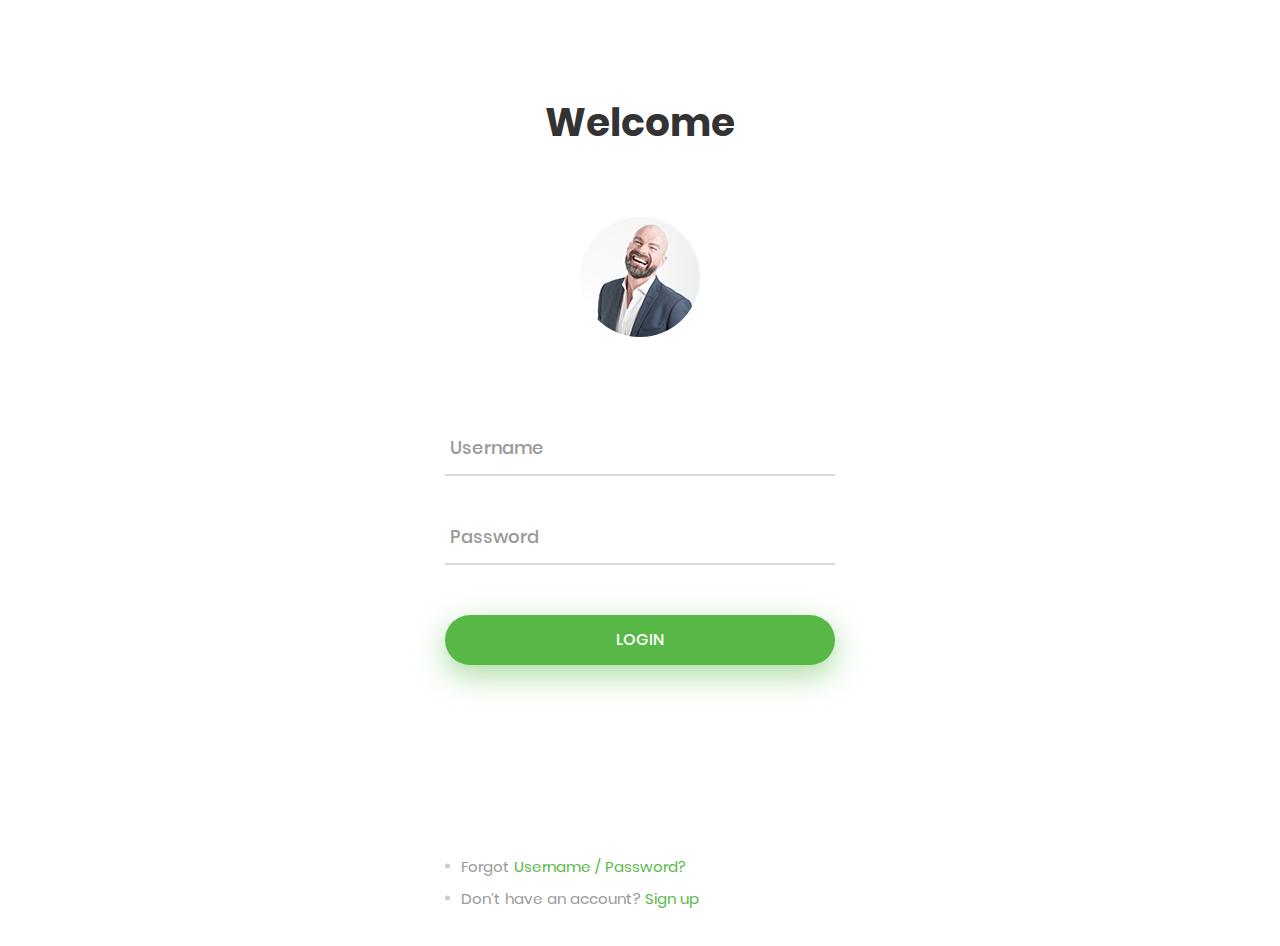
<file: wwwroot/Login_v6/index.html>
<!DOCTYPE html>
<html lang="en">
<head>
	<title>Login V6</title>
	<meta charset="UTF-8">
	<meta name="viewport" content="width=device-width, initial-scale=1">
<!--===============================================================================================-->	
	<link rel="icon" type="image/png" href="images/icons/favicon.ico"/>
<!--===============================================================================================-->
	<link rel="stylesheet" type="text/css" href="vendor/bootstrap/css/bootstrap.min.css">
<!--===============================================================================================-->
	<link rel="stylesheet" type="text/css" href="fonts/font-awesome-4.7.0/css/font-awesome.min.css">
<!--===============================================================================================-->
	<link rel="stylesheet" type="text/css" href="fonts/iconic/css/material-design-iconic-font.min.css">
<!--===============================================================================================-->
	<link rel="stylesheet" type="text/css" href="vendor/animate/animate.css">
<!--===============================================================================================-->	
	<link rel="stylesheet" type="text/css" href="vendor/css-hamburgers/hamburgers.min.css">
<!--===============================================================================================-->
	<link rel="stylesheet" type="text/css" href="vendor/animsition/css/animsition.min.css">
<!--===============================================================================================-->
	<link rel="stylesheet" type="text/css" href="vendor/select2/select2.min.css">
<!--===============================================================================================-->	
	<link rel="stylesheet" type="text/css" href="vendor/daterangepicker/daterangepicker.css">
<!--===============================================================================================-->
	<link rel="stylesheet" type="text/css" href="css/util.css">
	<link rel="stylesheet" type="text/css" href="css/main.css">
<!--===============================================================================================-->
</head>
<body>
	
	<div class="limiter">
		<div class="container-login100">
			<div class="wrap-login100 p-t-85 p-b-20">
				<form class="login100-form validate-form">
					<span class="login100-form-title p-b-70">
						Welcome
					</span>
					<span class="login100-form-avatar">
						<img src="images/avatar-01.jpg" alt="AVATAR">
					</span>

					<div class="wrap-input100 validate-input m-t-85 m-b-35" data-validate = "Enter username">
						<input class="input100" type="text" name="username">
						<span class="focus-input100" data-placeholder="Username"></span>
					</div>

					<div class="wrap-input100 validate-input m-b-50" data-validate="Enter password">
						<input class="input100" type="password" name="pass">
						<span class="focus-input100" data-placeholder="Password"></span>
					</div>

					<div class="container-login100-form-btn">
						<button class="login100-form-btn">
							Login
						</button>
					</div>

					<ul class="login-more p-t-190">
						<li class="m-b-8">
							<span class="txt1">
								Forgot
							</span>

							<a href="#" class="txt2">
								Username / Password?
							</a>
						</li>

						<li>
							<span class="txt1">
								Don’t have an account?
							</span>

							<a href="#" class="txt2">
								Sign up
							</a>
						</li>
					</ul>
				</form>
			</div>
		</div>
	</div>
	

	<div id="dropDownSelect1"></div>
	
<!--===============================================================================================-->
	<script src="vendor/jquery/jquery-3.2.1.min.js"></script>
<!--===============================================================================================-->
	<script src="vendor/animsition/js/animsition.min.js"></script>
<!--===============================================================================================-->
	<script src="vendor/bootstrap/js/popper.js"></script>
	<script src="vendor/bootstrap/js/bootstrap.min.js"></script>
<!--===============================================================================================-->
	<script src="vendor/select2/select2.min.js"></script>
<!--===============================================================================================-->
	<script src="vendor/daterangepicker/moment.min.js"></script>
	<script src="vendor/daterangepicker/daterangepicker.js"></script>
<!--===============================================================================================-->
	<script src="vendor/countdowntime/countdowntime.js"></script>
<!--===============================================================================================-->
	<script src="js/main.js"></script>

</body>
</html>
</file>
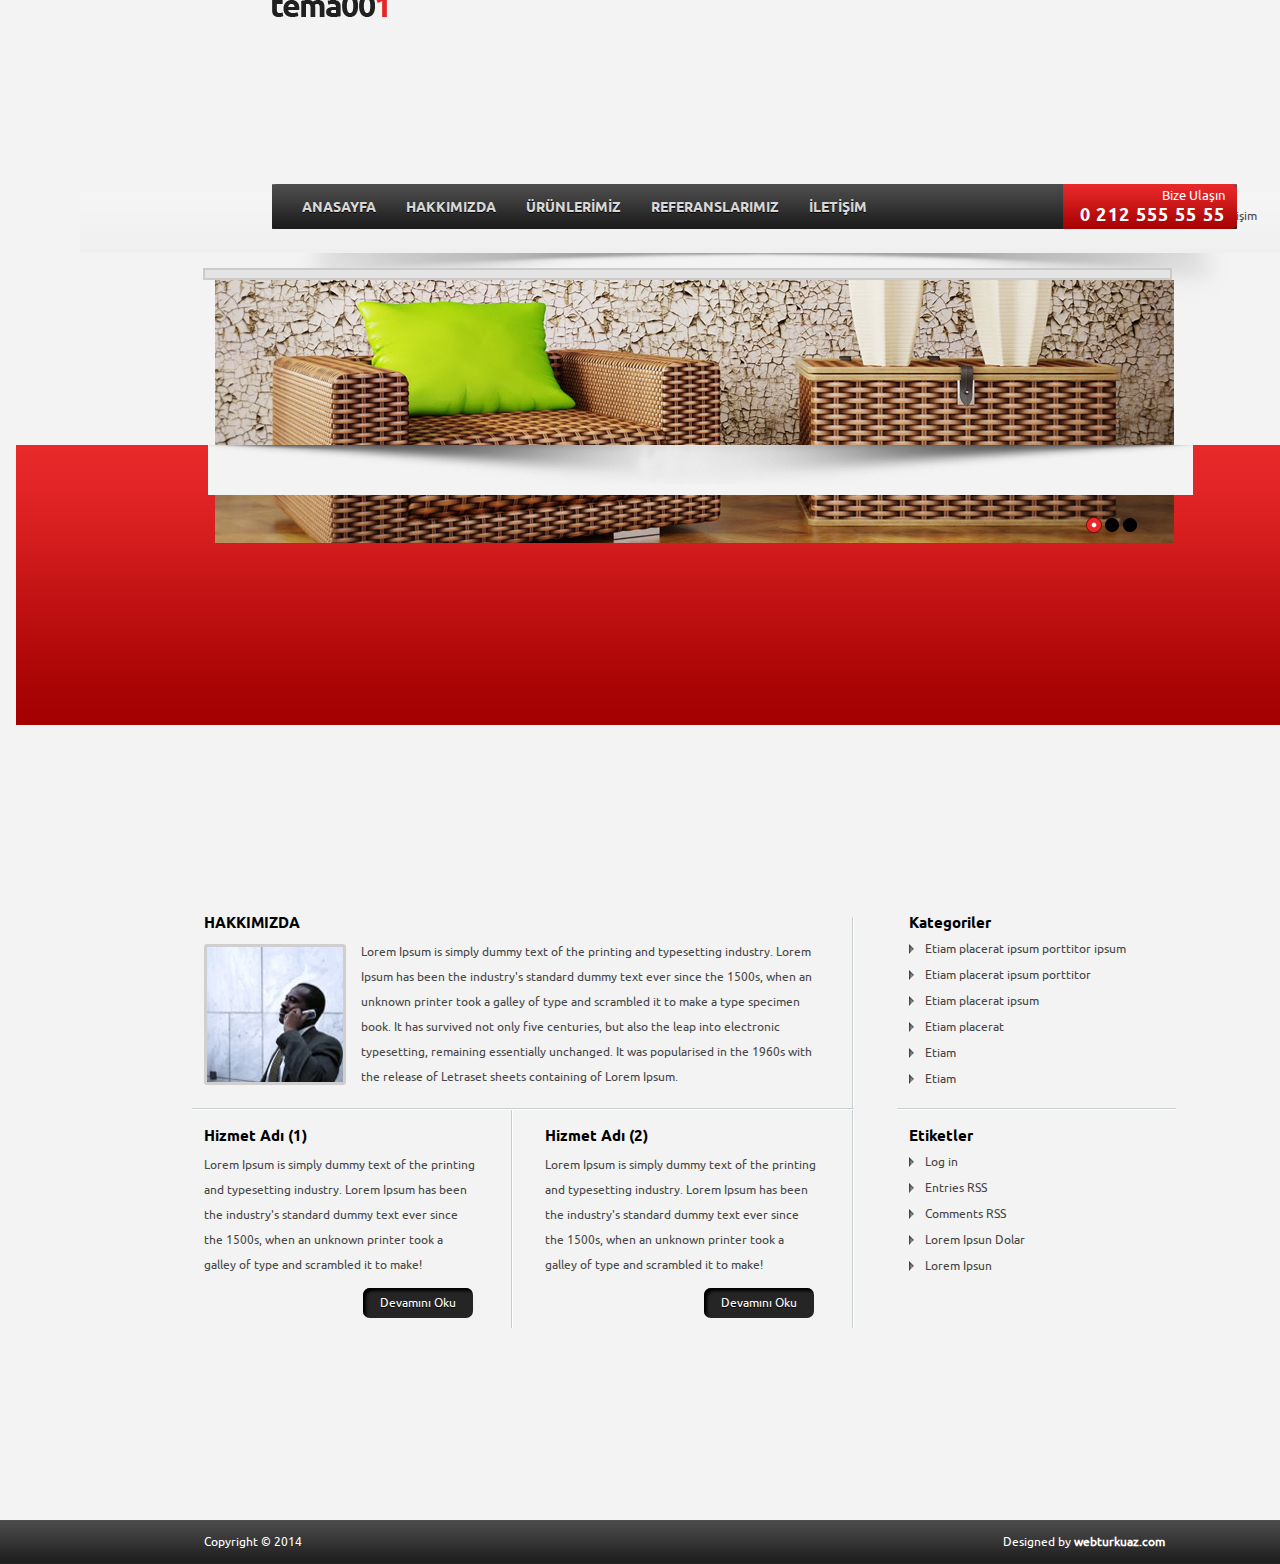
<file: wwwroot/tema/index.html>
<!doctype html>
<html>
<head>
<meta charset="utf-8">
<meta http-equiv="Content-Type" content="text/html; charset=utf-8">
<title>Han Perde</title>
	<meta name="keywords" content="../">
	<meta name="description" content="../">
	<meta name="author" content="Adem Coşkun">
	<meta name="classification" content="web tasarım">
	<meta name="googlebot" content="All, Index, Follow" />
	<meta name="Robots" content="All, Index, Follow" />
	<meta name="revisit-after" content="7 days">
	<meta name="rating" content="General" />
	<meta name="expires" content="no" />
	<meta name="language" content="turkish, TR" />
	<meta name="distribution" content="Global" />
	<meta name="googlebot" content="NOODP" />
	<meta name="robots" content="all" />
	<meta name="robots" content="follow" />
	<meta name="robots" content="index" />
	<meta name="distribution" content="global" />
	<meta name="revisit-after" content="1 Day" />
	<meta http-equiv="Copyright" content="Copyright © webturkuaz.com">

	<!-- ============ Styles ============ -->
	<link rel="stylesheet" href="assets/styles/reset.css" type="text/css" />
	<link rel="stylesheet" href="assets/styles/custom.css" type="text/css" />
	<link rel="stylesheet" href="assets/font/font.css" type="text/css" />

	<!-- ============ Font-Awesome ============ -->
	<link rel="stylesheet" href="assets/styles/font-awesome.css" type="text/css" />

	<!-- ============ Mobil CSS ============ -->
	<link rel="stylesheet" href="assets/mobile/media-queries.css" type="text/css" />

	<!-- ============ Google Font ============ -->

	<!-- ============ Fav-Icon ============ -->
	<link rel="Shortcut Icon" href="assets/images/icons/fav_icon.png" type="image/x-icon">
    
    <!-- Scripts -->
	<script type="text/javascript" src="assets/scripts/jquery.min.js"></script>
    <script type="text/javascript" src="assets/scripts/jquery-ui.min.js"></script>
    <script type="text/javascript" src="assets/scripts/custom.js"></script>


    <!-- Add jQuery assetsrary -->
	<script type="text/javascript" src="assets/scripts/jquery-1.10.1.min.js"></script>

	<!-- Add mousewheel plugin (this is optional) -->
	<script type="text/javascript" src="assets/scripts/jquery.mousewheel-3.0.6.pack.js"></script>

	<!-- Add fancyBox main JS and CSS files -->
	<script type="text/javascript" src="assets/source/jquery.fancybox.js?v=2.1.5"></script>
	<link rel="stylesheet" type="text/css" href="assets/source/jquery.fancybox.css?v=2.1.5" media="screen" />

	<!-- Add Button helper (this is optional) -->
	<link rel="stylesheet" type="text/css" href="assets/source/helpers/jquery.fancybox-buttons.css?v=1.0.5" />
	<script type="text/javascript" src="assets/source/helpers/jquery.fancybox-buttons.js?v=1.0.5"></script>

	<!-- Add Thumbnail helper (this is optional) -->
	<link rel="stylesheet" type="text/css" href="assets/source/helpers/jquery.fancybox-thumbs.css?v=1.0.7" />
	<script type="text/javascript" src="assets/source/helpers/jquery.fancybox-thumbs.js?v=1.0.7"></script>

	<!-- Add Media helper (this is optional) -->
	<script type="text/javascript" src="assets/source/helpers/jquery.fancybox-media.js?v=1.0.6"></script>

	<script type="text/javascript">
		$(document).ready(function() {
			/*
			 *  Simple image gallery. Uses default settings
			 */

			$('.fancybox').fancybox();

			/*
			 *  Different effects
			 */

			// Change title type, overlay closing speed
			$(".fancybox-effects-a").fancybox({
				helpers: {
					title : {
						type : 'outside'
					},
					overlay : {
						speedOut : 0
					}
				}
			});

			// Disable opening and closing animations, change title type
			$(".fancybox-effects-b").fancybox({
				openEffect  : 'none',
				closeEffect	: 'none',

				helpers : {
					title : {
						type : 'over'
					}
				}
			});

			// Set custom style, close if clicked, change title type and overlay color
			$(".fancybox-effects-c").fancybox({
				wrapCSS    : 'fancybox-custom',
				closeClick : true,

				openEffect : 'none',

				helpers : {
					title : {
						type : 'inside'
					},
					overlay : {
						css : {
							'background' : 'rgba(238,238,238,0.85)'
						}
					}
				}
			});

			// Remove padding, set opening and closing animations, close if clicked and disable overlay
			$(".fancybox-effects-d").fancybox({
				padding: 0,

				openEffect : 'elastic',
				openSpeed  : 150,

				closeEffect : 'elastic',
				closeSpeed  : 150,

				closeClick : true,

				helpers : {
					overlay : null
				}
			});

			/*
			 *  Button helper. Disable animations, hide close button, change title type and content
			 */

			$('.fancybox-buttons').fancybox({
				openEffect  : 'none',
				closeEffect : 'none',

				prevEffect : 'none',
				nextEffect : 'none',

				closeBtn  : false,

				helpers : {
					title : {
						type : 'inside'
					},
					buttons	: {}
				},

				afterLoad : function() {
					this.title = 'Image ' + (this.index + 1) + ' of ' + this.group.length + (this.title ? ' - ' + this.title : '');
				}
			});


			/*
			 *  Thumbnail helper. Disable animations, hide close button, arrows and slide to next gallery item if clicked
			 */

			$('.fancybox-thumbs').fancybox({
				prevEffect : 'none',
				nextEffect : 'none',

				closeBtn  : false,
				arrows    : false,
				nextClick : true,

				helpers : {
					thumbs : {
						width  : 50,
						height : 50
					}
				}
			});

			/*
			 *  Media helper. Group items, disable animations, hide arrows, enable media and button helpers.
			*/
			$('.fancybox-media')
				.attr('rel', 'media-gallery')
				.fancybox({
					openEffect : 'none',
					closeEffect : 'none',
					prevEffect : 'none',
					nextEffect : 'none',

					arrows : false,
					helpers : {
						media : {},
						buttons : {}
					}
				});

			/*
			 *  Open manually
			 */

			$("#fancybox-manual-a").click(function() {
				$.fancybox.open('1_b.jpg');
			});

			$("#fancybox-manual-b").click(function() {
				$.fancybox.open({
					href : 'iframe.html',
					type : 'iframe',
					padding : 5
				});
			});

			$("#fancybox-manual-c").click(function() {
				$.fancybox.open([
					{
						href : '1_b.jpg',
						title : 'My title'
					}, {
						href : '2_b.jpg',
						title : '2nd title'
					}, {
						href : '3_b.jpg'
					}
				], {
					helpers : {
						thumbs : {
							width: 75,
							height: 50
						}
					}
				});
			});


		});
	</script>

	<!-- ============ Simple image gallery ============ -->
	<!-- <a class="fancybox" href="1_b.jpg" data-fancybox-group="gallery" title="Lorem ipsum dolor sit amet"><img src="1_s.jpg" alt="" /></a> -->

	<!-- ============ Different effects ============ -->
	<!-- <a class="fancybox-effects-a" href="5_b.jpg" title="Lorem ipsum dolor sit amet, consectetur adipiscing elit"><img src="5_s.jpg" alt="" /></a> -->

</head>
<body>

<!-- top_bg -->
<div class="top_bg">
	<!-- ortala -->
	<div class="ortala">
		<!-- logo -->
		<a href="index.html" class="logo">
			<img src="assets/images/logo.png" width="115" height="22" alt="../" />
		</a><!-- logo -->

		<!-- top_menu -->
		<div class="top_menu">
			<ul>
				<li><a href="">Müşteri Hizmetleri</a></li>
				<li><span>|</span></li>
				<li><a href="">Mobil</a></li>
				<li><span>|</span></li>
				<li><a href="">İletişim</a></li>
			</ul>
		</div><!-- top_menu -->

		<!-- social_box -->
		<div class="social_box">
			<ul>
				<li>						   <a href="https://www.facebook.com/"><img src="assets/images/fb.png" width="34" height="34" alt="../" /></a></li>
				<li>						   <a href="https://twitter.com/"><img src="assets/images/tw.png" width="34" height="34" alt="../" /></a></li>
				<li style="margin-right: 0px;"><a href="https://plus.google.com/"><img src="assets/images/gm.png" width="34" height="34" alt="../" /></a></li>
			</ul>
		</div><!-- social_box -->

		<div class="clear"></div>

		<!-- menu -->
		<div class="menu">
			<ul>
				<li><a href="index.html">ANASAYFA</a></li>
				<li><a href="hakkimizda.html">HAKKIMIZDA</a></li>
				<li>
					<a href="urunlerimiz.html">ÜRÜNLERİMİZ</a>
					<ul>
						<li><a href="#">Lorem Ipsum</a></li>
						<li><a href="#">Lorem Ipsum</a></li>
						<li><a href="#">Lorem Ipsum</a></li>
					</ul>
				</li>
				<li><a href="referanslar.html">REFERANSLARIMIZ</a></li>
				<li><a href="iletisim.html">İLETİŞİM</a></li>
			</ul>
			<a href="iletisim.html" class="menu_contact_bg">
				<h6>Bize Ulaşın</h6>
				<h1>0 212 555 55 55</h1>
			</a>
		</div><!-- menu -->
		<div class="menu_shadow"></div>
	</div><!-- ortala -->
</div><!-- top_bg -->
<!-- ============ include / header.html ============ -->

<!-- red_bg -->
<div class="red_bg">
	<!-- ortala -->
	<div class="ortala">
		<!-- slider_generic -->
		<div class="slider_generic">
			<!-- slider -->
			<div class="slider">
				<ul>
					<li><a href=""><img src="assets/images/slider.jpg" width="959" height="263" alt="../" /></a></li>
					<li><a href=""><img src="assets/images/slider.jpg" width="959" height="263" alt="../" /></a></li>
					<li><a href=""><img src="assets/images/slider.jpg" width="959" height="263" alt="../" /></a></li>
				</ul>
			</div><!-- slider -->

			<!-- slider_swap -->
			<div class="slider_swap">
				<ul>
					<li></li>
					<li></li>
					<li></li>
				</ul>
			</div><!-- slider_swap -->
		</div><!-- slider_generic -->
		<div class="slider_generic_shadow"></div>
	</div><!-- ortala -->
</div><!-- red_bg -->

<!-- ortala -->
<div class="ortala">
	<!-- p_generic -->
	<div class="p_generic">
		<!-- p1_box -->
		<div class="p1_box">
			<h1>HAKKIMIZDA</h1> <div class="clear"></div>
			<a class="fancybox" href="assets/images/hakkimizda.png" data-fancybox-group="gallery" title="HAKKIMIZDA">
				<img src="assets/images/hakkimizda.png" alt="" />
			</a>
			<h2>Lorem Ipsum is simply dummy text of the printing and typesetting industry. Lorem Ipsum has been the industry's standard dummy text ever since the 1500s, when an unknown printer took a galley of type and scrambled it to make a type specimen book. It has survived not only five centuries, but also the leap into electronic typesetting, remaining essentially unchanged. It was popularised in the 1960s with the release of Letraset sheets containing of Lorem Ipsum.</h2>
		</div><!-- p1_box -->

		<!-- p2_box -->
		<div class="p2_box">
			<h1>Hizmet Adı (1)</h1> <div class="clear"></div>
			<h2>Lorem Ipsum is simply dummy text of the printing and typesetting industry. Lorem Ipsum has been the industry's standard dummy text ever since the 1500s, when an unknown printer took a galley of type and scrambled it to make!</h2>
			<a href="">Devamını Oku</a>
		</div><!-- p2_box -->

		<!-- p2_box -->
		<div class="p2_box" style="float: right">
			<h1>Hizmet Adı (2)</h1> <div class="clear"></div>
			<h2>Lorem Ipsum is simply dummy text of the printing and typesetting industry. Lorem Ipsum has been the industry's standard dummy text ever since the 1500s, when an unknown printer took a galley of type and scrambled it to make!</h2>
			<a href="">Devamını Oku</a>
		</div><!-- p2_box -->
	</div><!-- p_generic -->

	<!-- p_generic_r -->
	<div class="p_generic_r">
		<!-- p3_box -->
		<div class="p3_box">
			<h1>Kategoriler</h1>
			<ul>
				<li><span></span><a href="">Etiam placerat ipsum porttitor ipsum</a></li>
				<li><span></span><a href="">Etiam placerat ipsum porttitor</a></li>
				<li><span></span><a href="">Etiam placerat ipsum</a></li>
				<li><span></span><a href="">Etiam placerat</a></li>
				<li><span></span><a href="">Etiam </a></li>
				<li><span></span><a href="">Etiam</a></li>
			</ul>
		</div><!-- p3_box -->

		<!-- p3_box -->
		<div class="p3_box" style="background: transparent; margin-top: 20px">
			<h1>Etiketler</h1>
			<ul>
				<li><span></span><a href="">Log in</a></li>
				<li><span></span><a href="">Entries RSS</a></li>
				<li><span></span><a href="">Comments RSS</a></li>
				<li><span></span><a href="">Lorem Ipsun Dolar</a></li>
				<li><span></span><a href="">Lorem Ipsun</a></li>
			</ul>
		</div><!-- p3_box -->
	</div><!-- p_generic_r -->

	<div class="clear"></div>
</div><!-- ortala -->

<!-- ============ include / footer.html ============ -->
<!-- footer_bg -->
<div class="footer_bg">
	<!-- ortala -->
	<div class="ortala">
		<div class="footer">
			<h1>Copyright © 2014</h1>
			<a href="">Designed by <b>webturkuaz.com</b></a>
		</div>
	</div><!-- ortala -->
</div><!-- footer_bg -->

</body>
</html>
</file>
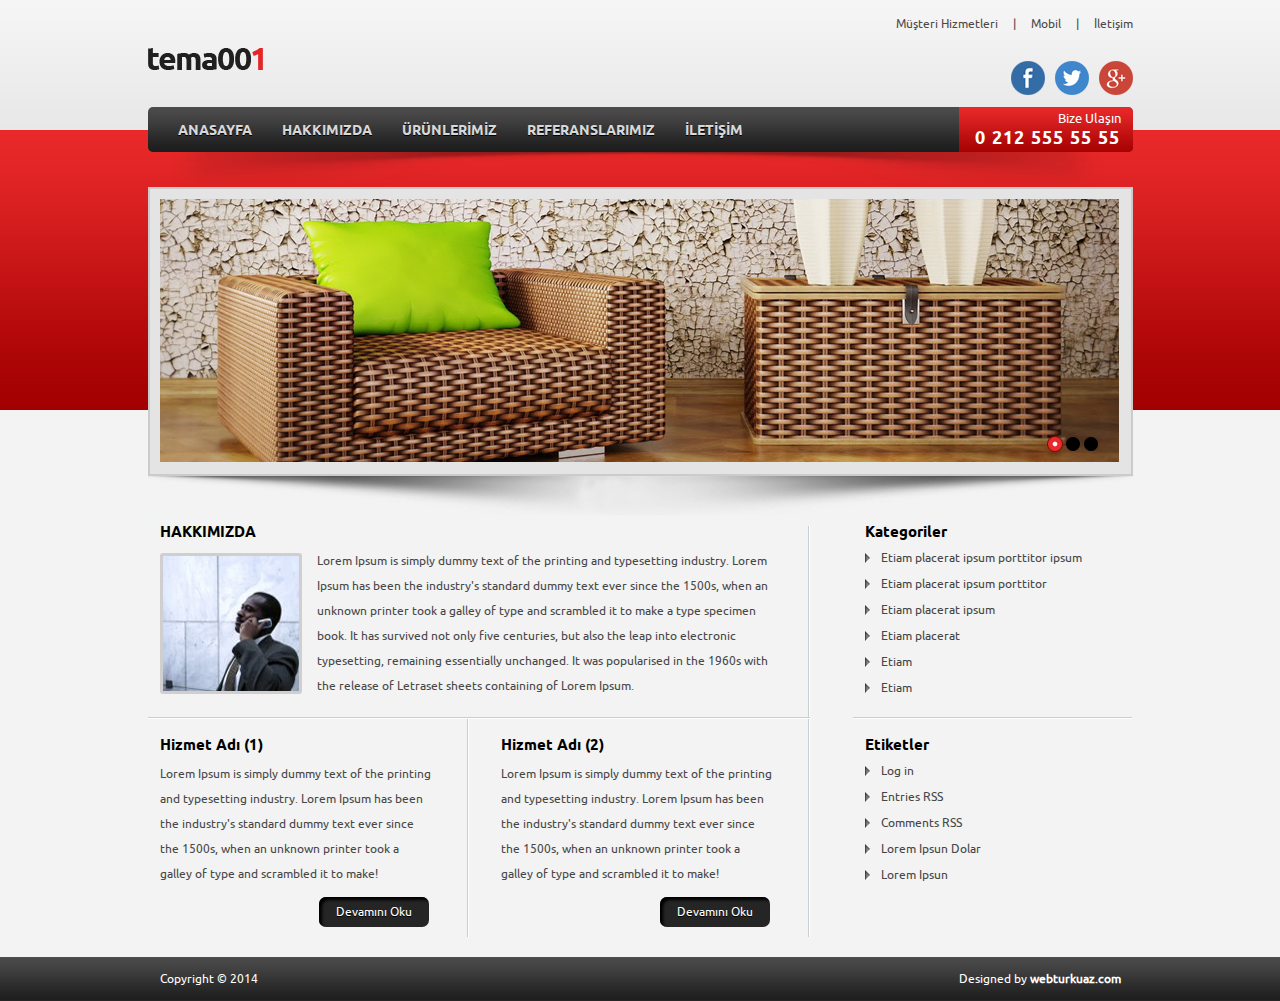
<file: wwwroot/tema1/index.html>
<!doctype html>
<html>
<head>
<meta charset="utf-8">
<meta http-equiv="Content-Type" content="text/html; charset=utf-8">
<title>Ücretsiz Kurumsal HTML/CSS Site Örneği omerbozalan.com</title>
	<meta name="keywords" content="../">
	<meta name="description" content="../">
	<meta name="author" content="Adem Coşkun">
	<meta name="classification" content="web tasarım">
	<meta name="googlebot" content="All, Index, Follow" />
	<meta name="Robots" content="All, Index, Follow" />
	<meta name="revisit-after" content="7 days">
	<meta name="rating" content="General" />
	<meta name="expires" content="no" />
	<meta name="language" content="turkish, TR" />
	<meta name="distribution" content="Global" />
	<meta name="googlebot" content="NOODP" />
	<meta name="robots" content="all" />
	<meta name="robots" content="follow" />
	<meta name="robots" content="index" />
	<meta name="distribution" content="global" />
	<meta name="revisit-after" content="1 Day" />
	<meta http-equiv="Copyright" content="Copyright © webturkuaz.com">

	<!-- ============ Styles ============ -->
	<link rel="stylesheet" href="assets/styles/reset.css" type="text/css" />
	<link rel="stylesheet" href="assets/styles/custom.css" type="text/css" />
	<link rel="stylesheet" href="assets/font/font.css" type="text/css" />

	<!-- ============ Font-Awesome ============ -->
	<link rel="stylesheet" href="assets/styles/font-awesome.css" type="text/css" />

	<!-- ============ Mobil CSS ============ -->
	<link rel="stylesheet" href="assets/mobile/media-queries.css" type="text/css" />

	<!-- ============ Google Font ============ -->

	<!-- ============ Fav-Icon ============ -->
	<link rel="Shortcut Icon" href="assets/images/icons/fav_icon.png" type="image/x-icon">
    
    <!-- Scripts -->
	<script type="text/javascript" src="assets/scripts/jquery.min.js"></script>
    <script type="text/javascript" src="assets/scripts/jquery-ui.min.js"></script>
    <script type="text/javascript" src="assets/scripts/custom.js"></script>


    <!-- Add jQuery assetsrary -->
	<script type="text/javascript" src="assets/scripts/jquery-1.10.1.min.js"></script>

	<!-- Add mousewheel plugin (this is optional) -->
	<script type="text/javascript" src="assets/scripts/jquery.mousewheel-3.0.6.pack.js"></script>

	<!-- Add fancyBox main JS and CSS files -->
	<script type="text/javascript" src="assets/source/jquery.fancybox.js?v=2.1.5"></script>
	<link rel="stylesheet" type="text/css" href="assets/source/jquery.fancybox.css?v=2.1.5" media="screen" />

	<!-- Add Button helper (this is optional) -->
	<link rel="stylesheet" type="text/css" href="assets/source/helpers/jquery.fancybox-buttons.css?v=1.0.5" />
	<script type="text/javascript" src="assets/source/helpers/jquery.fancybox-buttons.js?v=1.0.5"></script>

	<!-- Add Thumbnail helper (this is optional) -->
	<link rel="stylesheet" type="text/css" href="assets/source/helpers/jquery.fancybox-thumbs.css?v=1.0.7" />
	<script type="text/javascript" src="assets/source/helpers/jquery.fancybox-thumbs.js?v=1.0.7"></script>

	<!-- Add Media helper (this is optional) -->
	<script type="text/javascript" src="assets/source/helpers/jquery.fancybox-media.js?v=1.0.6"></script>

	<script type="text/javascript">
		$(document).ready(function() {
			/*
			 *  Simple image gallery. Uses default settings
			 */

			$('.fancybox').fancybox();

			/*
			 *  Different effects
			 */

			// Change title type, overlay closing speed
			$(".fancybox-effects-a").fancybox({
				helpers: {
					title : {
						type : 'outside'
					},
					overlay : {
						speedOut : 0
					}
				}
			});

			// Disable opening and closing animations, change title type
			$(".fancybox-effects-b").fancybox({
				openEffect  : 'none',
				closeEffect	: 'none',

				helpers : {
					title : {
						type : 'over'
					}
				}
			});

			// Set custom style, close if clicked, change title type and overlay color
			$(".fancybox-effects-c").fancybox({
				wrapCSS    : 'fancybox-custom',
				closeClick : true,

				openEffect : 'none',

				helpers : {
					title : {
						type : 'inside'
					},
					overlay : {
						css : {
							'background' : 'rgba(238,238,238,0.85)'
						}
					}
				}
			});

			// Remove padding, set opening and closing animations, close if clicked and disable overlay
			$(".fancybox-effects-d").fancybox({
				padding: 0,

				openEffect : 'elastic',
				openSpeed  : 150,

				closeEffect : 'elastic',
				closeSpeed  : 150,

				closeClick : true,

				helpers : {
					overlay : null
				}
			});

			/*
			 *  Button helper. Disable animations, hide close button, change title type and content
			 */

			$('.fancybox-buttons').fancybox({
				openEffect  : 'none',
				closeEffect : 'none',

				prevEffect : 'none',
				nextEffect : 'none',

				closeBtn  : false,

				helpers : {
					title : {
						type : 'inside'
					},
					buttons	: {}
				},

				afterLoad : function() {
					this.title = 'Image ' + (this.index + 1) + ' of ' + this.group.length + (this.title ? ' - ' + this.title : '');
				}
			});


			/*
			 *  Thumbnail helper. Disable animations, hide close button, arrows and slide to next gallery item if clicked
			 */

			$('.fancybox-thumbs').fancybox({
				prevEffect : 'none',
				nextEffect : 'none',

				closeBtn  : false,
				arrows    : false,
				nextClick : true,

				helpers : {
					thumbs : {
						width  : 50,
						height : 50
					}
				}
			});

			/*
			 *  Media helper. Group items, disable animations, hide arrows, enable media and button helpers.
			*/
			$('.fancybox-media')
				.attr('rel', 'media-gallery')
				.fancybox({
					openEffect : 'none',
					closeEffect : 'none',
					prevEffect : 'none',
					nextEffect : 'none',

					arrows : false,
					helpers : {
						media : {},
						buttons : {}
					}
				});

			/*
			 *  Open manually
			 */

			$("#fancybox-manual-a").click(function() {
				$.fancybox.open('1_b.jpg');
			});

			$("#fancybox-manual-b").click(function() {
				$.fancybox.open({
					href : 'iframe.html',
					type : 'iframe',
					padding : 5
				});
			});

			$("#fancybox-manual-c").click(function() {
				$.fancybox.open([
					{
						href : '1_b.jpg',
						title : 'My title'
					}, {
						href : '2_b.jpg',
						title : '2nd title'
					}, {
						href : '3_b.jpg'
					}
				], {
					helpers : {
						thumbs : {
							width: 75,
							height: 50
						}
					}
				});
			});


		});
	</script>

	<!-- ============ Simple image gallery ============ -->
	<!-- <a class="fancybox" href="1_b.jpg" data-fancybox-group="gallery" title="Lorem ipsum dolor sit amet"><img src="1_s.jpg" alt="" /></a> -->

	<!-- ============ Different effects ============ -->
	<!-- <a class="fancybox-effects-a" href="5_b.jpg" title="Lorem ipsum dolor sit amet, consectetur adipiscing elit"><img src="5_s.jpg" alt="" /></a> -->

</head>
<body>

<!-- top_bg -->
<div class="top_bg">
	<!-- ortala -->
	<div class="ortala">
		<!-- logo -->
		<a href="index.html" class="logo">
			<img src="assets/images/logo.png" width="115" height="22" alt="../" />
		</a><!-- logo -->

		<!-- top_menu -->
		<div class="top_menu">
			<ul>
				<li><a href="">Müşteri Hizmetleri</a></li>
				<li><span>|</span></li>
				<li><a href="">Mobil</a></li>
				<li><span>|</span></li>
				<li><a href="">İletişim</a></li>
			</ul>
		</div><!-- top_menu -->

		<!-- social_box -->
		<div class="social_box">
			<ul>
				<li>						   <a href="https://www.facebook.com/"><img src="assets/images/fb.png" width="34" height="34" alt="../" /></a></li>
				<li>						   <a href="https://twitter.com/"><img src="assets/images/tw.png" width="34" height="34" alt="../" /></a></li>
				<li style="margin-right: 0px;"><a href="https://plus.google.com/"><img src="assets/images/gm.png" width="34" height="34" alt="../" /></a></li>
			</ul>
		</div><!-- social_box -->

		<div class="clear"></div>

		<!-- menu -->
		<div class="menu">
			<ul>
				<li><a href="index.html">ANASAYFA</a></li>
				<li><a href="hakkimizda.html">HAKKIMIZDA</a></li>
				<li>
					<a href="urunlerimiz.html">ÜRÜNLERİMİZ</a>
					<ul>
						<li><a href="#">Lorem Ipsum</a></li>
						<li><a href="#">Lorem Ipsum</a></li>
						<li><a href="#">Lorem Ipsum</a></li>
					</ul>
				</li>
				<li><a href="referanslar.html">REFERANSLARIMIZ</a></li>
				<li><a href="iletisim.html">İLETİŞİM</a></li>
			</ul>
			<a href="iletisim.html" class="menu_contact_bg">
				<h6>Bize Ulaşın</h6>
				<h1>0 212 555 55 55</h1>
			</a>
		</div><!-- menu -->
		<div class="menu_shadow"></div>
	</div><!-- ortala -->
</div><!-- top_bg -->
<!-- ============ include / header.html ============ -->

<!-- red_bg -->
<div class="red_bg">
	<!-- ortala -->
	<div class="ortala">
		<!-- slider_generic -->
		<div class="slider_generic">
			<!-- slider -->
			<div class="slider">
				<ul>
					<li><a href=""><img src="assets/images/slider.jpg" width="959" height="263" alt="../" /></a></li>
					<li><a href=""><img src="assets/images/slider.jpg" width="959" height="263" alt="../" /></a></li>
					<li><a href=""><img src="assets/images/slider.jpg" width="959" height="263" alt="../" /></a></li>
				</ul>
			</div><!-- slider -->

			<!-- slider_swap -->
			<div class="slider_swap">
				<ul>
					<li></li>
					<li></li>
					<li></li>
				</ul>
			</div><!-- slider_swap -->
		</div><!-- slider_generic -->
		<div class="slider_generic_shadow"></div>
	</div><!-- ortala -->
</div><!-- red_bg -->

<!-- ortala -->
<div class="ortala">
	<!-- p_generic -->
	<div class="p_generic">
		<!-- p1_box -->
		<div class="p1_box">
			<h1>HAKKIMIZDA</h1> <div class="clear"></div>
			<a class="fancybox" href="assets/images/hakkimizda.png" data-fancybox-group="gallery" title="HAKKIMIZDA">
				<img src="assets/images/hakkimizda.png" alt="" />
			</a>
			<h2>Lorem Ipsum is simply dummy text of the printing and typesetting industry. Lorem Ipsum has been the industry's standard dummy text ever since the 1500s, when an unknown printer took a galley of type and scrambled it to make a type specimen book. It has survived not only five centuries, but also the leap into electronic typesetting, remaining essentially unchanged. It was popularised in the 1960s with the release of Letraset sheets containing of Lorem Ipsum.</h2>
		</div><!-- p1_box -->

		<!-- p2_box -->
		<div class="p2_box">
			<h1>Hizmet Adı (1)</h1> <div class="clear"></div>
			<h2>Lorem Ipsum is simply dummy text of the printing and typesetting industry. Lorem Ipsum has been the industry's standard dummy text ever since the 1500s, when an unknown printer took a galley of type and scrambled it to make!</h2>
			<a href="">Devamını Oku</a>
		</div><!-- p2_box -->

		<!-- p2_box -->
		<div class="p2_box" style="float: right">
			<h1>Hizmet Adı (2)</h1> <div class="clear"></div>
			<h2>Lorem Ipsum is simply dummy text of the printing and typesetting industry. Lorem Ipsum has been the industry's standard dummy text ever since the 1500s, when an unknown printer took a galley of type and scrambled it to make!</h2>
			<a href="">Devamını Oku</a>
		</div><!-- p2_box -->
	</div><!-- p_generic -->

	<!-- p_generic_r -->
	<div class="p_generic_r">
		<!-- p3_box -->
		<div class="p3_box">
			<h1>Kategoriler</h1>
			<ul>
				<li><span></span><a href="">Etiam placerat ipsum porttitor ipsum</a></li>
				<li><span></span><a href="">Etiam placerat ipsum porttitor</a></li>
				<li><span></span><a href="">Etiam placerat ipsum</a></li>
				<li><span></span><a href="">Etiam placerat</a></li>
				<li><span></span><a href="">Etiam </a></li>
				<li><span></span><a href="">Etiam</a></li>
			</ul>
		</div><!-- p3_box -->

		<!-- p3_box -->
		<div class="p3_box" style="background: transparent; margin-top: 20px">
			<h1>Etiketler</h1>
			<ul>
				<li><span></span><a href="">Log in</a></li>
				<li><span></span><a href="">Entries RSS</a></li>
				<li><span></span><a href="">Comments RSS</a></li>
				<li><span></span><a href="">Lorem Ipsun Dolar</a></li>
				<li><span></span><a href="">Lorem Ipsun</a></li>
			</ul>
		</div><!-- p3_box -->
	</div><!-- p_generic_r -->

	<div class="clear"></div>
</div><!-- ortala -->

<!-- ============ include / footer.html ============ -->
<!-- footer_bg -->
<div class="footer_bg">
	<!-- ortala -->
	<div class="ortala">
		<div class="footer">
			<h1>Copyright © 2014</h1>
			<a href="">Designed by <b>webturkuaz.com</b></a>
		</div>
	</div><!-- ortala -->
</div><!-- footer_bg -->

</body>
</html>
</file>
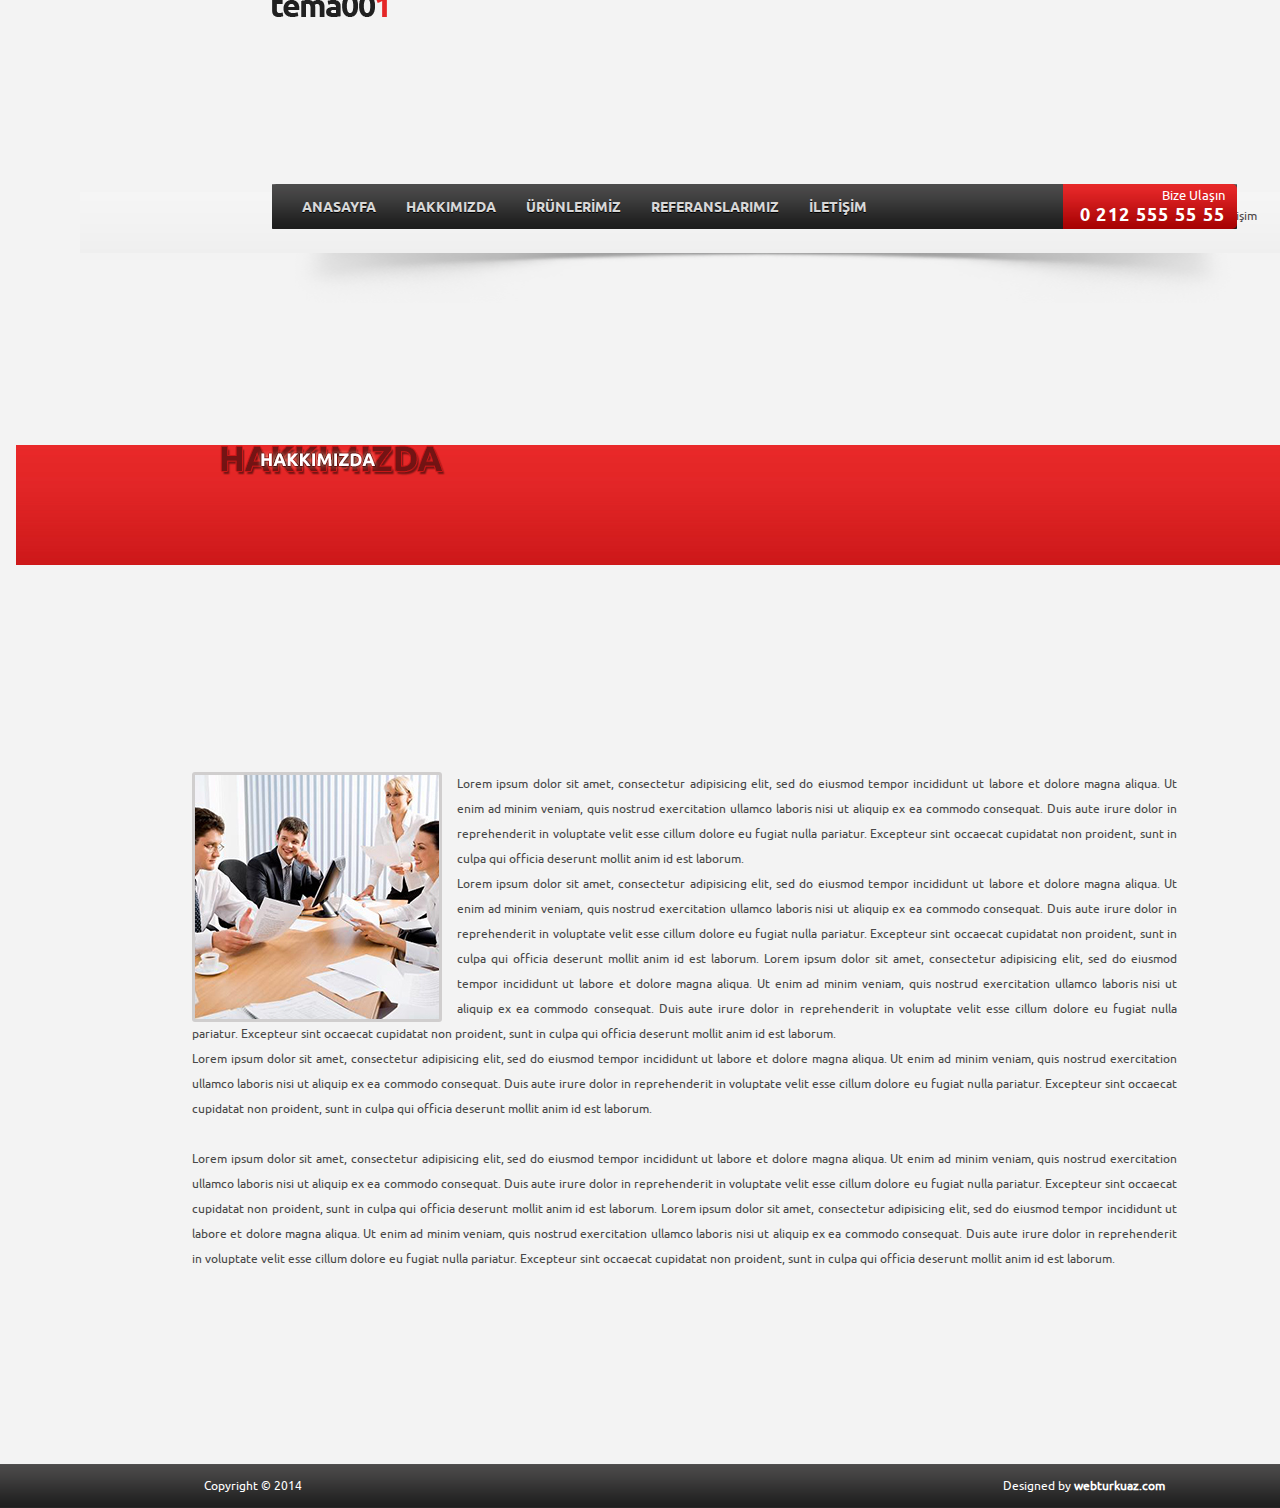
<file: wwwroot/tema/hakkimizda.html>
<!doctype html>
<html>
<head>
<meta charset="utf-8">
<meta http-equiv="Content-Type" content="text/html; charset=utf-8">
<title>../</title>
	<meta name="keywords" content="../">
	<meta name="description" content="../">
	<meta name="author" content="Adem Coşkun">
	<meta name="classification" content="web tasarım">
	<meta name="googlebot" content="All, Index, Follow" />
	<meta name="Robots" content="All, Index, Follow" />
	<meta name="revisit-after" content="7 days">
	<meta name="rating" content="General" />
	<meta name="expires" content="no" />
	<meta name="language" content="turkish, TR" />
	<meta name="distribution" content="Global" />
	<meta name="googlebot" content="NOODP" />
	<meta name="robots" content="all" />
	<meta name="robots" content="follow" />
	<meta name="robots" content="index" />
	<meta name="distribution" content="global" />
	<meta name="revisit-after" content="1 Day" />
	<meta http-equiv="Copyright" content="Copyright © webturkuaz.com">

	<!-- ============ Styles ============ -->
	<link rel="stylesheet" href="assets/styles/reset.css" type="text/css" />
	<link rel="stylesheet" href="assets/styles/custom.css" type="text/css" />
	<link rel="stylesheet" href="assets/font/font.css" type="text/css" />

	<!-- ============ Font-Awesome ============ -->
	<link rel="stylesheet" href="assets/styles/font-awesome.css" type="text/css" />

	<!-- ============ Mobil CSS ============ -->
	<link rel="stylesheet" href="assets/mobile/media-queries.css" type="text/css" />

	<!-- ============ Google Font ============ -->

	<!-- ============ Fav-Icon ============ -->
	<link rel="Shortcut Icon" href="assets/images/icons/fav_icon.png" type="image/x-icon">
    
    <!-- Scripts -->
	<script type="text/javascript" src="assets/scripts/jquery.min.js"></script>
    <script type="text/javascript" src="assets/scripts/jquery-ui.min.js"></script>
    <script type="text/javascript" src="assets/scripts/custom.js"></script>


    <!-- Add jQuery assetsrary -->
	<script type="text/javascript" src="assets/scripts/jquery-1.10.1.min.js"></script>

	<!-- Add mousewheel plugin (this is optional) -->
	<script type="text/javascript" src="assets/scripts/jquery.mousewheel-3.0.6.pack.js"></script>

	<!-- Add fancyBox main JS and CSS files -->
	<script type="text/javascript" src="assets/source/jquery.fancybox.js?v=2.1.5"></script>
	<link rel="stylesheet" type="text/css" href="assets/source/jquery.fancybox.css?v=2.1.5" media="screen" />

	<!-- Add Button helper (this is optional) -->
	<link rel="stylesheet" type="text/css" href="assets/source/helpers/jquery.fancybox-buttons.css?v=1.0.5" />
	<script type="text/javascript" src="assets/source/helpers/jquery.fancybox-buttons.js?v=1.0.5"></script>

	<!-- Add Thumbnail helper (this is optional) -->
	<link rel="stylesheet" type="text/css" href="assets/source/helpers/jquery.fancybox-thumbs.css?v=1.0.7" />
	<script type="text/javascript" src="assets/source/helpers/jquery.fancybox-thumbs.js?v=1.0.7"></script>

	<!-- Add Media helper (this is optional) -->
	<script type="text/javascript" src="assets/source/helpers/jquery.fancybox-media.js?v=1.0.6"></script>

	<script type="text/javascript">
		$(document).ready(function() {
			/*
			 *  Simple image gallery. Uses default settings
			 */

			$('.fancybox').fancybox();

			/*
			 *  Different effects
			 */

			// Change title type, overlay closing speed
			$(".fancybox-effects-a").fancybox({
				helpers: {
					title : {
						type : 'outside'
					},
					overlay : {
						speedOut : 0
					}
				}
			});

			// Disable opening and closing animations, change title type
			$(".fancybox-effects-b").fancybox({
				openEffect  : 'none',
				closeEffect	: 'none',

				helpers : {
					title : {
						type : 'over'
					}
				}
			});

			// Set custom style, close if clicked, change title type and overlay color
			$(".fancybox-effects-c").fancybox({
				wrapCSS    : 'fancybox-custom',
				closeClick : true,

				openEffect : 'none',

				helpers : {
					title : {
						type : 'inside'
					},
					overlay : {
						css : {
							'background' : 'rgba(238,238,238,0.85)'
						}
					}
				}
			});

			// Remove padding, set opening and closing animations, close if clicked and disable overlay
			$(".fancybox-effects-d").fancybox({
				padding: 0,

				openEffect : 'elastic',
				openSpeed  : 150,

				closeEffect : 'elastic',
				closeSpeed  : 150,

				closeClick : true,

				helpers : {
					overlay : null
				}
			});

			/*
			 *  Button helper. Disable animations, hide close button, change title type and content
			 */

			$('.fancybox-buttons').fancybox({
				openEffect  : 'none',
				closeEffect : 'none',

				prevEffect : 'none',
				nextEffect : 'none',

				closeBtn  : false,

				helpers : {
					title : {
						type : 'inside'
					},
					buttons	: {}
				},

				afterLoad : function() {
					this.title = 'Image ' + (this.index + 1) + ' of ' + this.group.length + (this.title ? ' - ' + this.title : '');
				}
			});


			/*
			 *  Thumbnail helper. Disable animations, hide close button, arrows and slide to next gallery item if clicked
			 */

			$('.fancybox-thumbs').fancybox({
				prevEffect : 'none',
				nextEffect : 'none',

				closeBtn  : false,
				arrows    : false,
				nextClick : true,

				helpers : {
					thumbs : {
						width  : 50,
						height : 50
					}
				}
			});

			/*
			 *  Media helper. Group items, disable animations, hide arrows, enable media and button helpers.
			*/
			$('.fancybox-media')
				.attr('rel', 'media-gallery')
				.fancybox({
					openEffect : 'none',
					closeEffect : 'none',
					prevEffect : 'none',
					nextEffect : 'none',

					arrows : false,
					helpers : {
						media : {},
						buttons : {}
					}
				});

			/*
			 *  Open manually
			 */

			$("#fancybox-manual-a").click(function() {
				$.fancybox.open('1_b.jpg');
			});

			$("#fancybox-manual-b").click(function() {
				$.fancybox.open({
					href : 'iframe.html',
					type : 'iframe',
					padding : 5
				});
			});

			$("#fancybox-manual-c").click(function() {
				$.fancybox.open([
					{
						href : '1_b.jpg',
						title : 'My title'
					}, {
						href : '2_b.jpg',
						title : '2nd title'
					}, {
						href : '3_b.jpg'
					}
				], {
					helpers : {
						thumbs : {
							width: 75,
							height: 50
						}
					}
				});
			});


		});
	</script>

	<!-- ============ Simple image gallery ============ -->
	<!-- <a class="fancybox" href="1_b.jpg" data-fancybox-group="gallery" title="Lorem ipsum dolor sit amet"><img src="1_s.jpg" alt="" /></a> -->

	<!-- ============ Different effects ============ -->
	<!-- <a class="fancybox-effects-a" href="5_b.jpg" title="Lorem ipsum dolor sit amet, consectetur adipiscing elit"><img src="5_s.jpg" alt="" /></a> -->

</head>
<body>

<!-- top_bg -->
<div class="top_bg">
	<!-- ortala -->
	<div class="ortala">
		<!-- logo -->
		<a href="index.html" class="logo">
			<img src="assets/images/logo.png" width="115" height="22" alt="../" />
		</a><!-- logo -->

		<!-- top_menu -->
		<div class="top_menu">
			<ul>
				<li><a href="">Müşteri Hizmetleri</a></li>
				<li><span>|</span></li>
				<li><a href="">Mobil</a></li>
				<li><span>|</span></li>
				<li><a href="">İletişim</a></li>
			</ul>
		</div><!-- top_menu -->

		<!-- social_box -->
		<div class="social_box">
			<ul>
				<li>						   <a href="https://www.facebook.com/"><img src="assets/images/fb.png" width="34" height="34" alt="../" /></a></li>
				<li>						   <a href="https://twitter.com/"><img src="assets/images/tw.png" width="34" height="34" alt="../" /></a></li>
				<li style="margin-right: 0px;"><a href="https://plus.google.com/"><img src="assets/images/gm.png" width="34" height="34" alt="../" /></a></li>
			</ul>
		</div><!-- social_box -->

		<div class="clear"></div>

		<!-- menu -->
		<div class="menu">
			<ul>
				<li><a href="index.html">ANASAYFA</a></li>
				<li><a href="hakkimizda.html">HAKKIMIZDA</a></li>
				<li>
					<a href="urunlerimiz.html">ÜRÜNLERİMİZ</a>
					<ul>
						<li><a href="#">Lorem Ipsum</a></li>
						<li><a href="#">Lorem Ipsum</a></li>
						<li><a href="#">Lorem Ipsum</a></li>
					</ul>
				</li>
				<li><a href="referanslar.html">REFERANSLARIMIZ</a></li>
				<li><a href="iletisim.html">İLETİŞİM</a></li>
			</ul>
			<a href="iletisim.html" class="menu_contact_bg">
				<h6>Bize Ulaşın</h6>
				<h1>0 212 555 55 55</h1>
			</a>
		</div><!-- menu -->
		<div class="menu_shadow"></div>
	</div><!-- ortala -->
</div><!-- top_bg -->
<!-- ============ include / header.html ============ -->

<!-- red_bg -->
<div class="red_bg" style="height: 120px;">
	<!-- ortala -->
	<div class="ortala">
		<!-- hakkimiz -->
		<div class="hakkimiz">
			<img src="assets/images/hakkimi.png" width="226" height="31" alt="../" />
		</div><!-- hakkimiz -->
	</div><!-- ortala -->
</div><!-- red_bg -->

<!-- ortala -->
<div class="ortala">
	<div class="h_generic">
		<div class="h1_box">
			<a class="fancybox" href="assets/images/rsm7.jpg" data-fancybox-group="gallery" title="HAKKIMIZDA">
				<img src="assets/images/rsm7.jpg" width="244" height="244" alt="" />
			</a>
			Lorem ipsum dolor sit amet, consectetur adipisicing elit, sed do eiusmod
			tempor incididunt ut labore et dolore magna aliqua. Ut enim ad minim veniam,
			quis nostrud exercitation ullamco laboris nisi ut aliquip ex ea commodo
			consequat. Duis aute irure dolor in reprehenderit in voluptate velit esse
			cillum dolore eu fugiat nulla pariatur. Excepteur sint occaecat cupidatat non
			proident, sunt in culpa qui officia deserunt mollit anim id est laborum. <br />
			Lorem ipsum dolor sit amet, consectetur adipisicing elit, sed do eiusmod
			tempor incididunt ut labore et dolore magna aliqua. Ut enim ad minim veniam,
			quis nostrud exercitation ullamco laboris nisi ut aliquip ex ea commodo
			consequat. Duis aute irure dolor in reprehenderit in voluptate velit esse
			cillum dolore eu fugiat nulla pariatur. Excepteur sint occaecat cupidatat non
			proident, sunt in culpa qui officia deserunt mollit anim id est laborum.
			Lorem ipsum dolor sit amet, consectetur adipisicing elit, sed do eiusmod
			tempor incididunt ut labore et dolore magna aliqua. Ut enim ad minim veniam,
			quis nostrud exercitation ullamco laboris nisi ut aliquip ex ea commodo
			consequat. Duis aute irure dolor in reprehenderit in voluptate velit esse
			cillum dolore eu fugiat nulla pariatur. Excepteur sint occaecat cupidatat non
			proident, sunt in culpa qui officia deserunt mollit anim id est laborum. <br />
			Lorem ipsum dolor sit amet, consectetur adipisicing elit, sed do eiusmod
			tempor incididunt ut labore et dolore magna aliqua. Ut enim ad minim veniam,
			quis nostrud exercitation ullamco laboris nisi ut aliquip ex ea commodo
			consequat. Duis aute irure dolor in reprehenderit in voluptate velit esse
			cillum dolore eu fugiat nulla pariatur. Excepteur sint occaecat cupidatat non
			proident, sunt in culpa qui officia deserunt mollit anim id est laborum.<br> <br>
			Lorem ipsum dolor sit amet, consectetur adipisicing elit, sed do eiusmod
			tempor incididunt ut labore et dolore magna aliqua. Ut enim ad minim veniam,
			quis nostrud exercitation ullamco laboris nisi ut aliquip ex ea commodo
			consequat. Duis aute irure dolor in reprehenderit in voluptate velit esse
			cillum dolore eu fugiat nulla pariatur. Excepteur sint occaecat cupidatat non
			proident, sunt in culpa qui officia deserunt mollit anim id est laborum.
			Lorem ipsum dolor sit amet, consectetur adipisicing elit, sed do eiusmod
			tempor incididunt ut labore et dolore magna aliqua. Ut enim ad minim veniam,
			quis nostrud exercitation ullamco laboris nisi ut aliquip ex ea commodo
			consequat. Duis aute irure dolor in reprehenderit in voluptate velit esse
			cillum dolore eu fugiat nulla pariatur. Excepteur sint occaecat cupidatat non
			proident, sunt in culpa qui officia deserunt mollit anim id est laborum.
		</div>
	</div>

	<div class="clear"></div>
</div><!-- ortala -->

<!-- ============ include / footer.html ============ -->
<!-- footer_bg -->
<div class="footer_bg">
	<!-- ortala -->
	<div class="ortala">
		<div class="footer">
			<h1>Copyright © 2014</h1>
			<a href="">Designed by <b>webturkuaz.com</b></a>
		</div>
	</div><!-- ortala -->
</div><!-- footer_bg -->

</body>
</html>
</file>
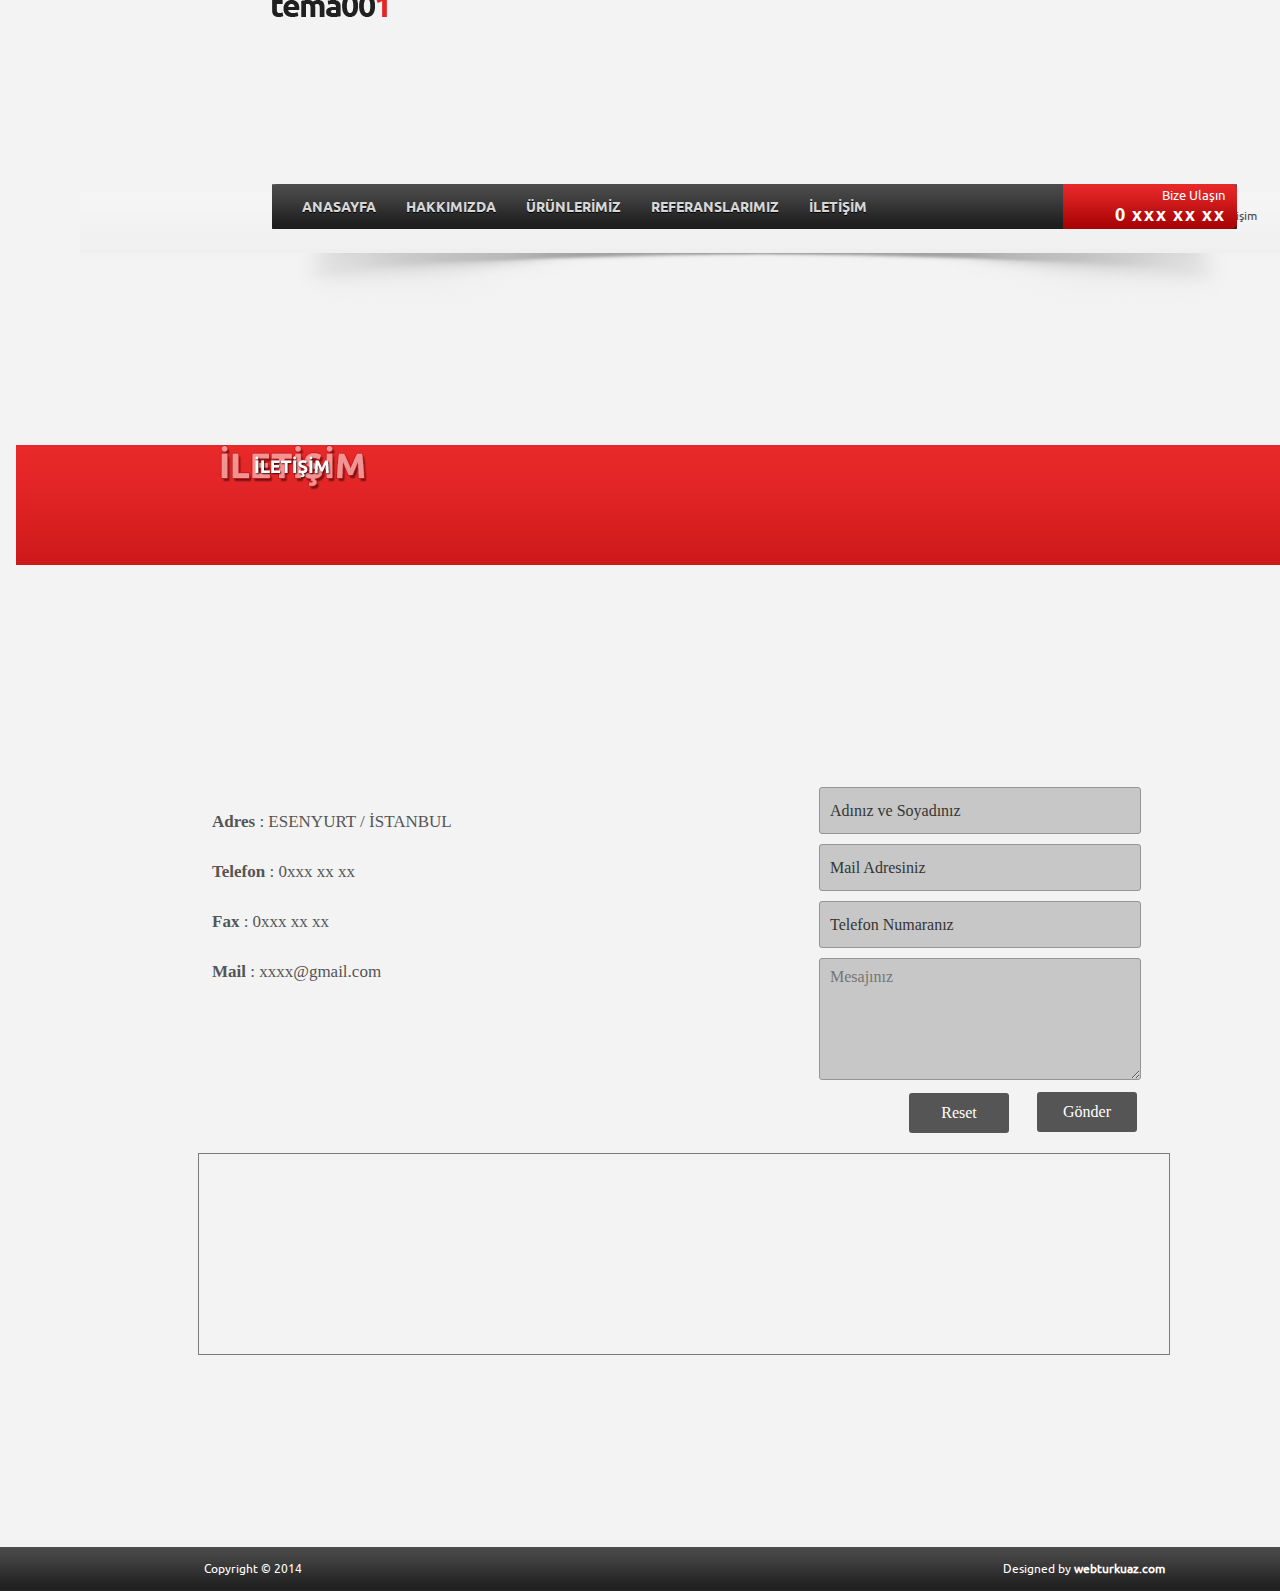
<file: wwwroot/tema/iletisim.html>
<!doctype html>
<html>
<head>
<meta charset="utf-8">
<meta http-equiv="Content-Type" content="text/html; charset=utf-8">
<title>../</title>
	<meta name="keywords" content="../">
	<meta name="description" content="../">
	<meta name="author" content="Adem Coşkun">
	<meta name="classification" content="web tasarım">
	<meta name="googlebot" content="All, Index, Follow" />
	<meta name="Robots" content="All, Index, Follow" />
	<meta name="revisit-after" content="7 days">
	<meta name="rating" content="General" />
	<meta name="expires" content="no" />
	<meta name="language" content="turkish, TR" />
	<meta name="distribution" content="Global" />
	<meta name="googlebot" content="NOODP" />
	<meta name="robots" content="all" />
	<meta name="robots" content="follow" />
	<meta name="robots" content="index" />
	<meta name="distribution" content="global" />
	<meta name="revisit-after" content="1 Day" />
	<meta http-equiv="Copyright" content="Copyright © webturkuaz.com">

	<!-- ============ Styles ============ -->
	<link rel="stylesheet" href="assets/styles/reset.css" type="text/css" />
	<link rel="stylesheet" href="assets/styles/custom.css" type="text/css" />
	<link rel="stylesheet" href="assets/font/font.css" type="text/css" />

	<!-- ============ Font-Awesome ============ -->
	<link rel="stylesheet" href="assets/styles/font-awesome.css" type="text/css" />

	<!-- ============ Mobil CSS ============ -->
	<link rel="stylesheet" href="assets/mobile/media-queries.css" type="text/css" />

	<!-- ============ Google Font ============ -->

	<!-- ============ Fav-Icon ============ -->
	<link rel="Shortcut Icon" href="assets/images/icons/fav_icon.png" type="image/x-icon">
    
    <!-- Scripts -->
	<script type="text/javascript" src="assets/scripts/jquery.min.js"></script>
    <script type="text/javascript" src="assets/scripts/jquery-ui.min.js"></script>
    <script type="text/javascript" src="assets/scripts/custom.js"></script>


    <!-- Add jQuery assetsrary -->
	<script type="text/javascript" src="assets/scripts/jquery-1.10.1.min.js"></script>

	<!-- Add mousewheel plugin (this is optional) -->
	<script type="text/javascript" src="assets/scripts/jquery.mousewheel-3.0.6.pack.js"></script>

	<!-- Add fancyBox main JS and CSS files -->
	<script type="text/javascript" src="assets/source/jquery.fancybox.js?v=2.1.5"></script>
	<link rel="stylesheet" type="text/css" href="assets/source/jquery.fancybox.css?v=2.1.5" media="screen" />

	<!-- Add Button helper (this is optional) -->
	<link rel="stylesheet" type="text/css" href="assets/source/helpers/jquery.fancybox-buttons.css?v=1.0.5" />
	<script type="text/javascript" src="assets/source/helpers/jquery.fancybox-buttons.js?v=1.0.5"></script>

	<!-- Add Thumbnail helper (this is optional) -->
	<link rel="stylesheet" type="text/css" href="assets/source/helpers/jquery.fancybox-thumbs.css?v=1.0.7" />
	<script type="text/javascript" src="assets/source/helpers/jquery.fancybox-thumbs.js?v=1.0.7"></script>

	<!-- Add Media helper (this is optional) -->
	<script type="text/javascript" src="assets/source/helpers/jquery.fancybox-media.js?v=1.0.6"></script>

	<script type="text/javascript">
		$(document).ready(function() {
			/*
			 *  Simple image gallery. Uses default settings
			 */

			$('.fancybox').fancybox();

			/*
			 *  Different effects
			 */

			// Change title type, overlay closing speed
			$(".fancybox-effects-a").fancybox({
				helpers: {
					title : {
						type : 'outside'
					},
					overlay : {
						speedOut : 0
					}
				}
			});

			// Disable opening and closing animations, change title type
			$(".fancybox-effects-b").fancybox({
				openEffect  : 'none',
				closeEffect	: 'none',

				helpers : {
					title : {
						type : 'over'
					}
				}
			});

			// Set custom style, close if clicked, change title type and overlay color
			$(".fancybox-effects-c").fancybox({
				wrapCSS    : 'fancybox-custom',
				closeClick : true,

				openEffect : 'none',

				helpers : {
					title : {
						type : 'inside'
					},
					overlay : {
						css : {
							'background' : 'rgba(238,238,238,0.85)'
						}
					}
				}
			});

			// Remove padding, set opening and closing animations, close if clicked and disable overlay
			$(".fancybox-effects-d").fancybox({
				padding: 0,

				openEffect : 'elastic',
				openSpeed  : 150,

				closeEffect : 'elastic',
				closeSpeed  : 150,

				closeClick : true,

				helpers : {
					overlay : null
				}
			});

			/*
			 *  Button helper. Disable animations, hide close button, change title type and content
			 */

			$('.fancybox-buttons').fancybox({
				openEffect  : 'none',
				closeEffect : 'none',

				prevEffect : 'none',
				nextEffect : 'none',

				closeBtn  : false,

				helpers : {
					title : {
						type : 'inside'
					},
					buttons	: {}
				},

				afterLoad : function() {
					this.title = 'Image ' + (this.index + 1) + ' of ' + this.group.length + (this.title ? ' - ' + this.title : '');
				}
			});


			/*
			 *  Thumbnail helper. Disable animations, hide close button, arrows and slide to next gallery item if clicked
			 */

			$('.fancybox-thumbs').fancybox({
				prevEffect : 'none',
				nextEffect : 'none',

				closeBtn  : false,
				arrows    : false,
				nextClick : true,

				helpers : {
					thumbs : {
						width  : 50,
						height : 50
					}
				}
			});

			/*
			 *  Media helper. Group items, disable animations, hide arrows, enable media and button helpers.
			*/
			$('.fancybox-media')
				.attr('rel', 'media-gallery')
				.fancybox({
					openEffect : 'none',
					closeEffect : 'none',
					prevEffect : 'none',
					nextEffect : 'none',

					arrows : false,
					helpers : {
						media : {},
						buttons : {}
					}
				});

			/*
			 *  Open manually
			 */

			$("#fancybox-manual-a").click(function() {
				$.fancybox.open('1_b.jpg');
			});

			$("#fancybox-manual-b").click(function() {
				$.fancybox.open({
					href : 'iframe.html',
					type : 'iframe',
					padding : 5
				});
			});

			$("#fancybox-manual-c").click(function() {
				$.fancybox.open([
					{
						href : '1_b.jpg',
						title : 'My title'
					}, {
						href : '2_b.jpg',
						title : '2nd title'
					}, {
						href : '3_b.jpg'
					}
				], {
					helpers : {
						thumbs : {
							width: 75,
							height: 50
						}
					}
				});
			});


		});
	</script>

	<!-- ============ Simple image gallery ============ -->
	<!-- <a class="fancybox" href="1_b.jpg" data-fancybox-group="gallery" title="Lorem ipsum dolor sit amet"><img src="1_s.jpg" alt="" /></a> -->

	<!-- ============ Different effects ============ -->
	<!-- <a class="fancybox-effects-a" href="5_b.jpg" title="Lorem ipsum dolor sit amet, consectetur adipiscing elit"><img src="5_s.jpg" alt="" /></a> -->

</head>
<body>

<!-- top_bg -->
<div class="top_bg">
	<!-- ortala -->
	<div class="ortala">
		<!-- logo -->
		<a href="index.html" class="logo">
			<img src="assets/images/logo.png" width="115" height="22" alt="../" />
		</a><!-- logo -->

		<!-- top_menu -->
		<div class="top_menu">
			<ul>
				<li><a href="">Müşteri Hizmetleri</a></li>
				<li><span>|</span></li>
				<li><a href="">Mobil</a></li>
				<li><span>|</span></li>
				<li><a href="">İletişim</a></li>
			</ul>
		</div><!-- top_menu -->

		<!-- social_box -->
		<div class="social_box">
			<ul>
				<li>						   <a href="https://www.facebook.com/"><img src="assets/images/fb.png" width="34" height="34" alt="../" /></a></li>
				<li>						   <a href="https://twitter.com/"><img src="assets/images/tw.png" width="34" height="34" alt="../" /></a></li>
				<li style="margin-right: 0px;"><a href="https://plus.google.com/"><img src="assets/images/gm.png" width="34" height="34" alt="../" /></a></li>
			</ul>
		</div><!-- social_box -->

		<div class="clear"></div>

		<!-- menu -->
		<div class="menu">
			<ul>
				<li><a href="index.html">ANASAYFA</a></li>
				<li><a href="hakkimizda.html">HAKKIMIZDA</a></li>
				<li>
					<a href="urunlerimiz.html">ÜRÜNLERİMİZ</a>
					<ul>
						<li><a href="#">Lorem Ipsum</a></li>
						<li><a href="#">Lorem Ipsum</a></li>
						<li><a href="#">Lorem Ipsum</a></li>
					</ul>
				</li>
				<li><a href="referanslar.html">REFERANSLARIMIZ</a></li>
				<li><a href="iletisim.html">İLETİŞİM</a></li>
			</ul>
			<a href="iletisim.html" class="menu_contact_bg">
				<h6>Bize Ulaşın</h6>
				<h1>0 xxx xx xx</h1>
			</a>
		</div><!-- menu -->
		<div class="menu_shadow"></div>
	</div><!-- ortala -->
</div><!-- top_bg -->
<!-- ============ include / header.html ============ -->

<!-- red_bg -->
<div class="red_bg" style="height: 120px;">
	<!-- ortala -->
	<div class="ortala">
		<!-- hakkimiz -->
		<div class="hakkimiz">
			<img src="assets/images/iletisim.png" width="147" height="45" alt="../" />
		</div><!-- hakkimiz -->
	</div><!-- ortala -->
</div><!-- red_bg -->

<!-- ortala -->
<div class="ortala">
	<div class="iletisim">
		
		<div class="sol">
			<b>Adres</b>	:	 ESENYURT / İSTANBUL<p>
			<b>Telefon</b>	:	0xxx xx xx <p>
			<b>Fax</b>	:	0xxx xx xx <p>
			<b>Mail</b>	:	xxxx@gmail.com
		</div>
			<div class="dikey-cizgi"></div>
			<div class="sag">
				<form method="POST" action=" ">
					<input type="text" name="ad_soyad" class="textbox" onblur="if(this.value==''){this.value='Adınız ve Soyadınız'}" onclick="if(this.value=='Adınız ve Soyadınız'){this.value=''}" value="Adınız ve Soyadınız"><br>
					<input type="text" name="mail"  class="textbox" onblur="if(this.value==''){this.value='Mail Adresiniz'}" onclick="if(this.value=='Mail Adresiniz'){this.value=''}" value="Mail Adresiniz"><br>
					<input type="text" name="ad_soyad"  class="textbox" onblur="if(this.value==''){this.value='Telefon Numaranız'}" onclick="if(this.value=='Telefon Numaranız'){this.value=''}" value="Telefon Numaranız"><br>
					<textarea class="textarea" name="mesaj" placeholder="Mesajınız"></textarea><br><div class="clear"></div>
					<input type="reset" name="reset"  value="Reset" class="reset">
					<input type="submit" name="gonder"  value="Gönder" class="button">
				</form>
			</div>
			<div class="clear"></div>
			<div class="maps">
				<iframe src="https://www.google.com/maps/embed?pb=!1m14!1m8!1m3!1d3008.4755786178625!2d29.072280000000006!3d41.05859600000001!3m2!1i1024!2i768!4f13.1!3m3!1m2!1s0x14cac9bf1ce663c5%3A0x805278c6a9a01617!2zRWvFn2lvxJ9sdSBTaw!5e0!3m2!1str!2s!4v1397762301187" width="970" height="200" frameborder="0" style="border:0"></iframe>
			</div>
		</div>

	<div class="clear"></div>
</div><!-- ortala -->

<!-- ============ include / footer.html ============ -->
<!-- footer_bg -->
<div class="footer_bg">
	<!-- ortala -->
	<div class="ortala">
		<div class="footer">
			<h1>Copyright © 2014</h1>
			<a href="">Designed by <b>webturkuaz.com</b></a>
		</div>
	</div><!-- ortala -->
</div><!-- footer_bg -->

</body>
</html>
</file>
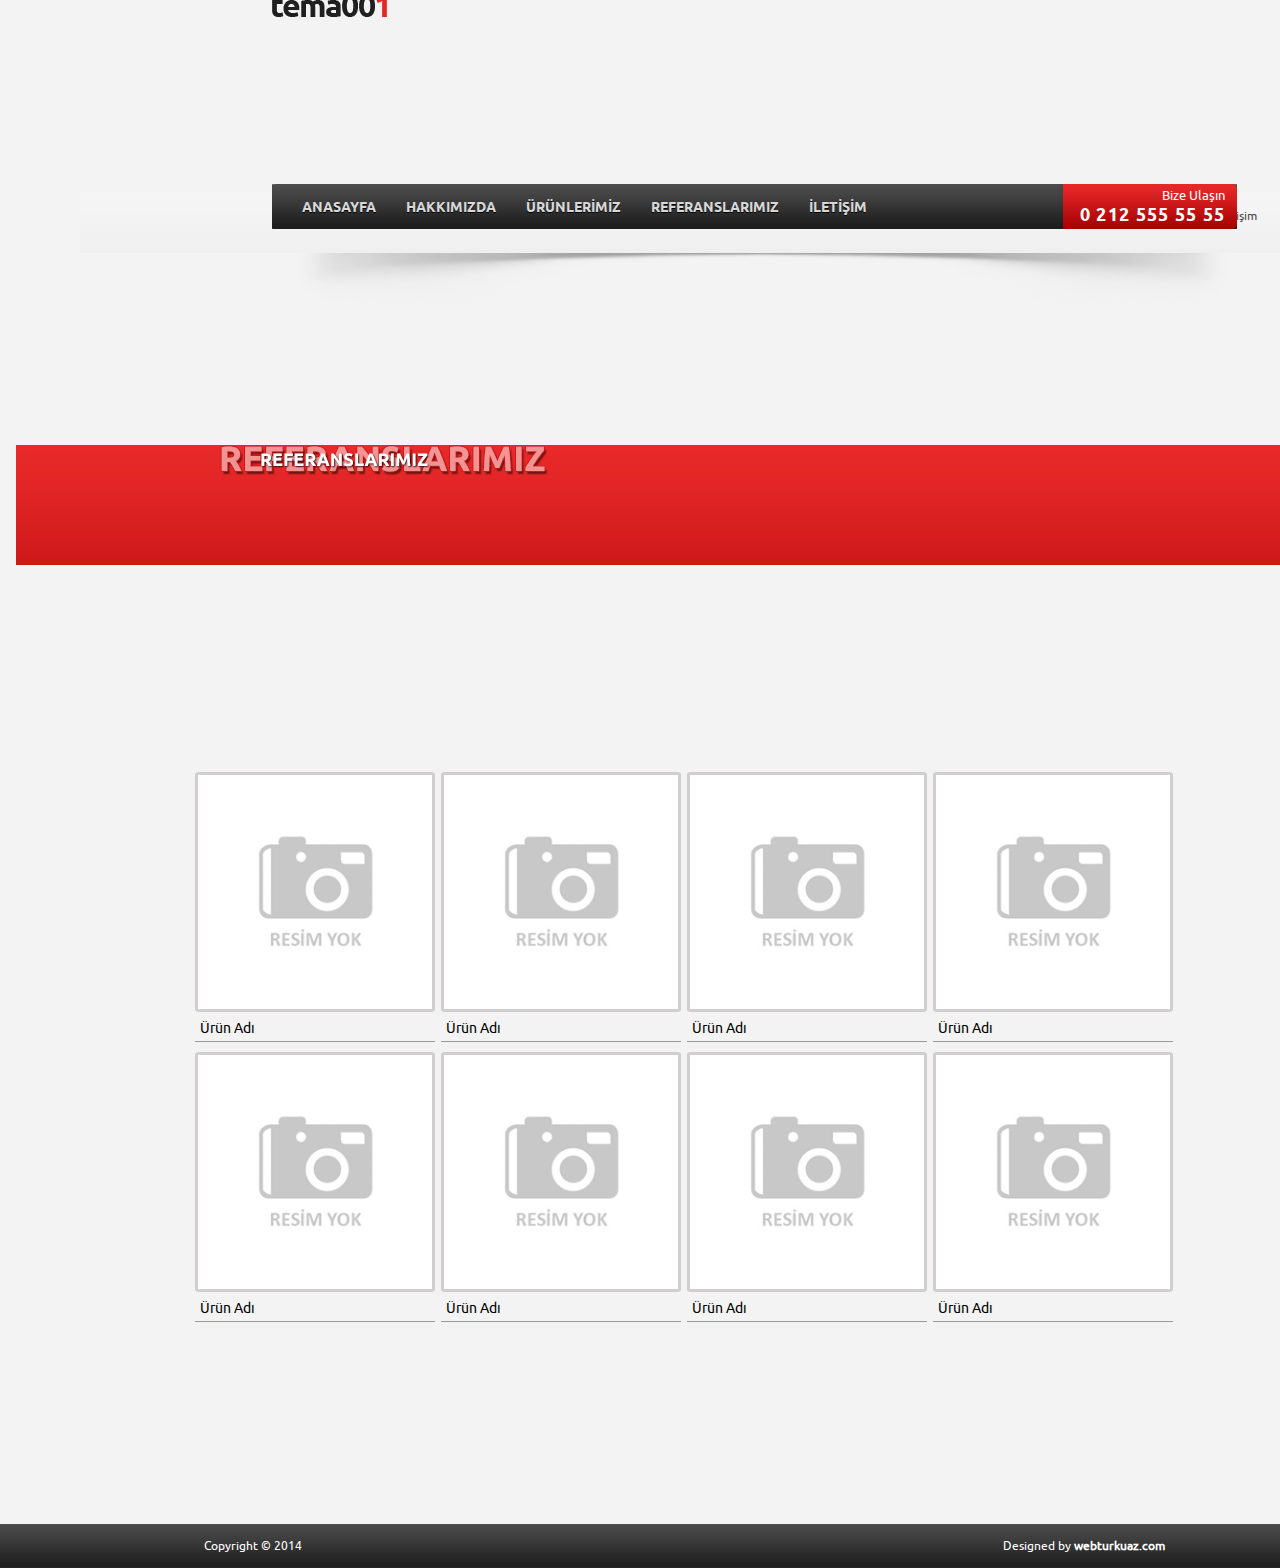
<file: wwwroot/tema/referanslar.html>
<!doctype html>
<html>
<head>
<meta charset="utf-8">
<meta http-equiv="Content-Type" content="text/html; charset=utf-8">
<title>../</title>
	<meta name="keywords" content="../">
	<meta name="description" content="../">
	<meta name="author" content="Adem Coşkun">
	<meta name="classification" content="web tasarım">
	<meta name="googlebot" content="All, Index, Follow" />
	<meta name="Robots" content="All, Index, Follow" />
	<meta name="revisit-after" content="7 days">
	<meta name="rating" content="General" />
	<meta name="expires" content="no" />
	<meta name="language" content="turkish, TR" />
	<meta name="distribution" content="Global" />
	<meta name="googlebot" content="NOODP" />
	<meta name="robots" content="all" />
	<meta name="robots" content="follow" />
	<meta name="robots" content="index" />
	<meta name="distribution" content="global" />
	<meta name="revisit-after" content="1 Day" />
	<meta http-equiv="Copyright" content="Copyright © webturkuaz.com">

	<!-- ============ Styles ============ -->
	<link rel="stylesheet" href="assets/styles/reset.css" type="text/css" />
	<link rel="stylesheet" href="assets/styles/custom.css" type="text/css" />
	<link rel="stylesheet" href="assets/font/font.css" type="text/css" />

	<!-- ============ Font-Awesome ============ -->
	<link rel="stylesheet" href="assets/styles/font-awesome.css" type="text/css" />

	<!-- ============ Mobil CSS ============ -->
	<link rel="stylesheet" href="assets/mobile/media-queries.css" type="text/css" />

	<!-- ============ Google Font ============ -->

	<!-- ============ Fav-Icon ============ -->
	<link rel="Shortcut Icon" href="assets/images/icons/fav_icon.png" type="image/x-icon">
    
    <!-- Scripts -->
	<script type="text/javascript" src="assets/scripts/jquery.min.js"></script>
    <script type="text/javascript" src="assets/scripts/jquery-ui.min.js"></script>
    <script type="text/javascript" src="assets/scripts/custom.js"></script>


    <!-- Add jQuery assetsrary -->
	<script type="text/javascript" src="assets/scripts/jquery-1.10.1.min.js"></script>

	<!-- Add mousewheel plugin (this is optional) -->
	<script type="text/javascript" src="assets/scripts/jquery.mousewheel-3.0.6.pack.js"></script>

	<!-- Add fancyBox main JS and CSS files -->
	<script type="text/javascript" src="assets/source/jquery.fancybox.js?v=2.1.5"></script>
	<link rel="stylesheet" type="text/css" href="assets/source/jquery.fancybox.css?v=2.1.5" media="screen" />

	<!-- Add Button helper (this is optional) -->
	<link rel="stylesheet" type="text/css" href="assets/source/helpers/jquery.fancybox-buttons.css?v=1.0.5" />
	<script type="text/javascript" src="assets/source/helpers/jquery.fancybox-buttons.js?v=1.0.5"></script>

	<!-- Add Thumbnail helper (this is optional) -->
	<link rel="stylesheet" type="text/css" href="assets/source/helpers/jquery.fancybox-thumbs.css?v=1.0.7" />
	<script type="text/javascript" src="assets/source/helpers/jquery.fancybox-thumbs.js?v=1.0.7"></script>

	<!-- Add Media helper (this is optional) -->
	<script type="text/javascript" src="assets/source/helpers/jquery.fancybox-media.js?v=1.0.6"></script>

	<script type="text/javascript">
		$(document).ready(function() {
			/*
			 *  Simple image gallery. Uses default settings
			 */

			$('.fancybox').fancybox();

			/*
			 *  Different effects
			 */

			// Change title type, overlay closing speed
			$(".fancybox-effects-a").fancybox({
				helpers: {
					title : {
						type : 'outside'
					},
					overlay : {
						speedOut : 0
					}
				}
			});

			// Disable opening and closing animations, change title type
			$(".fancybox-effects-b").fancybox({
				openEffect  : 'none',
				closeEffect	: 'none',

				helpers : {
					title : {
						type : 'over'
					}
				}
			});

			// Set custom style, close if clicked, change title type and overlay color
			$(".fancybox-effects-c").fancybox({
				wrapCSS    : 'fancybox-custom',
				closeClick : true,

				openEffect : 'none',

				helpers : {
					title : {
						type : 'inside'
					},
					overlay : {
						css : {
							'background' : 'rgba(238,238,238,0.85)'
						}
					}
				}
			});

			// Remove padding, set opening and closing animations, close if clicked and disable overlay
			$(".fancybox-effects-d").fancybox({
				padding: 0,

				openEffect : 'elastic',
				openSpeed  : 150,

				closeEffect : 'elastic',
				closeSpeed  : 150,

				closeClick : true,

				helpers : {
					overlay : null
				}
			});

			/*
			 *  Button helper. Disable animations, hide close button, change title type and content
			 */

			$('.fancybox-buttons').fancybox({
				openEffect  : 'none',
				closeEffect : 'none',

				prevEffect : 'none',
				nextEffect : 'none',

				closeBtn  : false,

				helpers : {
					title : {
						type : 'inside'
					},
					buttons	: {}
				},

				afterLoad : function() {
					this.title = 'Image ' + (this.index + 1) + ' of ' + this.group.length + (this.title ? ' - ' + this.title : '');
				}
			});


			/*
			 *  Thumbnail helper. Disable animations, hide close button, arrows and slide to next gallery item if clicked
			 */

			$('.fancybox-thumbs').fancybox({
				prevEffect : 'none',
				nextEffect : 'none',

				closeBtn  : false,
				arrows    : false,
				nextClick : true,

				helpers : {
					thumbs : {
						width  : 50,
						height : 50
					}
				}
			});

			/*
			 *  Media helper. Group items, disable animations, hide arrows, enable media and button helpers.
			*/
			$('.fancybox-media')
				.attr('rel', 'media-gallery')
				.fancybox({
					openEffect : 'none',
					closeEffect : 'none',
					prevEffect : 'none',
					nextEffect : 'none',

					arrows : false,
					helpers : {
						media : {},
						buttons : {}
					}
				});

			/*
			 *  Open manually
			 */

			$("#fancybox-manual-a").click(function() {
				$.fancybox.open('1_b.jpg');
			});

			$("#fancybox-manual-b").click(function() {
				$.fancybox.open({
					href : 'iframe.html',
					type : 'iframe',
					padding : 5
				});
			});

			$("#fancybox-manual-c").click(function() {
				$.fancybox.open([
					{
						href : '1_b.jpg',
						title : 'My title'
					}, {
						href : '2_b.jpg',
						title : '2nd title'
					}, {
						href : '3_b.jpg'
					}
				], {
					helpers : {
						thumbs : {
							width: 75,
							height: 50
						}
					}
				});
			});


		});
	</script>

	<!-- ============ Simple image gallery ============ -->
	<!-- <a class="fancybox" href="1_b.jpg" data-fancybox-group="gallery" title="Lorem ipsum dolor sit amet"><img src="1_s.jpg" alt="" /></a> -->

	<!-- ============ Different effects ============ -->
	<!-- <a class="fancybox-effects-a" href="5_b.jpg" title="Lorem ipsum dolor sit amet, consectetur adipiscing elit"><img src="5_s.jpg" alt="" /></a> -->

</head>
<body>

<!-- top_bg -->
<div class="top_bg">
	<!-- ortala -->
	<div class="ortala">
		<!-- logo -->
		<a href="index.html" class="logo">
			<img src="assets/images/logo.png" width="115" height="22" alt="../" />
		</a><!-- logo -->

		<!-- top_menu -->
		<div class="top_menu">
			<ul>
				<li><a href="">Müşteri Hizmetleri</a></li>
				<li><span>|</span></li>
				<li><a href="">Mobil</a></li>
				<li><span>|</span></li>
				<li><a href="">İletişim</a></li>
			</ul>
		</div><!-- top_menu -->

		<!-- social_box -->
		<div class="social_box">
			<ul>
				<li>						   <a href="https://www.facebook.com/"><img src="assets/images/fb.png" width="34" height="34" alt="../" /></a></li>
				<li>						   <a href="https://twitter.com/"><img src="assets/images/tw.png" width="34" height="34" alt="../" /></a></li>
				<li style="margin-right: 0px;"><a href="https://plus.google.com/"><img src="assets/images/gm.png" width="34" height="34" alt="../" /></a></li>
			</ul>
		</div><!-- social_box -->

		<div class="clear"></div>

		<!-- menu -->
		<div class="menu">
			<ul>
				<li><a href="index.html">ANASAYFA</a></li>
				<li><a href="hakkimizda.html">HAKKIMIZDA</a></li>
				<li>
					<a href="urunlerimiz.html">ÜRÜNLERİMİZ</a>
					<ul>
						<li><a href="#">Lorem Ipsum</a></li>
						<li><a href="#">Lorem Ipsum</a></li>
						<li><a href="#">Lorem Ipsum</a></li>
					</ul>
				</li>
				<li><a href="referanslar.html">REFERANSLARIMIZ</a></li>
				<li><a href="iletisim.html">İLETİŞİM</a></li>
			</ul>
			<a href="iletisim.html" class="menu_contact_bg">
				<h6>Bize Ulaşın</h6>
				<h1>0 212 555 55 55</h1>
			</a>
		</div><!-- menu -->
		<div class="menu_shadow"></div>
	</div><!-- ortala -->
</div><!-- top_bg -->
<!-- ============ include / header.html ============ -->

<!-- red_bg -->
<div class="red_bg" style="height: 120px;">
	<!-- ortala -->
	<div class="ortala">
		<!-- hakkimiz -->
		<div class="hakkimiz">
			<img src="assets/images/referans.png" width="328" height="31" alt="../" />
		</div><!-- hakkimiz -->
	</div><!-- ortala -->
</div><!-- red_bg -->

<!-- ortala -->
<div class="ortala">
	<!-- u_generic -->
	<div class="u_generic">
		<!-- u1_box -->
		<div class="u1_box">
			<a class="fancybox" href="assets/images/img_yok.png" data-fancybox-group="gallery" title="Referanslar">
				<img src="assets/images/img_yok.png" width="234" height="234" alt="" />
			</a>
			<h1>Ürün Adı</h1>
		</div><!-- u1_box -->

		<!-- u1_box -->
		<div class="u1_box">
			<a class="fancybox" href="assets/images/img_yok.png" data-fancybox-group="gallery" title="Referanslar">
				<img src="assets/images/img_yok.png" width="234" height="234" alt="" />
			</a>
			<h1>Ürün Adı</h1>
		</div><!-- u1_box -->

		<!-- u1_box -->
		<div class="u1_box">
			<a class="fancybox" href="assets/images/img_yok.png" data-fancybox-group="gallery" title="Referanslar">
				<img src="assets/images/img_yok.png" width="234" height="234" alt="" />
			</a>
			<h1>Ürün Adı</h1>
		</div><!-- u1_box -->

		<!-- u1_box -->
		<div class="u1_box">
			<a class="fancybox" href="assets/images/img_yok.png" data-fancybox-group="gallery" title="Referanslar">
				<img src="assets/images/img_yok.png" width="234" height="234" alt="" />
			</a>
			<h1>Ürün Adı</h1>
		</div><!-- u1_box -->

		<!-- u1_box -->
		<div class="u1_box">
			<a class="fancybox" href="assets/images/img_yok.png" data-fancybox-group="gallery" title="Referanslar">
				<img src="assets/images/img_yok.png" width="234" height="234" alt="" />
			</a>
			<h1>Ürün Adı</h1>
		</div><!-- u1_box -->

		<!-- u1_box -->
		<div class="u1_box">
			<a class="fancybox" href="assets/images/img_yok.png" data-fancybox-group="gallery" title="Referanslar">
				<img src="assets/images/img_yok.png" width="234" height="234" alt="" />
			</a>
			<h1>Ürün Adı</h1>
		</div><!-- u1_box -->

		<!-- u1_box -->
		<div class="u1_box">
			<a class="fancybox" href="assets/images/img_yok.png" data-fancybox-group="gallery" title="Referanslar">
				<img src="assets/images/img_yok.png" width="234" height="234" alt="" />
			</a>
			<h1>Ürün Adı</h1>
		</div><!-- u1_box -->

		<!-- u1_box -->
		<div class="u1_box">
			<a class="fancybox" href="assets/images/img_yok.png" data-fancybox-group="gallery" title="Referanslar">
				<img src="assets/images/img_yok.png" width="234" height="234" alt="" />
			</a>
			<h1>Ürün Adı</h1>
		</div><!-- u1_box -->
	</div><!-- u_generic -->

	<div class="clear"></div>
</div><!-- ortala -->

<!-- ============ include / footer.html ============ -->
<!-- footer_bg -->
<div class="footer_bg">
	<!-- ortala -->
	<div class="ortala">
		<div class="footer">
			<h1>Copyright © 2014</h1>
			<a href="">Designed by <b>webturkuaz.com</b></a>
		</div>
	</div><!-- ortala -->
</div><!-- footer_bg -->

</body>
</html>
</file>
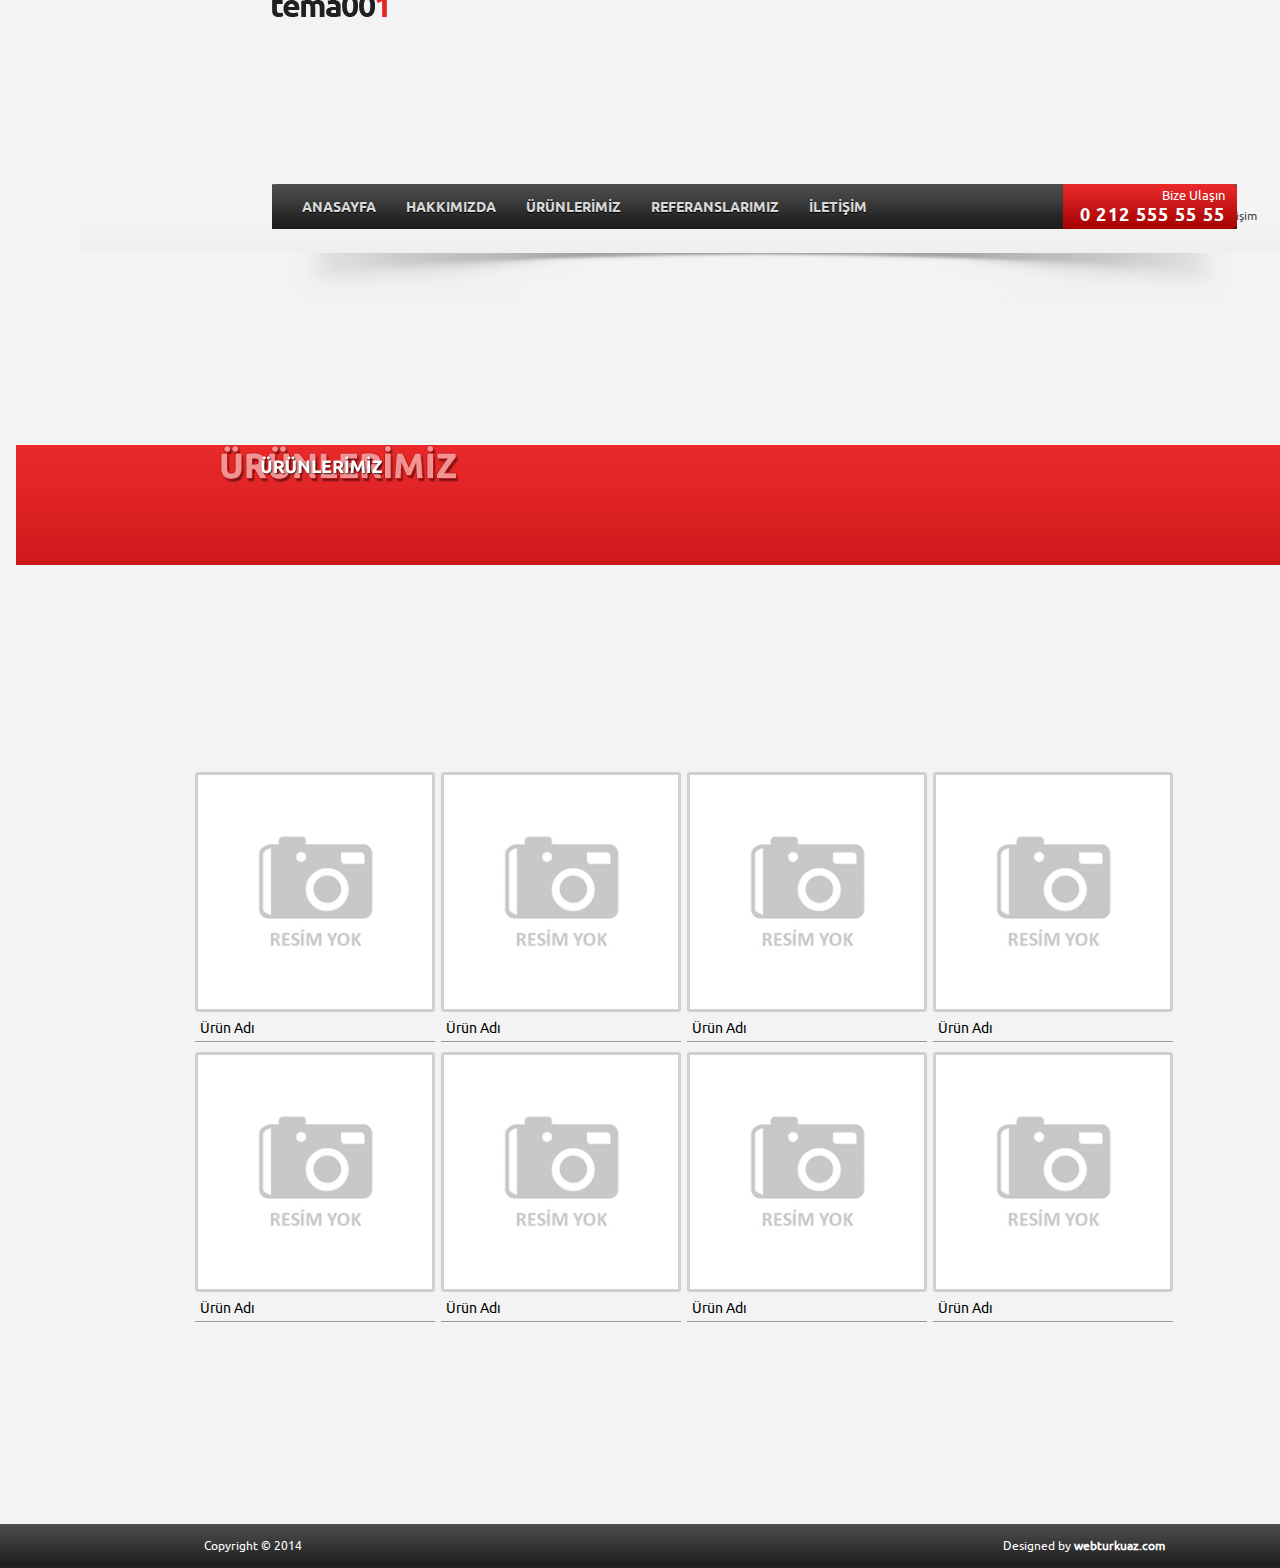
<file: wwwroot/tema/urunlerimiz.html>
<!doctype html>
<html>
<head>
<meta charset="utf-8">
<meta http-equiv="Content-Type" content="text/html; charset=utf-8">
<title>../</title>
	<meta name="keywords" content="../">
	<meta name="description" content="../">
	<meta name="author" content="Adem Coşkun">
	<meta name="classification" content="web tasarım">
	<meta name="googlebot" content="All, Index, Follow" />
	<meta name="Robots" content="All, Index, Follow" />
	<meta name="revisit-after" content="7 days">
	<meta name="rating" content="General" />
	<meta name="expires" content="no" />
	<meta name="language" content="turkish, TR" />
	<meta name="distribution" content="Global" />
	<meta name="googlebot" content="NOODP" />
	<meta name="robots" content="all" />
	<meta name="robots" content="follow" />
	<meta name="robots" content="index" />
	<meta name="distribution" content="global" />
	<meta name="revisit-after" content="1 Day" />
	<meta http-equiv="Copyright" content="Copyright © webturkuaz.com">

	<!-- ============ Styles ============ -->
	<link rel="stylesheet" href="assets/styles/reset.css" type="text/css" />
	<link rel="stylesheet" href="assets/styles/custom.css" type="text/css" />
	<link rel="stylesheet" href="assets/font/font.css" type="text/css" />

	<!-- ============ Font-Awesome ============ -->
	<link rel="stylesheet" href="assets/styles/font-awesome.css" type="text/css" />

	<!-- ============ Mobil CSS ============ -->
	<link rel="stylesheet" href="assets/mobile/media-queries.css" type="text/css" />

	<!-- ============ Google Font ============ -->

	<!-- ============ Fav-Icon ============ -->
	<link rel="Shortcut Icon" href="assets/images/icons/fav_icon.png" type="image/x-icon">
    
    <!-- Scripts -->
	<script type="text/javascript" src="assets/scripts/jquery.min.js"></script>
    <script type="text/javascript" src="assets/scripts/jquery-ui.min.js"></script>
    <script type="text/javascript" src="assets/scripts/custom.js"></script>


    <!-- Add jQuery assetsrary -->
	<script type="text/javascript" src="assets/scripts/jquery-1.10.1.min.js"></script>

	<!-- Add mousewheel plugin (this is optional) -->
	<script type="text/javascript" src="assets/scripts/jquery.mousewheel-3.0.6.pack.js"></script>

	<!-- Add fancyBox main JS and CSS files -->
	<script type="text/javascript" src="assets/source/jquery.fancybox.js?v=2.1.5"></script>
	<link rel="stylesheet" type="text/css" href="assets/source/jquery.fancybox.css?v=2.1.5" media="screen" />

	<!-- Add Button helper (this is optional) -->
	<link rel="stylesheet" type="text/css" href="assets/source/helpers/jquery.fancybox-buttons.css?v=1.0.5" />
	<script type="text/javascript" src="assets/source/helpers/jquery.fancybox-buttons.js?v=1.0.5"></script>

	<!-- Add Thumbnail helper (this is optional) -->
	<link rel="stylesheet" type="text/css" href="assets/source/helpers/jquery.fancybox-thumbs.css?v=1.0.7" />
	<script type="text/javascript" src="assets/source/helpers/jquery.fancybox-thumbs.js?v=1.0.7"></script>

	<!-- Add Media helper (this is optional) -->
	<script type="text/javascript" src="assets/source/helpers/jquery.fancybox-media.js?v=1.0.6"></script>

	<script type="text/javascript">
		$(document).ready(function() {
			/*
			 *  Simple image gallery. Uses default settings
			 */

			$('.fancybox').fancybox();

			/*
			 *  Different effects
			 */

			// Change title type, overlay closing speed
			$(".fancybox-effects-a").fancybox({
				helpers: {
					title : {
						type : 'outside'
					},
					overlay : {
						speedOut : 0
					}
				}
			});

			// Disable opening and closing animations, change title type
			$(".fancybox-effects-b").fancybox({
				openEffect  : 'none',
				closeEffect	: 'none',

				helpers : {
					title : {
						type : 'over'
					}
				}
			});

			// Set custom style, close if clicked, change title type and overlay color
			$(".fancybox-effects-c").fancybox({
				wrapCSS    : 'fancybox-custom',
				closeClick : true,

				openEffect : 'none',

				helpers : {
					title : {
						type : 'inside'
					},
					overlay : {
						css : {
							'background' : 'rgba(238,238,238,0.85)'
						}
					}
				}
			});

			// Remove padding, set opening and closing animations, close if clicked and disable overlay
			$(".fancybox-effects-d").fancybox({
				padding: 0,

				openEffect : 'elastic',
				openSpeed  : 150,

				closeEffect : 'elastic',
				closeSpeed  : 150,

				closeClick : true,

				helpers : {
					overlay : null
				}
			});

			/*
			 *  Button helper. Disable animations, hide close button, change title type and content
			 */

			$('.fancybox-buttons').fancybox({
				openEffect  : 'none',
				closeEffect : 'none',

				prevEffect : 'none',
				nextEffect : 'none',

				closeBtn  : false,

				helpers : {
					title : {
						type : 'inside'
					},
					buttons	: {}
				},

				afterLoad : function() {
					this.title = 'Image ' + (this.index + 1) + ' of ' + this.group.length + (this.title ? ' - ' + this.title : '');
				}
			});


			/*
			 *  Thumbnail helper. Disable animations, hide close button, arrows and slide to next gallery item if clicked
			 */

			$('.fancybox-thumbs').fancybox({
				prevEffect : 'none',
				nextEffect : 'none',

				closeBtn  : false,
				arrows    : false,
				nextClick : true,

				helpers : {
					thumbs : {
						width  : 50,
						height : 50
					}
				}
			});

			/*
			 *  Media helper. Group items, disable animations, hide arrows, enable media and button helpers.
			*/
			$('.fancybox-media')
				.attr('rel', 'media-gallery')
				.fancybox({
					openEffect : 'none',
					closeEffect : 'none',
					prevEffect : 'none',
					nextEffect : 'none',

					arrows : false,
					helpers : {
						media : {},
						buttons : {}
					}
				});

			/*
			 *  Open manually
			 */

			$("#fancybox-manual-a").click(function() {
				$.fancybox.open('1_b.jpg');
			});

			$("#fancybox-manual-b").click(function() {
				$.fancybox.open({
					href : 'iframe.html',
					type : 'iframe',
					padding : 5
				});
			});

			$("#fancybox-manual-c").click(function() {
				$.fancybox.open([
					{
						href : '1_b.jpg',
						title : 'My title'
					}, {
						href : '2_b.jpg',
						title : '2nd title'
					}, {
						href : '3_b.jpg'
					}
				], {
					helpers : {
						thumbs : {
							width: 75,
							height: 50
						}
					}
				});
			});


		});
	</script>

	<!-- ============ Simple image gallery ============ -->
	<!-- <a class="fancybox" href="1_b.jpg" data-fancybox-group="gallery" title="Lorem ipsum dolor sit amet"><img src="1_s.jpg" alt="" /></a> -->

	<!-- ============ Different effects ============ -->
	<!-- <a class="fancybox-effects-a" href="5_b.jpg" title="Lorem ipsum dolor sit amet, consectetur adipiscing elit"><img src="5_s.jpg" alt="" /></a> -->

</head>
<body>

<!-- top_bg -->
<div class="top_bg">
	<!-- ortala -->
	<div class="ortala">
		<!-- logo -->
		<a href="index.html" class="logo">
			<img src="assets/images/logo.png" width="115" height="22" alt="../" />
		</a><!-- logo -->

		<!-- top_menu -->
		<div class="top_menu">
			<ul>
				<li><a href="">Müşteri Hizmetleri</a></li>
				<li><span>|</span></li>
				<li><a href="">Mobil</a></li>
				<li><span>|</span></li>
				<li><a href="">İletişim</a></li>
			</ul>
		</div><!-- top_menu -->

		<!-- social_box -->
		<div class="social_box">
			<ul>
				<li>						   <a href="https://www.facebook.com/"><img src="assets/images/fb.png" width="34" height="34" alt="../" /></a></li>
				<li>						   <a href="https://twitter.com/"><img src="assets/images/tw.png" width="34" height="34" alt="../" /></a></li>
				<li style="margin-right: 0px;"><a href="https://plus.google.com/"><img src="assets/images/gm.png" width="34" height="34" alt="../" /></a></li>
			</ul>
		</div><!-- social_box -->

		<div class="clear"></div>

		<!-- menu -->
		<div class="menu">
			<ul>
				<li><a href="index.html">ANASAYFA</a></li>
				<li><a href="hakkimizda.html">HAKKIMIZDA</a></li>
				<li>
					<a href="urunlerimiz.html">ÜRÜNLERİMİZ</a>
					<ul>
						<li><a href="#">Lorem Ipsum</a></li>
						<li><a href="#">Lorem Ipsum</a></li>
						<li><a href="#">Lorem Ipsum</a></li>
					</ul>
				</li>
				<li><a href="referanslar.html">REFERANSLARIMIZ</a></li>
				<li><a href="iletisim.html">İLETİŞİM</a></li>
			</ul>
			<a href="iletisim.html" class="menu_contact_bg">
				<h6>Bize Ulaşın</h6>
				<h1>0 212 555 55 55</h1>
			</a>
		</div><!-- menu -->
		<div class="menu_shadow"></div>
	</div><!-- ortala -->
</div><!-- top_bg -->
<!-- ============ include / header.html ============ -->

<!-- red_bg -->
<div class="red_bg" style="height: 120px;">
	<!-- ortala -->
	<div class="ortala">
		<!-- hakkimiz -->
		<div class="hakkimiz">
			<img src="assets/images/urunlerimiz.png" width="239" height="38" alt="../" />
		</div><!-- hakkimiz -->
	</div><!-- ortala -->
</div><!-- red_bg -->

<!-- ortala -->
<div class="ortala">
	<!-- u_generic -->
	<div class="u_generic">
		<!-- u1_box -->
		<div class="u1_box">
			<a class="fancybox" href="assets/images/img_yok.png" data-fancybox-group="gallery" title="Ürünler">
				<img src="assets/images/img_yok.png" width="234" height="234" alt="" />
			</a>
			<h1>Ürün Adı</h1>
		</div><!-- u1_box -->

		<!-- u1_box -->
		<div class="u1_box">
			<a class="fancybox" href="assets/images/img_yok.png" data-fancybox-group="gallery" title="Ürünler">
				<img src="assets/images/img_yok.png" width="234" height="234" alt="" />
			</a>
			<h1>Ürün Adı</h1>
		</div><!-- u1_box -->

		<!-- u1_box -->
		<div class="u1_box">
			<a class="fancybox" href="assets/images/img_yok.png" data-fancybox-group="gallery" title="Ürünler">
				<img src="assets/images/img_yok.png" width="234" height="234" alt="" />
			</a>
			<h1>Ürün Adı</h1>
		</div><!-- u1_box -->

		<!-- u1_box -->
		<div class="u1_box">
			<a class="fancybox" href="assets/images/img_yok.png" data-fancybox-group="gallery" title="Ürünler">
				<img src="assets/images/img_yok.png" width="234" height="234" alt="" />
			</a>
			<h1>Ürün Adı</h1>
		</div><!-- u1_box -->

		<!-- u1_box -->
		<div class="u1_box">
			<a class="fancybox" href="assets/images/img_yok.png" data-fancybox-group="gallery" title="Ürünler">
				<img src="assets/images/img_yok.png" width="234" height="234" alt="" />
			</a>
			<h1>Ürün Adı</h1>
		</div><!-- u1_box -->

		<!-- u1_box -->
		<div class="u1_box">
			<a class="fancybox" href="assets/images/img_yok.png" data-fancybox-group="gallery" title="Ürünler">
				<img src="assets/images/img_yok.png" width="234" height="234" alt="" />
			</a>
			<h1>Ürün Adı</h1>
		</div><!-- u1_box -->

		<!-- u1_box -->
		<div class="u1_box">
			<a class="fancybox" href="assets/images/img_yok.png" data-fancybox-group="gallery" title="Ürünler">
				<img src="assets/images/img_yok.png" width="234" height="234" alt="" />
			</a>
			<h1>Ürün Adı</h1>
		</div><!-- u1_box -->

		<!-- u1_box -->
		<div class="u1_box">
			<a class="fancybox" href="assets/images/img_yok.png" data-fancybox-group="gallery" title="Ürünler">
				<img src="assets/images/img_yok.png" width="234" height="234" alt="" />
			</a>
			<h1>Ürün Adı</h1>
		</div><!-- u1_box -->
	</div><!-- u_generic -->

	<div class="clear"></div>
</div><!-- ortala -->

<!-- ============ include / footer.html ============ -->
<!-- footer_bg -->
<div class="footer_bg">
	<!-- ortala -->
	<div class="ortala">
		<div class="footer">
			<h1>Copyright © 2014</h1>
			<a href="">Designed by <b>webturkuaz.com</b></a>
		</div>
	</div><!-- ortala -->
</div><!-- footer_bg -->

</body>
</html>
</file>
<file: wwwroot/Login_v6/vendor/daterangepicker/daterangepicker.css>
.daterangepicker {
  position: absolute;
  color: inherit;
  background-color: #fff;
  border-radius: 4px;
  width: 278px;
  padding: 4px;
  margin-top: 1px;
  top: 100px;
  left: 20px;
  /* Calendars */ }
  .daterangepicker:before, .daterangepicker:after {
    position: absolute;
    display: inline-block;
    border-bottom-color: rgba(0, 0, 0, 0.2);
    content: ''; }
  .daterangepicker:before {
    top: -7px;
    border-right: 7px solid transparent;
    border-left: 7px solid transparent;
    border-bottom: 7px solid #ccc; }
  .daterangepicker:after {
    top: -6px;
    border-right: 6px solid transparent;
    border-bottom: 6px solid #fff;
    border-left: 6px solid transparent; }
  .daterangepicker.opensleft:before {
    right: 9px; }
  .daterangepicker.opensleft:after {
    right: 10px; }
  .daterangepicker.openscenter:before {
    left: 0;
    right: 0;
    width: 0;
    margin-left: auto;
    margin-right: auto; }
  .daterangepicker.openscenter:after {
    left: 0;
    right: 0;
    width: 0;
    margin-left: auto;
    margin-right: auto; }
  .daterangepicker.opensright:before {
    left: 9px; }
  .daterangepicker.opensright:after {
    left: 10px; }
  .daterangepicker.dropup {
    margin-top: -5px; }
    .daterangepicker.dropup:before {
      top: initial;
      bottom: -7px;
      border-bottom: initial;
      border-top: 7px solid #ccc; }
    .daterangepicker.dropup:after {
      top: initial;
      bottom: -6px;
      border-bottom: initial;
      border-top: 6px solid #fff; }
  .daterangepicker.dropdown-menu {
    max-width: none;
    z-index: 3001; }
  .daterangepicker.single .ranges, .daterangepicker.single .calendar {
    float: none; }
  .daterangepicker.show-calendar .calendar {
    display: block; }
  .daterangepicker .calendar {
    display: none;
    max-width: 270px;
    margin: 4px; }
    .daterangepicker .calendar.single .calendar-table {
      border: none; }
    .daterangepicker .calendar th, .daterangepicker .calendar td {
      white-space: nowrap;
      text-align: center;
      min-width: 32px; }
  .daterangepicker .calendar-table {
    border: 1px solid #fff;
    padding: 4px;
    border-radius: 4px;
    background-color: #fff; }
  .daterangepicker table {
    width: 100%;
    margin: 0; }
  .daterangepicker td, .daterangepicker th {
    text-align: center;
    width: 20px;
    height: 20px;
    border-radius: 4px;
    border: 1px solid transparent;
    white-space: nowrap;
    cursor: pointer; }
    .daterangepicker td.available:hover, .daterangepicker th.available:hover {
      background-color: #eee;
      border-color: transparent;
      color: inherit; }
    .daterangepicker td.week, .daterangepicker th.week {
      font-size: 80%;
      color: #ccc; }
  .daterangepicker td.off, .daterangepicker td.off.in-range, .daterangepicker td.off.start-date, .daterangepicker td.off.end-date {
    background-color: #fff;
    border-color: transparent;
    color: #999; }
  .daterangepicker td.in-range {
    background-color: #ebf4f8;
    border-color: transparent;
    color: #000;
    border-radius: 0; }
  .daterangepicker td.start-date {
    border-radius: 4px 0 0 4px; }
  .daterangepicker td.end-date {
    border-radius: 0 4px 4px 0; }
  .daterangepicker td.start-date.end-date {
    border-radius: 4px; }
  .daterangepicker td.active, .daterangepicker td.active:hover {
    background-color: #357ebd;
    border-color: transparent;
    color: #fff; }
  .daterangepicker th.month {
    width: auto; }
  .daterangepicker td.disabled, .daterangepicker option.disabled {
    color: #999;
    cursor: not-allowed;
    text-decoration: line-through; }
  .daterangepicker select.monthselect, .daterangepicker select.yearselect {
    font-size: 12px;
    padding: 1px;
    height: auto;
    margin: 0;
    cursor: default; }
  .daterangepicker select.monthselect {
    margin-right: 2%;
    width: 56%; }
  .daterangepicker select.yearselect {
    width: 40%; }
  .daterangepicker select.hourselect, .daterangepicker select.minuteselect, .daterangepicker select.secondselect, .daterangepicker select.ampmselect {
    width: 50px;
    margin-bottom: 0; }
  .daterangepicker .input-mini {
    border: 1px solid #ccc;
    border-radius: 4px;
    color: #555;
    height: 30px;
    line-height: 30px;
    display: block;
    vertical-align: middle;
    margin: 0 0 5px 0;
    padding: 0 6px 0 28px;
    width: 100%; }
    .daterangepicker .input-mini.active {
      border: 1px solid #08c;
      border-radius: 4px; }
  .daterangepicker .daterangepicker_input {
    position: relative; }
    .daterangepicker .daterangepicker_input i {
      position: absolute;
      left: 8px;
      top: 8px; }
  .daterangepicker.rtl .input-mini {
    padding-right: 28px;
    padding-left: 6px; }
  .daterangepicker.rtl .daterangepicker_input i {
    left: auto;
    right: 8px; }
  .daterangepicker .calendar-time {
    text-align: center;
    margin: 5px auto;
    line-height: 30px;
    position: relative;
    padding-left: 28px; }
    .daterangepicker .calendar-time select.disabled {
      color: #ccc;
      cursor: not-allowed; }

.ranges {
  font-size: 11px;
  float: none;
  margin: 4px;
  text-align: left; }
  .ranges ul {
    list-style: none;
    margin: 0 auto;
    padding: 0;
    width: 100%; }
  .ranges li {
    font-size: 13px;
    background-color: #f5f5f5;
    border: 1px solid #f5f5f5;
    border-radius: 4px;
    color: #08c;
    padding: 3px 12px;
    margin-bottom: 8px;
    cursor: pointer; }
    .ranges li:hover {
      background-color: #08c;
      border: 1px solid #08c;
      color: #fff; }
    .ranges li.active {
      background-color: #08c;
      border: 1px solid #08c;
      color: #fff; }

/*  Larger Screen Styling */
@media (min-width: 564px) {
  .daterangepicker {
    width: auto; }
    .daterangepicker .ranges ul {
      width: 160px; }
    .daterangepicker.single .ranges ul {
      width: 100%; }
    .daterangepicker.single .calendar.left {
      clear: none; }
    .daterangepicker.single.ltr .ranges, .daterangepicker.single.ltr .calendar {
      float: left; }
    .daterangepicker.single.rtl .ranges, .daterangepicker.single.rtl .calendar {
      float: right; }
    .daterangepicker.ltr {
      direction: ltr;
      text-align: left; }
      .daterangepicker.ltr .calendar.left {
        clear: left;
        margin-right: 0; }
        .daterangepicker.ltr .calendar.left .calendar-table {
          border-right: none;
          border-top-right-radius: 0;
          border-bottom-right-radius: 0; }
      .daterangepicker.ltr .calendar.right {
        margin-left: 0; }
        .daterangepicker.ltr .calendar.right .calendar-table {
          border-left: none;
          border-top-left-radius: 0;
          border-bottom-left-radius: 0; }
      .daterangepicker.ltr .left .daterangepicker_input {
        padding-right: 12px; }
      .daterangepicker.ltr .calendar.left .calendar-table {
        padding-right: 12px; }
      .daterangepicker.ltr .ranges, .daterangepicker.ltr .calendar {
        float: left; }
    .daterangepicker.rtl {
      direction: rtl;
      text-align: right; }
      .daterangepicker.rtl .calendar.left {
        clear: right;
        margin-left: 0; }
        .daterangepicker.rtl .calendar.left .calendar-table {
          border-left: none;
          border-top-left-radius: 0;
          border-bottom-left-radius: 0; }
      .daterangepicker.rtl .calendar.right {
        margin-right: 0; }
        .daterangepicker.rtl .calendar.right .calendar-table {
          border-right: none;
          border-top-right-radius: 0;
          border-bottom-right-radius: 0; }
      .daterangepicker.rtl .left .daterangepicker_input {
        padding-left: 12px; }
      .daterangepicker.rtl .calendar.left .calendar-table {
        padding-left: 12px; }
      .daterangepicker.rtl .ranges, .daterangepicker.rtl .calendar {
        text-align: right;
        float: right; } }
@media (min-width: 730px) {
  .daterangepicker .ranges {
    width: auto; }
  .daterangepicker.ltr .ranges {
    float: left; }
  .daterangepicker.rtl .ranges {
    float: right; }
  .daterangepicker .calendar.left {
    clear: none !important; } }
</file>
<file: wwwroot/Login_v6/css/util.css>
/*[ FONT SIZE ]
///////////////////////////////////////////////////////////
*/
.fs-1 {font-size: 1px;}
.fs-2 {font-size: 2px;}
.fs-3 {font-size: 3px;}
.fs-4 {font-size: 4px;}
.fs-5 {font-size: 5px;}
.fs-6 {font-size: 6px;}
.fs-7 {font-size: 7px;}
.fs-8 {font-size: 8px;}
.fs-9 {font-size: 9px;}
.fs-10 {font-size: 10px;}
.fs-11 {font-size: 11px;}
.fs-12 {font-size: 12px;}
.fs-13 {font-size: 13px;}
.fs-14 {font-size: 14px;}
.fs-15 {font-size: 15px;}
.fs-16 {font-size: 16px;}
.fs-17 {font-size: 17px;}
.fs-18 {font-size: 18px;}
.fs-19 {font-size: 19px;}
.fs-20 {font-size: 20px;}
.fs-21 {font-size: 21px;}
.fs-22 {font-size: 22px;}
.fs-23 {font-size: 23px;}
.fs-24 {font-size: 24px;}
.fs-25 {font-size: 25px;}
.fs-26 {font-size: 26px;}
.fs-27 {font-size: 27px;}
.fs-28 {font-size: 28px;}
.fs-29 {font-size: 29px;}
.fs-30 {font-size: 30px;}
.fs-31 {font-size: 31px;}
.fs-32 {font-size: 32px;}
.fs-33 {font-size: 33px;}
.fs-34 {font-size: 34px;}
.fs-35 {font-size: 35px;}
.fs-36 {font-size: 36px;}
.fs-37 {font-size: 37px;}
.fs-38 {font-size: 38px;}
.fs-39 {font-size: 39px;}
.fs-40 {font-size: 40px;}
.fs-41 {font-size: 41px;}
.fs-42 {font-size: 42px;}
.fs-43 {font-size: 43px;}
.fs-44 {font-size: 44px;}
.fs-45 {font-size: 45px;}
.fs-46 {font-size: 46px;}
.fs-47 {font-size: 47px;}
.fs-48 {font-size: 48px;}
.fs-49 {font-size: 49px;}
.fs-50 {font-size: 50px;}
.fs-51 {font-size: 51px;}
.fs-52 {font-size: 52px;}
.fs-53 {font-size: 53px;}
.fs-54 {font-size: 54px;}
.fs-55 {font-size: 55px;}
.fs-56 {font-size: 56px;}
.fs-57 {font-size: 57px;}
.fs-58 {font-size: 58px;}
.fs-59 {font-size: 59px;}
.fs-60 {font-size: 60px;}
.fs-61 {font-size: 61px;}
.fs-62 {font-size: 62px;}
.fs-63 {font-size: 63px;}
.fs-64 {font-size: 64px;}
.fs-65 {font-size: 65px;}
.fs-66 {font-size: 66px;}
.fs-67 {font-size: 67px;}
.fs-68 {font-size: 68px;}
.fs-69 {font-size: 69px;}
.fs-70 {font-size: 70px;}
.fs-71 {font-size: 71px;}
.fs-72 {font-size: 72px;}
.fs-73 {font-size: 73px;}
.fs-74 {font-size: 74px;}
.fs-75 {font-size: 75px;}
.fs-76 {font-size: 76px;}
.fs-77 {font-size: 77px;}
.fs-78 {font-size: 78px;}
.fs-79 {font-size: 79px;}
.fs-80 {font-size: 80px;}
.fs-81 {font-size: 81px;}
.fs-82 {font-size: 82px;}
.fs-83 {font-size: 83px;}
.fs-84 {font-size: 84px;}
.fs-85 {font-size: 85px;}
.fs-86 {font-size: 86px;}
.fs-87 {font-size: 87px;}
.fs-88 {font-size: 88px;}
.fs-89 {font-size: 89px;}
.fs-90 {font-size: 90px;}
.fs-91 {font-size: 91px;}
.fs-92 {font-size: 92px;}
.fs-93 {font-size: 93px;}
.fs-94 {font-size: 94px;}
.fs-95 {font-size: 95px;}
.fs-96 {font-size: 96px;}
.fs-97 {font-size: 97px;}
.fs-98 {font-size: 98px;}
.fs-99 {font-size: 99px;}
.fs-100 {font-size: 100px;}
.fs-101 {font-size: 101px;}
.fs-102 {font-size: 102px;}
.fs-103 {font-size: 103px;}
.fs-104 {font-size: 104px;}
.fs-105 {font-size: 105px;}
.fs-106 {font-size: 106px;}
.fs-107 {font-size: 107px;}
.fs-108 {font-size: 108px;}
.fs-109 {font-size: 109px;}
.fs-110 {font-size: 110px;}
.fs-111 {font-size: 111px;}
.fs-112 {font-size: 112px;}
.fs-113 {font-size: 113px;}
.fs-114 {font-size: 114px;}
.fs-115 {font-size: 115px;}
.fs-116 {font-size: 116px;}
.fs-117 {font-size: 117px;}
.fs-118 {font-size: 118px;}
.fs-119 {font-size: 119px;}
.fs-120 {font-size: 120px;}
.fs-121 {font-size: 121px;}
.fs-122 {font-size: 122px;}
.fs-123 {font-size: 123px;}
.fs-124 {font-size: 124px;}
.fs-125 {font-size: 125px;}
.fs-126 {font-size: 126px;}
.fs-127 {font-size: 127px;}
.fs-128 {font-size: 128px;}
.fs-129 {font-size: 129px;}
.fs-130 {font-size: 130px;}
.fs-131 {font-size: 131px;}
.fs-132 {font-size: 132px;}
.fs-133 {font-size: 133px;}
.fs-134 {font-size: 134px;}
.fs-135 {font-size: 135px;}
.fs-136 {font-size: 136px;}
.fs-137 {font-size: 137px;}
.fs-138 {font-size: 138px;}
.fs-139 {font-size: 139px;}
.fs-140 {font-size: 140px;}
.fs-141 {font-size: 141px;}
.fs-142 {font-size: 142px;}
.fs-143 {font-size: 143px;}
.fs-144 {font-size: 144px;}
.fs-145 {font-size: 145px;}
.fs-146 {font-size: 146px;}
.fs-147 {font-size: 147px;}
.fs-148 {font-size: 148px;}
.fs-149 {font-size: 149px;}
.fs-150 {font-size: 150px;}
.fs-151 {font-size: 151px;}
.fs-152 {font-size: 152px;}
.fs-153 {font-size: 153px;}
.fs-154 {font-size: 154px;}
.fs-155 {font-size: 155px;}
.fs-156 {font-size: 156px;}
.fs-157 {font-size: 157px;}
.fs-158 {font-size: 158px;}
.fs-159 {font-size: 159px;}
.fs-160 {font-size: 160px;}
.fs-161 {font-size: 161px;}
.fs-162 {font-size: 162px;}
.fs-163 {font-size: 163px;}
.fs-164 {font-size: 164px;}
.fs-165 {font-size: 165px;}
.fs-166 {font-size: 166px;}
.fs-167 {font-size: 167px;}
.fs-168 {font-size: 168px;}
.fs-169 {font-size: 169px;}
.fs-170 {font-size: 170px;}
.fs-171 {font-size: 171px;}
.fs-172 {font-size: 172px;}
.fs-173 {font-size: 173px;}
.fs-174 {font-size: 174px;}
.fs-175 {font-size: 175px;}
.fs-176 {font-size: 176px;}
.fs-177 {font-size: 177px;}
.fs-178 {font-size: 178px;}
.fs-179 {font-size: 179px;}
.fs-180 {font-size: 180px;}
.fs-181 {font-size: 181px;}
.fs-182 {font-size: 182px;}
.fs-183 {font-size: 183px;}
.fs-184 {font-size: 184px;}
.fs-185 {font-size: 185px;}
.fs-186 {font-size: 186px;}
.fs-187 {font-size: 187px;}
.fs-188 {font-size: 188px;}
.fs-189 {font-size: 189px;}
.fs-190 {font-size: 190px;}
.fs-191 {font-size: 191px;}
.fs-192 {font-size: 192px;}
.fs-193 {font-size: 193px;}
.fs-194 {font-size: 194px;}
.fs-195 {font-size: 195px;}
.fs-196 {font-size: 196px;}
.fs-197 {font-size: 197px;}
.fs-198 {font-size: 198px;}
.fs-199 {font-size: 199px;}
.fs-200 {font-size: 200px;}

/*[ PADDING ]
///////////////////////////////////////////////////////////
*/
.p-t-0 {padding-top: 0px;}
.p-t-1 {padding-top: 1px;}
.p-t-2 {padding-top: 2px;}
.p-t-3 {padding-top: 3px;}
.p-t-4 {padding-top: 4px;}
.p-t-5 {padding-top: 5px;}
.p-t-6 {padding-top: 6px;}
.p-t-7 {padding-top: 7px;}
.p-t-8 {padding-top: 8px;}
.p-t-9 {padding-top: 9px;}
.p-t-10 {padding-top: 10px;}
.p-t-11 {padding-top: 11px;}
.p-t-12 {padding-top: 12px;}
.p-t-13 {padding-top: 13px;}
.p-t-14 {padding-top: 14px;}
.p-t-15 {padding-top: 15px;}
.p-t-16 {padding-top: 16px;}
.p-t-17 {padding-top: 17px;}
.p-t-18 {padding-top: 18px;}
.p-t-19 {padding-top: 19px;}
.p-t-20 {padding-top: 20px;}
.p-t-21 {padding-top: 21px;}
.p-t-22 {padding-top: 22px;}
.p-t-23 {padding-top: 23px;}
.p-t-24 {padding-top: 24px;}
.p-t-25 {padding-top: 25px;}
.p-t-26 {padding-top: 26px;}
.p-t-27 {padding-top: 27px;}
.p-t-28 {padding-top: 28px;}
.p-t-29 {padding-top: 29px;}
.p-t-30 {padding-top: 30px;}
.p-t-31 {padding-top: 31px;}
.p-t-32 {padding-top: 32px;}
.p-t-33 {padding-top: 33px;}
.p-t-34 {padding-top: 34px;}
.p-t-35 {padding-top: 35px;}
.p-t-36 {padding-top: 36px;}
.p-t-37 {padding-top: 37px;}
.p-t-38 {padding-top: 38px;}
.p-t-39 {padding-top: 39px;}
.p-t-40 {padding-top: 40px;}
.p-t-41 {padding-top: 41px;}
.p-t-42 {padding-top: 42px;}
.p-t-43 {padding-top: 43px;}
.p-t-44 {padding-top: 44px;}
.p-t-45 {padding-top: 45px;}
.p-t-46 {padding-top: 46px;}
.p-t-47 {padding-top: 47px;}
.p-t-48 {padding-top: 48px;}
.p-t-49 {padding-top: 49px;}
.p-t-50 {padding-top: 50px;}
.p-t-51 {padding-top: 51px;}
.p-t-52 {padding-top: 52px;}
.p-t-53 {padding-top: 53px;}
.p-t-54 {padding-top: 54px;}
.p-t-55 {padding-top: 55px;}
.p-t-56 {padding-top: 56px;}
.p-t-57 {padding-top: 57px;}
.p-t-58 {padding-top: 58px;}
.p-t-59 {padding-top: 59px;}
.p-t-60 {padding-top: 60px;}
.p-t-61 {padding-top: 61px;}
.p-t-62 {padding-top: 62px;}
.p-t-63 {padding-top: 63px;}
.p-t-64 {padding-top: 64px;}
.p-t-65 {padding-top: 65px;}
.p-t-66 {padding-top: 66px;}
.p-t-67 {padding-top: 67px;}
.p-t-68 {padding-top: 68px;}
.p-t-69 {padding-top: 69px;}
.p-t-70 {padding-top: 70px;}
.p-t-71 {padding-top: 71px;}
.p-t-72 {padding-top: 72px;}
.p-t-73 {padding-top: 73px;}
.p-t-74 {padding-top: 74px;}
.p-t-75 {padding-top: 75px;}
.p-t-76 {padding-top: 76px;}
.p-t-77 {padding-top: 77px;}
.p-t-78 {padding-top: 78px;}
.p-t-79 {padding-top: 79px;}
.p-t-80 {padding-top: 80px;}
.p-t-81 {padding-top: 81px;}
.p-t-82 {padding-top: 82px;}
.p-t-83 {padding-top: 83px;}
.p-t-84 {padding-top: 84px;}
.p-t-85 {padding-top: 85px;}
.p-t-86 {padding-top: 86px;}
.p-t-87 {padding-top: 87px;}
.p-t-88 {padding-top: 88px;}
.p-t-89 {padding-top: 89px;}
.p-t-90 {padding-top: 90px;}
.p-t-91 {padding-top: 91px;}
.p-t-92 {padding-top: 92px;}
.p-t-93 {padding-top: 93px;}
.p-t-94 {padding-top: 94px;}
.p-t-95 {padding-top: 95px;}
.p-t-96 {padding-top: 96px;}
.p-t-97 {padding-top: 97px;}
.p-t-98 {padding-top: 98px;}
.p-t-99 {padding-top: 99px;}
.p-t-100 {padding-top: 100px;}
.p-t-101 {padding-top: 101px;}
.p-t-102 {padding-top: 102px;}
.p-t-103 {padding-top: 103px;}
.p-t-104 {padding-top: 104px;}
.p-t-105 {padding-top: 105px;}
.p-t-106 {padding-top: 106px;}
.p-t-107 {padding-top: 107px;}
.p-t-108 {padding-top: 108px;}
.p-t-109 {padding-top: 109px;}
.p-t-110 {padding-top: 110px;}
.p-t-111 {padding-top: 111px;}
.p-t-112 {padding-top: 112px;}
.p-t-113 {padding-top: 113px;}
.p-t-114 {padding-top: 114px;}
.p-t-115 {padding-top: 115px;}
.p-t-116 {padding-top: 116px;}
.p-t-117 {padding-top: 117px;}
.p-t-118 {padding-top: 118px;}
.p-t-119 {padding-top: 119px;}
.p-t-120 {padding-top: 120px;}
.p-t-121 {padding-top: 121px;}
.p-t-122 {padding-top: 122px;}
.p-t-123 {padding-top: 123px;}
.p-t-124 {padding-top: 124px;}
.p-t-125 {padding-top: 125px;}
.p-t-126 {padding-top: 126px;}
.p-t-127 {padding-top: 127px;}
.p-t-128 {padding-top: 128px;}
.p-t-129 {padding-top: 129px;}
.p-t-130 {padding-top: 130px;}
.p-t-131 {padding-top: 131px;}
.p-t-132 {padding-top: 132px;}
.p-t-133 {padding-top: 133px;}
.p-t-134 {padding-top: 134px;}
.p-t-135 {padding-top: 135px;}
.p-t-136 {padding-top: 136px;}
.p-t-137 {padding-top: 137px;}
.p-t-138 {padding-top: 138px;}
.p-t-139 {padding-top: 139px;}
.p-t-140 {padding-top: 140px;}
.p-t-141 {padding-top: 141px;}
.p-t-142 {padding-top: 142px;}
.p-t-143 {padding-top: 143px;}
.p-t-144 {padding-top: 144px;}
.p-t-145 {padding-top: 145px;}
.p-t-146 {padding-top: 146px;}
.p-t-147 {padding-top: 147px;}
.p-t-148 {padding-top: 148px;}
.p-t-149 {padding-top: 149px;}
.p-t-150 {padding-top: 150px;}
.p-t-151 {padding-top: 151px;}
.p-t-152 {padding-top: 152px;}
.p-t-153 {padding-top: 153px;}
.p-t-154 {padding-top: 154px;}
.p-t-155 {padding-top: 155px;}
.p-t-156 {padding-top: 156px;}
.p-t-157 {padding-top: 157px;}
.p-t-158 {padding-top: 158px;}
.p-t-159 {padding-top: 159px;}
.p-t-160 {padding-top: 160px;}
.p-t-161 {padding-top: 161px;}
.p-t-162 {padding-top: 162px;}
.p-t-163 {padding-top: 163px;}
.p-t-164 {padding-top: 164px;}
.p-t-165 {padding-top: 165px;}
.p-t-166 {padding-top: 166px;}
.p-t-167 {padding-top: 167px;}
.p-t-168 {padding-top: 168px;}
.p-t-169 {padding-top: 169px;}
.p-t-170 {padding-top: 170px;}
.p-t-171 {padding-top: 171px;}
.p-t-172 {padding-top: 172px;}
.p-t-173 {padding-top: 173px;}
.p-t-174 {padding-top: 174px;}
.p-t-175 {padding-top: 175px;}
.p-t-176 {padding-top: 176px;}
.p-t-177 {padding-top: 177px;}
.p-t-178 {padding-top: 178px;}
.p-t-179 {padding-top: 179px;}
.p-t-180 {padding-top: 180px;}
.p-t-181 {padding-top: 181px;}
.p-t-182 {padding-top: 182px;}
.p-t-183 {padding-top: 183px;}
.p-t-184 {padding-top: 184px;}
.p-t-185 {padding-top: 185px;}
.p-t-186 {padding-top: 186px;}
.p-t-187 {padding-top: 187px;}
.p-t-188 {padding-top: 188px;}
.p-t-189 {padding-top: 189px;}
.p-t-190 {padding-top: 190px;}
.p-t-191 {padding-top: 191px;}
.p-t-192 {padding-top: 192px;}
.p-t-193 {padding-top: 193px;}
.p-t-194 {padding-top: 194px;}
.p-t-195 {padding-top: 195px;}
.p-t-196 {padding-top: 196px;}
.p-t-197 {padding-top: 197px;}
.p-t-198 {padding-top: 198px;}
.p-t-199 {padding-top: 199px;}
.p-t-200 {padding-top: 200px;}
.p-t-201 {padding-top: 201px;}
.p-t-202 {padding-top: 202px;}
.p-t-203 {padding-top: 203px;}
.p-t-204 {padding-top: 204px;}
.p-t-205 {padding-top: 205px;}
.p-t-206 {padding-top: 206px;}
.p-t-207 {padding-top: 207px;}
.p-t-208 {padding-top: 208px;}
.p-t-209 {padding-top: 209px;}
.p-t-210 {padding-top: 210px;}
.p-t-211 {padding-top: 211px;}
.p-t-212 {padding-top: 212px;}
.p-t-213 {padding-top: 213px;}
.p-t-214 {padding-top: 214px;}
.p-t-215 {padding-top: 215px;}
.p-t-216 {padding-top: 216px;}
.p-t-217 {padding-top: 217px;}
.p-t-218 {padding-top: 218px;}
.p-t-219 {padding-top: 219px;}
.p-t-220 {padding-top: 220px;}
.p-t-221 {padding-top: 221px;}
.p-t-222 {padding-top: 222px;}
.p-t-223 {padding-top: 223px;}
.p-t-224 {padding-top: 224px;}
.p-t-225 {padding-top: 225px;}
.p-t-226 {padding-top: 226px;}
.p-t-227 {padding-top: 227px;}
.p-t-228 {padding-top: 228px;}
.p-t-229 {padding-top: 229px;}
.p-t-230 {padding-top: 230px;}
.p-t-231 {padding-top: 231px;}
.p-t-232 {padding-top: 232px;}
.p-t-233 {padding-top: 233px;}
.p-t-234 {padding-top: 234px;}
.p-t-235 {padding-top: 235px;}
.p-t-236 {padding-top: 236px;}
.p-t-237 {padding-top: 237px;}
.p-t-238 {padding-top: 238px;}
.p-t-239 {padding-top: 239px;}
.p-t-240 {padding-top: 240px;}
.p-t-241 {padding-top: 241px;}
.p-t-242 {padding-top: 242px;}
.p-t-243 {padding-top: 243px;}
.p-t-244 {padding-top: 244px;}
.p-t-245 {padding-top: 245px;}
.p-t-246 {padding-top: 246px;}
.p-t-247 {padding-top: 247px;}
.p-t-248 {padding-top: 248px;}
.p-t-249 {padding-top: 249px;}
.p-t-250 {padding-top: 250px;}
.p-b-0 {padding-bottom: 0px;}
.p-b-1 {padding-bottom: 1px;}
.p-b-2 {padding-bottom: 2px;}
.p-b-3 {padding-bottom: 3px;}
.p-b-4 {padding-bottom: 4px;}
.p-b-5 {padding-bottom: 5px;}
.p-b-6 {padding-bottom: 6px;}
.p-b-7 {padding-bottom: 7px;}
.p-b-8 {padding-bottom: 8px;}
.p-b-9 {padding-bottom: 9px;}
.p-b-10 {padding-bottom: 10px;}
.p-b-11 {padding-bottom: 11px;}
.p-b-12 {padding-bottom: 12px;}
.p-b-13 {padding-bottom: 13px;}
.p-b-14 {padding-bottom: 14px;}
.p-b-15 {padding-bottom: 15px;}
.p-b-16 {padding-bottom: 16px;}
.p-b-17 {padding-bottom: 17px;}
.p-b-18 {padding-bottom: 18px;}
.p-b-19 {padding-bottom: 19px;}
.p-b-20 {padding-bottom: 20px;}
.p-b-21 {padding-bottom: 21px;}
.p-b-22 {padding-bottom: 22px;}
.p-b-23 {padding-bottom: 23px;}
.p-b-24 {padding-bottom: 24px;}
.p-b-25 {padding-bottom: 25px;}
.p-b-26 {padding-bottom: 26px;}
.p-b-27 {padding-bottom: 27px;}
.p-b-28 {padding-bottom: 28px;}
.p-b-29 {padding-bottom: 29px;}
.p-b-30 {padding-bottom: 30px;}
.p-b-31 {padding-bottom: 31px;}
.p-b-32 {padding-bottom: 32px;}
.p-b-33 {padding-bottom: 33px;}
.p-b-34 {padding-bottom: 34px;}
.p-b-35 {padding-bottom: 35px;}
.p-b-36 {padding-bottom: 36px;}
.p-b-37 {padding-bottom: 37px;}
.p-b-38 {padding-bottom: 38px;}
.p-b-39 {padding-bottom: 39px;}
.p-b-40 {padding-bottom: 40px;}
.p-b-41 {padding-bottom: 41px;}
.p-b-42 {padding-bottom: 42px;}
.p-b-43 {padding-bottom: 43px;}
.p-b-44 {padding-bottom: 44px;}
.p-b-45 {padding-bottom: 45px;}
.p-b-46 {padding-bottom: 46px;}
.p-b-47 {padding-bottom: 47px;}
.p-b-48 {padding-bottom: 48px;}
.p-b-49 {padding-bottom: 49px;}
.p-b-50 {padding-bottom: 50px;}
.p-b-51 {padding-bottom: 51px;}
.p-b-52 {padding-bottom: 52px;}
.p-b-53 {padding-bottom: 53px;}
.p-b-54 {padding-bottom: 54px;}
.p-b-55 {padding-bottom: 55px;}
.p-b-56 {padding-bottom: 56px;}
.p-b-57 {padding-bottom: 57px;}
.p-b-58 {padding-bottom: 58px;}
.p-b-59 {padding-bottom: 59px;}
.p-b-60 {padding-bottom: 60px;}
.p-b-61 {padding-bottom: 61px;}
.p-b-62 {padding-bottom: 62px;}
.p-b-63 {padding-bottom: 63px;}
.p-b-64 {padding-bottom: 64px;}
.p-b-65 {padding-bottom: 65px;}
.p-b-66 {padding-bottom: 66px;}
.p-b-67 {padding-bottom: 67px;}
.p-b-68 {padding-bottom: 68px;}
.p-b-69 {padding-bottom: 69px;}
.p-b-70 {padding-bottom: 70px;}
.p-b-71 {padding-bottom: 71px;}
.p-b-72 {padding-bottom: 72px;}
.p-b-73 {padding-bottom: 73px;}
.p-b-74 {padding-bottom: 74px;}
.p-b-75 {padding-bottom: 75px;}
.p-b-76 {padding-bottom: 76px;}
.p-b-77 {padding-bottom: 77px;}
.p-b-78 {padding-bottom: 78px;}
.p-b-79 {padding-bottom: 79px;}
.p-b-80 {padding-bottom: 80px;}
.p-b-81 {padding-bottom: 81px;}
.p-b-82 {padding-bottom: 82px;}
.p-b-83 {padding-bottom: 83px;}
.p-b-84 {padding-bottom: 84px;}
.p-b-85 {padding-bottom: 85px;}
.p-b-86 {padding-bottom: 86px;}
.p-b-87 {padding-bottom: 87px;}
.p-b-88 {padding-bottom: 88px;}
.p-b-89 {padding-bottom: 89px;}
.p-b-90 {padding-bottom: 90px;}
.p-b-91 {padding-bottom: 91px;}
.p-b-92 {padding-bottom: 92px;}
.p-b-93 {padding-bottom: 93px;}
.p-b-94 {padding-bottom: 94px;}
.p-b-95 {padding-bottom: 95px;}
.p-b-96 {padding-bottom: 96px;}
.p-b-97 {padding-bottom: 97px;}
.p-b-98 {padding-bottom: 98px;}
.p-b-99 {padding-bottom: 99px;}
.p-b-100 {padding-bottom: 100px;}
.p-b-101 {padding-bottom: 101px;}
.p-b-102 {padding-bottom: 102px;}
.p-b-103 {padding-bottom: 103px;}
.p-b-104 {padding-bottom: 104px;}
.p-b-105 {padding-bottom: 105px;}
.p-b-106 {padding-bottom: 106px;}
.p-b-107 {padding-bottom: 107px;}
.p-b-108 {padding-bottom: 108px;}
.p-b-109 {padding-bottom: 109px;}
.p-b-110 {padding-bottom: 110px;}
.p-b-111 {padding-bottom: 111px;}
.p-b-112 {padding-bottom: 112px;}
.p-b-113 {padding-bottom: 113px;}
.p-b-114 {padding-bottom: 114px;}
.p-b-115 {padding-bottom: 115px;}
.p-b-116 {padding-bottom: 116px;}
.p-b-117 {padding-bottom: 117px;}
.p-b-118 {padding-bottom: 118px;}
.p-b-119 {padding-bottom: 119px;}
.p-b-120 {padding-bottom: 120px;}
.p-b-121 {padding-bottom: 121px;}
.p-b-122 {padding-bottom: 122px;}
.p-b-123 {padding-bottom: 123px;}
.p-b-124 {padding-bottom: 124px;}
.p-b-125 {padding-bottom: 125px;}
.p-b-126 {padding-bottom: 126px;}
.p-b-127 {padding-bottom: 127px;}
.p-b-128 {padding-bottom: 128px;}
.p-b-129 {padding-bottom: 129px;}
.p-b-130 {padding-bottom: 130px;}
.p-b-131 {padding-bottom: 131px;}
.p-b-132 {padding-bottom: 132px;}
.p-b-133 {padding-bottom: 133px;}
.p-b-134 {padding-bottom: 134px;}
.p-b-135 {padding-bottom: 135px;}
.p-b-136 {padding-bottom: 136px;}
.p-b-137 {padding-bottom: 137px;}
.p-b-138 {padding-bottom: 138px;}
.p-b-139 {padding-bottom: 139px;}
.p-b-140 {padding-bottom: 140px;}
.p-b-141 {padding-bottom: 141px;}
.p-b-142 {padding-bottom: 142px;}
.p-b-143 {padding-bottom: 143px;}
.p-b-144 {padding-bottom: 144px;}
.p-b-145 {padding-bottom: 145px;}
.p-b-146 {padding-bottom: 146px;}
.p-b-147 {padding-bottom: 147px;}
.p-b-148 {padding-bottom: 148px;}
.p-b-149 {padding-bottom: 149px;}
.p-b-150 {padding-bottom: 150px;}
.p-b-151 {padding-bottom: 151px;}
.p-b-152 {padding-bottom: 152px;}
.p-b-153 {padding-bottom: 153px;}
.p-b-154 {padding-bottom: 154px;}
.p-b-155 {padding-bottom: 155px;}
.p-b-156 {padding-bottom: 156px;}
.p-b-157 {padding-bottom: 157px;}
.p-b-158 {padding-bottom: 158px;}
.p-b-159 {padding-bottom: 159px;}
.p-b-160 {padding-bottom: 160px;}
.p-b-161 {padding-bottom: 161px;}
.p-b-162 {padding-bottom: 162px;}
.p-b-163 {padding-bottom: 163px;}
.p-b-164 {padding-bottom: 164px;}
.p-b-165 {padding-bottom: 165px;}
.p-b-166 {padding-bottom: 166px;}
.p-b-167 {padding-bottom: 167px;}
.p-b-168 {padding-bottom: 168px;}
.p-b-169 {padding-bottom: 169px;}
.p-b-170 {padding-bottom: 170px;}
.p-b-171 {padding-bottom: 171px;}
.p-b-172 {padding-bottom: 172px;}
.p-b-173 {padding-bottom: 173px;}
.p-b-174 {padding-bottom: 174px;}
.p-b-175 {padding-bottom: 175px;}
.p-b-176 {padding-bottom: 176px;}
.p-b-177 {padding-bottom: 177px;}
.p-b-178 {padding-bottom: 178px;}
.p-b-179 {padding-bottom: 179px;}
.p-b-180 {padding-bottom: 180px;}
.p-b-181 {padding-bottom: 181px;}
.p-b-182 {padding-bottom: 182px;}
.p-b-183 {padding-bottom: 183px;}
.p-b-184 {padding-bottom: 184px;}
.p-b-185 {padding-bottom: 185px;}
.p-b-186 {padding-bottom: 186px;}
.p-b-187 {padding-bottom: 187px;}
.p-b-188 {padding-bottom: 188px;}
.p-b-189 {padding-bottom: 189px;}
.p-b-190 {padding-bottom: 190px;}
.p-b-191 {padding-bottom: 191px;}
.p-b-192 {padding-bottom: 192px;}
.p-b-193 {padding-bottom: 193px;}
.p-b-194 {padding-bottom: 194px;}
.p-b-195 {padding-bottom: 195px;}
.p-b-196 {padding-bottom: 196px;}
.p-b-197 {padding-bottom: 197px;}
.p-b-198 {padding-bottom: 198px;}
.p-b-199 {padding-bottom: 199px;}
.p-b-200 {padding-bottom: 200px;}
.p-b-201 {padding-bottom: 201px;}
.p-b-202 {padding-bottom: 202px;}
.p-b-203 {padding-bottom: 203px;}
.p-b-204 {padding-bottom: 204px;}
.p-b-205 {padding-bottom: 205px;}
.p-b-206 {padding-bottom: 206px;}
.p-b-207 {padding-bottom: 207px;}
.p-b-208 {padding-bottom: 208px;}
.p-b-209 {padding-bottom: 209px;}
.p-b-210 {padding-bottom: 210px;}
.p-b-211 {padding-bottom: 211px;}
.p-b-212 {padding-bottom: 212px;}
.p-b-213 {padding-bottom: 213px;}
.p-b-214 {padding-bottom: 214px;}
.p-b-215 {padding-bottom: 215px;}
.p-b-216 {padding-bottom: 216px;}
.p-b-217 {padding-bottom: 217px;}
.p-b-218 {padding-bottom: 218px;}
.p-b-219 {padding-bottom: 219px;}
.p-b-220 {padding-bottom: 220px;}
.p-b-221 {padding-bottom: 221px;}
.p-b-222 {padding-bottom: 222px;}
.p-b-223 {padding-bottom: 223px;}
.p-b-224 {padding-bottom: 224px;}
.p-b-225 {padding-bottom: 225px;}
.p-b-226 {padding-bottom: 226px;}
.p-b-227 {padding-bottom: 227px;}
.p-b-228 {padding-bottom: 228px;}
.p-b-229 {padding-bottom: 229px;}
.p-b-230 {padding-bottom: 230px;}
.p-b-231 {padding-bottom: 231px;}
.p-b-232 {padding-bottom: 232px;}
.p-b-233 {padding-bottom: 233px;}
.p-b-234 {padding-bottom: 234px;}
.p-b-235 {padding-bottom: 235px;}
.p-b-236 {padding-bottom: 236px;}
.p-b-237 {padding-bottom: 237px;}
.p-b-238 {padding-bottom: 238px;}
.p-b-239 {padding-bottom: 239px;}
.p-b-240 {padding-bottom: 240px;}
.p-b-241 {padding-bottom: 241px;}
.p-b-242 {padding-bottom: 242px;}
.p-b-243 {padding-bottom: 243px;}
.p-b-244 {padding-bottom: 244px;}
.p-b-245 {padding-bottom: 245px;}
.p-b-246 {padding-bottom: 246px;}
.p-b-247 {padding-bottom: 247px;}
.p-b-248 {padding-bottom: 248px;}
.p-b-249 {padding-bottom: 249px;}
.p-b-250 {padding-bottom: 250px;}
.p-l-0 {padding-left: 0px;}
.p-l-1 {padding-left: 1px;}
.p-l-2 {padding-left: 2px;}
.p-l-3 {padding-left: 3px;}
.p-l-4 {padding-left: 4px;}
.p-l-5 {padding-left: 5px;}
.p-l-6 {padding-left: 6px;}
.p-l-7 {padding-left: 7px;}
.p-l-8 {padding-left: 8px;}
.p-l-9 {padding-left: 9px;}
.p-l-10 {padding-left: 10px;}
.p-l-11 {padding-left: 11px;}
.p-l-12 {padding-left: 12px;}
.p-l-13 {padding-left: 13px;}
.p-l-14 {padding-left: 14px;}
.p-l-15 {padding-left: 15px;}
.p-l-16 {padding-left: 16px;}
.p-l-17 {padding-left: 17px;}
.p-l-18 {padding-left: 18px;}
.p-l-19 {padding-left: 19px;}
.p-l-20 {padding-left: 20px;}
.p-l-21 {padding-left: 21px;}
.p-l-22 {padding-left: 22px;}
.p-l-23 {padding-left: 23px;}
.p-l-24 {padding-left: 24px;}
.p-l-25 {padding-left: 25px;}
.p-l-26 {padding-left: 26px;}
.p-l-27 {padding-left: 27px;}
.p-l-28 {padding-left: 28px;}
.p-l-29 {padding-left: 29px;}
.p-l-30 {padding-left: 30px;}
.p-l-31 {padding-left: 31px;}
.p-l-32 {padding-left: 32px;}
.p-l-33 {padding-left: 33px;}
.p-l-34 {padding-left: 34px;}
.p-l-35 {padding-left: 35px;}
.p-l-36 {padding-left: 36px;}
.p-l-37 {padding-left: 37px;}
.p-l-38 {padding-left: 38px;}
.p-l-39 {padding-left: 39px;}
.p-l-40 {padding-left: 40px;}
.p-l-41 {padding-left: 41px;}
.p-l-42 {padding-left: 42px;}
.p-l-43 {padding-left: 43px;}
.p-l-44 {padding-left: 44px;}
.p-l-45 {padding-left: 45px;}
.p-l-46 {padding-left: 46px;}
.p-l-47 {padding-left: 47px;}
.p-l-48 {padding-left: 48px;}
.p-l-49 {padding-left: 49px;}
.p-l-50 {padding-left: 50px;}
.p-l-51 {padding-left: 51px;}
.p-l-52 {padding-left: 52px;}
.p-l-53 {padding-left: 53px;}
.p-l-54 {padding-left: 54px;}
.p-l-55 {padding-left: 55px;}
.p-l-56 {padding-left: 56px;}
.p-l-57 {padding-left: 57px;}
.p-l-58 {padding-left: 58px;}
.p-l-59 {padding-left: 59px;}
.p-l-60 {padding-left: 60px;}
.p-l-61 {padding-left: 61px;}
.p-l-62 {padding-left: 62px;}
.p-l-63 {padding-left: 63px;}
.p-l-64 {padding-left: 64px;}
.p-l-65 {padding-left: 65px;}
.p-l-66 {padding-left: 66px;}
.p-l-67 {padding-left: 67px;}
.p-l-68 {padding-left: 68px;}
.p-l-69 {padding-left: 69px;}
.p-l-70 {padding-left: 70px;}
.p-l-71 {padding-left: 71px;}
.p-l-72 {padding-left: 72px;}
.p-l-73 {padding-left: 73px;}
.p-l-74 {padding-left: 74px;}
.p-l-75 {padding-left: 75px;}
.p-l-76 {padding-left: 76px;}
.p-l-77 {padding-left: 77px;}
.p-l-78 {padding-left: 78px;}
.p-l-79 {padding-left: 79px;}
.p-l-80 {padding-left: 80px;}
.p-l-81 {padding-left: 81px;}
.p-l-82 {padding-left: 82px;}
.p-l-83 {padding-left: 83px;}
.p-l-84 {padding-left: 84px;}
.p-l-85 {padding-left: 85px;}
.p-l-86 {padding-left: 86px;}
.p-l-87 {padding-left: 87px;}
.p-l-88 {padding-left: 88px;}
.p-l-89 {padding-left: 89px;}
.p-l-90 {padding-left: 90px;}
.p-l-91 {padding-left: 91px;}
.p-l-92 {padding-left: 92px;}
.p-l-93 {padding-left: 93px;}
.p-l-94 {padding-left: 94px;}
.p-l-95 {padding-left: 95px;}
.p-l-96 {padding-left: 96px;}
.p-l-97 {padding-left: 97px;}
.p-l-98 {padding-left: 98px;}
.p-l-99 {padding-left: 99px;}
.p-l-100 {padding-left: 100px;}
.p-l-101 {padding-left: 101px;}
.p-l-102 {padding-left: 102px;}
.p-l-103 {padding-left: 103px;}
.p-l-104 {padding-left: 104px;}
.p-l-105 {padding-left: 105px;}
.p-l-106 {padding-left: 106px;}
.p-l-107 {padding-left: 107px;}
.p-l-108 {padding-left: 108px;}
.p-l-109 {padding-left: 109px;}
.p-l-110 {padding-left: 110px;}
.p-l-111 {padding-left: 111px;}
.p-l-112 {padding-left: 112px;}
.p-l-113 {padding-left: 113px;}
.p-l-114 {padding-left: 114px;}
.p-l-115 {padding-left: 115px;}
.p-l-116 {padding-left: 116px;}
.p-l-117 {padding-left: 117px;}
.p-l-118 {padding-left: 118px;}
.p-l-119 {padding-left: 119px;}
.p-l-120 {padding-left: 120px;}
.p-l-121 {padding-left: 121px;}
.p-l-122 {padding-left: 122px;}
.p-l-123 {padding-left: 123px;}
.p-l-124 {padding-left: 124px;}
.p-l-125 {padding-left: 125px;}
.p-l-126 {padding-left: 126px;}
.p-l-127 {padding-left: 127px;}
.p-l-128 {padding-left: 128px;}
.p-l-129 {padding-left: 129px;}
.p-l-130 {padding-left: 130px;}
.p-l-131 {padding-left: 131px;}
.p-l-132 {padding-left: 132px;}
.p-l-133 {padding-left: 133px;}
.p-l-134 {padding-left: 134px;}
.p-l-135 {padding-left: 135px;}
.p-l-136 {padding-left: 136px;}
.p-l-137 {padding-left: 137px;}
.p-l-138 {padding-left: 138px;}
.p-l-139 {padding-left: 139px;}
.p-l-140 {padding-left: 140px;}
.p-l-141 {padding-left: 141px;}
.p-l-142 {padding-left: 142px;}
.p-l-143 {padding-left: 143px;}
.p-l-144 {padding-left: 144px;}
.p-l-145 {padding-left: 145px;}
.p-l-146 {padding-left: 146px;}
.p-l-147 {padding-left: 147px;}
.p-l-148 {padding-left: 148px;}
.p-l-149 {padding-left: 149px;}
.p-l-150 {padding-left: 150px;}
.p-l-151 {padding-left: 151px;}
.p-l-152 {padding-left: 152px;}
.p-l-153 {padding-left: 153px;}
.p-l-154 {padding-left: 154px;}
.p-l-155 {padding-left: 155px;}
.p-l-156 {padding-left: 156px;}
.p-l-157 {padding-left: 157px;}
.p-l-158 {padding-left: 158px;}
.p-l-159 {padding-left: 159px;}
.p-l-160 {padding-left: 160px;}
.p-l-161 {padding-left: 161px;}
.p-l-162 {padding-left: 162px;}
.p-l-163 {padding-left: 163px;}
.p-l-164 {padding-left: 164px;}
.p-l-165 {padding-left: 165px;}
.p-l-166 {padding-left: 166px;}
.p-l-167 {padding-left: 167px;}
.p-l-168 {padding-left: 168px;}
.p-l-169 {padding-left: 169px;}
.p-l-170 {padding-left: 170px;}
.p-l-171 {padding-left: 171px;}
.p-l-172 {padding-left: 172px;}
.p-l-173 {padding-left: 173px;}
.p-l-174 {padding-left: 174px;}
.p-l-175 {padding-left: 175px;}
.p-l-176 {padding-left: 176px;}
.p-l-177 {padding-left: 177px;}
.p-l-178 {padding-left: 178px;}
.p-l-179 {padding-left: 179px;}
.p-l-180 {padding-left: 180px;}
.p-l-181 {padding-left: 181px;}
.p-l-182 {padding-left: 182px;}
.p-l-183 {padding-left: 183px;}
.p-l-184 {padding-left: 184px;}
.p-l-185 {padding-left: 185px;}
.p-l-186 {padding-left: 186px;}
.p-l-187 {padding-left: 187px;}
.p-l-188 {padding-left: 188px;}
.p-l-189 {padding-left: 189px;}
.p-l-190 {padding-left: 190px;}
.p-l-191 {padding-left: 191px;}
.p-l-192 {padding-left: 192px;}
.p-l-193 {padding-left: 193px;}
.p-l-194 {padding-left: 194px;}
.p-l-195 {padding-left: 195px;}
.p-l-196 {padding-left: 196px;}
.p-l-197 {padding-left: 197px;}
.p-l-198 {padding-left: 198px;}
.p-l-199 {padding-left: 199px;}
.p-l-200 {padding-left: 200px;}
.p-l-201 {padding-left: 201px;}
.p-l-202 {padding-left: 202px;}
.p-l-203 {padding-left: 203px;}
.p-l-204 {padding-left: 204px;}
.p-l-205 {padding-left: 205px;}
.p-l-206 {padding-left: 206px;}
.p-l-207 {padding-left: 207px;}
.p-l-208 {padding-left: 208px;}
.p-l-209 {padding-left: 209px;}
.p-l-210 {padding-left: 210px;}
.p-l-211 {padding-left: 211px;}
.p-l-212 {padding-left: 212px;}
.p-l-213 {padding-left: 213px;}
.p-l-214 {padding-left: 214px;}
.p-l-215 {padding-left: 215px;}
.p-l-216 {padding-left: 216px;}
.p-l-217 {padding-left: 217px;}
.p-l-218 {padding-left: 218px;}
.p-l-219 {padding-left: 219px;}
.p-l-220 {padding-left: 220px;}
.p-l-221 {padding-left: 221px;}
.p-l-222 {padding-left: 222px;}
.p-l-223 {padding-left: 223px;}
.p-l-224 {padding-left: 224px;}
.p-l-225 {padding-left: 225px;}
.p-l-226 {padding-left: 226px;}
.p-l-227 {padding-left: 227px;}
.p-l-228 {padding-left: 228px;}
.p-l-229 {padding-left: 229px;}
.p-l-230 {padding-left: 230px;}
.p-l-231 {padding-left: 231px;}
.p-l-232 {padding-left: 232px;}
.p-l-233 {padding-left: 233px;}
.p-l-234 {padding-left: 234px;}
.p-l-235 {padding-left: 235px;}
.p-l-236 {padding-left: 236px;}
.p-l-237 {padding-left: 237px;}
.p-l-238 {padding-left: 238px;}
.p-l-239 {padding-left: 239px;}
.p-l-240 {padding-left: 240px;}
.p-l-241 {padding-left: 241px;}
.p-l-242 {padding-left: 242px;}
.p-l-243 {padding-left: 243px;}
.p-l-244 {padding-left: 244px;}
.p-l-245 {padding-left: 245px;}
.p-l-246 {padding-left: 246px;}
.p-l-247 {padding-left: 247px;}
.p-l-248 {padding-left: 248px;}
.p-l-249 {padding-left: 249px;}
.p-l-250 {padding-left: 250px;}
.p-r-0 {padding-right: 0px;}
.p-r-1 {padding-right: 1px;}
.p-r-2 {padding-right: 2px;}
.p-r-3 {padding-right: 3px;}
.p-r-4 {padding-right: 4px;}
.p-r-5 {padding-right: 5px;}
.p-r-6 {padding-right: 6px;}
.p-r-7 {padding-right: 7px;}
.p-r-8 {padding-right: 8px;}
.p-r-9 {padding-right: 9px;}
.p-r-10 {padding-right: 10px;}
.p-r-11 {padding-right: 11px;}
.p-r-12 {padding-right: 12px;}
.p-r-13 {padding-right: 13px;}
.p-r-14 {padding-right: 14px;}
.p-r-15 {padding-right: 15px;}
.p-r-16 {padding-right: 16px;}
.p-r-17 {padding-right: 17px;}
.p-r-18 {padding-right: 18px;}
.p-r-19 {padding-right: 19px;}
.p-r-20 {padding-right: 20px;}
.p-r-21 {padding-right: 21px;}
.p-r-22 {padding-right: 22px;}
.p-r-23 {padding-right: 23px;}
.p-r-24 {padding-right: 24px;}
.p-r-25 {padding-right: 25px;}
.p-r-26 {padding-right: 26px;}
.p-r-27 {padding-right: 27px;}
.p-r-28 {padding-right: 28px;}
.p-r-29 {padding-right: 29px;}
.p-r-30 {padding-right: 30px;}
.p-r-31 {padding-right: 31px;}
.p-r-32 {padding-right: 32px;}
.p-r-33 {padding-right: 33px;}
.p-r-34 {padding-right: 34px;}
.p-r-35 {padding-right: 35px;}
.p-r-36 {padding-right: 36px;}
.p-r-37 {padding-right: 37px;}
.p-r-38 {padding-right: 38px;}
.p-r-39 {padding-right: 39px;}
.p-r-40 {padding-right: 40px;}
.p-r-41 {padding-right: 41px;}
.p-r-42 {padding-right: 42px;}
.p-r-43 {padding-right: 43px;}
.p-r-44 {padding-right: 44px;}
.p-r-45 {padding-right: 45px;}
.p-r-46 {padding-right: 46px;}
.p-r-47 {padding-right: 47px;}
.p-r-48 {padding-right: 48px;}
.p-r-49 {padding-right: 49px;}
.p-r-50 {padding-right: 50px;}
.p-r-51 {padding-right: 51px;}
.p-r-52 {padding-right: 52px;}
.p-r-53 {padding-right: 53px;}
.p-r-54 {padding-right: 54px;}
.p-r-55 {padding-right: 55px;}
.p-r-56 {padding-right: 56px;}
.p-r-57 {padding-right: 57px;}
.p-r-58 {padding-right: 58px;}
.p-r-59 {padding-right: 59px;}
.p-r-60 {padding-right: 60px;}
.p-r-61 {padding-right: 61px;}
.p-r-62 {padding-right: 62px;}
.p-r-63 {padding-right: 63px;}
.p-r-64 {padding-right: 64px;}
.p-r-65 {padding-right: 65px;}
.p-r-66 {padding-right: 66px;}
.p-r-67 {padding-right: 67px;}
.p-r-68 {padding-right: 68px;}
.p-r-69 {padding-right: 69px;}
.p-r-70 {padding-right: 70px;}
.p-r-71 {padding-right: 71px;}
.p-r-72 {padding-right: 72px;}
.p-r-73 {padding-right: 73px;}
.p-r-74 {padding-right: 74px;}
.p-r-75 {padding-right: 75px;}
.p-r-76 {padding-right: 76px;}
.p-r-77 {padding-right: 77px;}
.p-r-78 {padding-right: 78px;}
.p-r-79 {padding-right: 79px;}
.p-r-80 {padding-right: 80px;}
.p-r-81 {padding-right: 81px;}
.p-r-82 {padding-right: 82px;}
.p-r-83 {padding-right: 83px;}
.p-r-84 {padding-right: 84px;}
.p-r-85 {padding-right: 85px;}
.p-r-86 {padding-right: 86px;}
.p-r-87 {padding-right: 87px;}
.p-r-88 {padding-right: 88px;}
.p-r-89 {padding-right: 89px;}
.p-r-90 {padding-right: 90px;}
.p-r-91 {padding-right: 91px;}
.p-r-92 {padding-right: 92px;}
.p-r-93 {padding-right: 93px;}
.p-r-94 {padding-right: 94px;}
.p-r-95 {padding-right: 95px;}
.p-r-96 {padding-right: 96px;}
.p-r-97 {padding-right: 97px;}
.p-r-98 {padding-right: 98px;}
.p-r-99 {padding-right: 99px;}
.p-r-100 {padding-right: 100px;}
.p-r-101 {padding-right: 101px;}
.p-r-102 {padding-right: 102px;}
.p-r-103 {padding-right: 103px;}
.p-r-104 {padding-right: 104px;}
.p-r-105 {padding-right: 105px;}
.p-r-106 {padding-right: 106px;}
.p-r-107 {padding-right: 107px;}
.p-r-108 {padding-right: 108px;}
.p-r-109 {padding-right: 109px;}
.p-r-110 {padding-right: 110px;}
.p-r-111 {padding-right: 111px;}
.p-r-112 {padding-right: 112px;}
.p-r-113 {padding-right: 113px;}
.p-r-114 {padding-right: 114px;}
.p-r-115 {padding-right: 115px;}
.p-r-116 {padding-right: 116px;}
.p-r-117 {padding-right: 117px;}
.p-r-118 {padding-right: 118px;}
.p-r-119 {padding-right: 119px;}
.p-r-120 {padding-right: 120px;}
.p-r-121 {padding-right: 121px;}
.p-r-122 {padding-right: 122px;}
.p-r-123 {padding-right: 123px;}
.p-r-124 {padding-right: 124px;}
.p-r-125 {padding-right: 125px;}
.p-r-126 {padding-right: 126px;}
.p-r-127 {padding-right: 127px;}
.p-r-128 {padding-right: 128px;}
.p-r-129 {padding-right: 129px;}
.p-r-130 {padding-right: 130px;}
.p-r-131 {padding-right: 131px;}
.p-r-132 {padding-right: 132px;}
.p-r-133 {padding-right: 133px;}
.p-r-134 {padding-right: 134px;}
.p-r-135 {padding-right: 135px;}
.p-r-136 {padding-right: 136px;}
.p-r-137 {padding-right: 137px;}
.p-r-138 {padding-right: 138px;}
.p-r-139 {padding-right: 139px;}
.p-r-140 {padding-right: 140px;}
.p-r-141 {padding-right: 141px;}
.p-r-142 {padding-right: 142px;}
.p-r-143 {padding-right: 143px;}
.p-r-144 {padding-right: 144px;}
.p-r-145 {padding-right: 145px;}
.p-r-146 {padding-right: 146px;}
.p-r-147 {padding-right: 147px;}
.p-r-148 {padding-right: 148px;}
.p-r-149 {padding-right: 149px;}
.p-r-150 {padding-right: 150px;}
.p-r-151 {padding-right: 151px;}
.p-r-152 {padding-right: 152px;}
.p-r-153 {padding-right: 153px;}
.p-r-154 {padding-right: 154px;}
.p-r-155 {padding-right: 155px;}
.p-r-156 {padding-right: 156px;}
.p-r-157 {padding-right: 157px;}
.p-r-158 {padding-right: 158px;}
.p-r-159 {padding-right: 159px;}
.p-r-160 {padding-right: 160px;}
.p-r-161 {padding-right: 161px;}
.p-r-162 {padding-right: 162px;}
.p-r-163 {padding-right: 163px;}
.p-r-164 {padding-right: 164px;}
.p-r-165 {padding-right: 165px;}
.p-r-166 {padding-right: 166px;}
.p-r-167 {padding-right: 167px;}
.p-r-168 {padding-right: 168px;}
.p-r-169 {padding-right: 169px;}
.p-r-170 {padding-right: 170px;}
.p-r-171 {padding-right: 171px;}
.p-r-172 {padding-right: 172px;}
.p-r-173 {padding-right: 173px;}
.p-r-174 {padding-right: 174px;}
.p-r-175 {padding-right: 175px;}
.p-r-176 {padding-right: 176px;}
.p-r-177 {padding-right: 177px;}
.p-r-178 {padding-right: 178px;}
.p-r-179 {padding-right: 179px;}
.p-r-180 {padding-right: 180px;}
.p-r-181 {padding-right: 181px;}
.p-r-182 {padding-right: 182px;}
.p-r-183 {padding-right: 183px;}
.p-r-184 {padding-right: 184px;}
.p-r-185 {padding-right: 185px;}
.p-r-186 {padding-right: 186px;}
.p-r-187 {padding-right: 187px;}
.p-r-188 {padding-right: 188px;}
.p-r-189 {padding-right: 189px;}
.p-r-190 {padding-right: 190px;}
.p-r-191 {padding-right: 191px;}
.p-r-192 {padding-right: 192px;}
.p-r-193 {padding-right: 193px;}
.p-r-194 {padding-right: 194px;}
.p-r-195 {padding-right: 195px;}
.p-r-196 {padding-right: 196px;}
.p-r-197 {padding-right: 197px;}
.p-r-198 {padding-right: 198px;}
.p-r-199 {padding-right: 199px;}
.p-r-200 {padding-right: 200px;}
.p-r-201 {padding-right: 201px;}
.p-r-202 {padding-right: 202px;}
.p-r-203 {padding-right: 203px;}
.p-r-204 {padding-right: 204px;}
.p-r-205 {padding-right: 205px;}
.p-r-206 {padding-right: 206px;}
.p-r-207 {padding-right: 207px;}
.p-r-208 {padding-right: 208px;}
.p-r-209 {padding-right: 209px;}
.p-r-210 {padding-right: 210px;}
.p-r-211 {padding-right: 211px;}
.p-r-212 {padding-right: 212px;}
.p-r-213 {padding-right: 213px;}
.p-r-214 {padding-right: 214px;}
.p-r-215 {padding-right: 215px;}
.p-r-216 {padding-right: 216px;}
.p-r-217 {padding-right: 217px;}
.p-r-218 {padding-right: 218px;}
.p-r-219 {padding-right: 219px;}
.p-r-220 {padding-right: 220px;}
.p-r-221 {padding-right: 221px;}
.p-r-222 {padding-right: 222px;}
.p-r-223 {padding-right: 223px;}
.p-r-224 {padding-right: 224px;}
.p-r-225 {padding-right: 225px;}
.p-r-226 {padding-right: 226px;}
.p-r-227 {padding-right: 227px;}
.p-r-228 {padding-right: 228px;}
.p-r-229 {padding-right: 229px;}
.p-r-230 {padding-right: 230px;}
.p-r-231 {padding-right: 231px;}
.p-r-232 {padding-right: 232px;}
.p-r-233 {padding-right: 233px;}
.p-r-234 {padding-right: 234px;}
.p-r-235 {padding-right: 235px;}
.p-r-236 {padding-right: 236px;}
.p-r-237 {padding-right: 237px;}
.p-r-238 {padding-right: 238px;}
.p-r-239 {padding-right: 239px;}
.p-r-240 {padding-right: 240px;}
.p-r-241 {padding-right: 241px;}
.p-r-242 {padding-right: 242px;}
.p-r-243 {padding-right: 243px;}
.p-r-244 {padding-right: 244px;}
.p-r-245 {padding-right: 245px;}
.p-r-246 {padding-right: 246px;}
.p-r-247 {padding-right: 247px;}
.p-r-248 {padding-right: 248px;}
.p-r-249 {padding-right: 249px;}
.p-r-250 {padding-right: 250px;}

/*[ MARGIN ]
///////////////////////////////////////////////////////////
*/
.m-t-0 {margin-top: 0px;}
.m-t-1 {margin-top: 1px;}
.m-t-2 {margin-top: 2px;}
.m-t-3 {margin-top: 3px;}
.m-t-4 {margin-top: 4px;}
.m-t-5 {margin-top: 5px;}
.m-t-6 {margin-top: 6px;}
.m-t-7 {margin-top: 7px;}
.m-t-8 {margin-top: 8px;}
.m-t-9 {margin-top: 9px;}
.m-t-10 {margin-top: 10px;}
.m-t-11 {margin-top: 11px;}
.m-t-12 {margin-top: 12px;}
.m-t-13 {margin-top: 13px;}
.m-t-14 {margin-top: 14px;}
.m-t-15 {margin-top: 15px;}
.m-t-16 {margin-top: 16px;}
.m-t-17 {margin-top: 17px;}
.m-t-18 {margin-top: 18px;}
.m-t-19 {margin-top: 19px;}
.m-t-20 {margin-top: 20px;}
.m-t-21 {margin-top: 21px;}
.m-t-22 {margin-top: 22px;}
.m-t-23 {margin-top: 23px;}
.m-t-24 {margin-top: 24px;}
.m-t-25 {margin-top: 25px;}
.m-t-26 {margin-top: 26px;}
.m-t-27 {margin-top: 27px;}
.m-t-28 {margin-top: 28px;}
.m-t-29 {margin-top: 29px;}
.m-t-30 {margin-top: 30px;}
.m-t-31 {margin-top: 31px;}
.m-t-32 {margin-top: 32px;}
.m-t-33 {margin-top: 33px;}
.m-t-34 {margin-top: 34px;}
.m-t-35 {margin-top: 35px;}
.m-t-36 {margin-top: 36px;}
.m-t-37 {margin-top: 37px;}
.m-t-38 {margin-top: 38px;}
.m-t-39 {margin-top: 39px;}
.m-t-40 {margin-top: 40px;}
.m-t-41 {margin-top: 41px;}
.m-t-42 {margin-top: 42px;}
.m-t-43 {margin-top: 43px;}
.m-t-44 {margin-top: 44px;}
.m-t-45 {margin-top: 45px;}
.m-t-46 {margin-top: 46px;}
.m-t-47 {margin-top: 47px;}
.m-t-48 {margin-top: 48px;}
.m-t-49 {margin-top: 49px;}
.m-t-50 {margin-top: 50px;}
.m-t-51 {margin-top: 51px;}
.m-t-52 {margin-top: 52px;}
.m-t-53 {margin-top: 53px;}
.m-t-54 {margin-top: 54px;}
.m-t-55 {margin-top: 55px;}
.m-t-56 {margin-top: 56px;}
.m-t-57 {margin-top: 57px;}
.m-t-58 {margin-top: 58px;}
.m-t-59 {margin-top: 59px;}
.m-t-60 {margin-top: 60px;}
.m-t-61 {margin-top: 61px;}
.m-t-62 {margin-top: 62px;}
.m-t-63 {margin-top: 63px;}
.m-t-64 {margin-top: 64px;}
.m-t-65 {margin-top: 65px;}
.m-t-66 {margin-top: 66px;}
.m-t-67 {margin-top: 67px;}
.m-t-68 {margin-top: 68px;}
.m-t-69 {margin-top: 69px;}
.m-t-70 {margin-top: 70px;}
.m-t-71 {margin-top: 71px;}
.m-t-72 {margin-top: 72px;}
.m-t-73 {margin-top: 73px;}
.m-t-74 {margin-top: 74px;}
.m-t-75 {margin-top: 75px;}
.m-t-76 {margin-top: 76px;}
.m-t-77 {margin-top: 77px;}
.m-t-78 {margin-top: 78px;}
.m-t-79 {margin-top: 79px;}
.m-t-80 {margin-top: 80px;}
.m-t-81 {margin-top: 81px;}
.m-t-82 {margin-top: 82px;}
.m-t-83 {margin-top: 83px;}
.m-t-84 {margin-top: 84px;}
.m-t-85 {margin-top: 85px;}
.m-t-86 {margin-top: 86px;}
.m-t-87 {margin-top: 87px;}
.m-t-88 {margin-top: 88px;}
.m-t-89 {margin-top: 89px;}
.m-t-90 {margin-top: 90px;}
.m-t-91 {margin-top: 91px;}
.m-t-92 {margin-top: 92px;}
.m-t-93 {margin-top: 93px;}
.m-t-94 {margin-top: 94px;}
.m-t-95 {margin-top: 95px;}
.m-t-96 {margin-top: 96px;}
.m-t-97 {margin-top: 97px;}
.m-t-98 {margin-top: 98px;}
.m-t-99 {margin-top: 99px;}
.m-t-100 {margin-top: 100px;}
.m-t-101 {margin-top: 101px;}
.m-t-102 {margin-top: 102px;}
.m-t-103 {margin-top: 103px;}
.m-t-104 {margin-top: 104px;}
.m-t-105 {margin-top: 105px;}
.m-t-106 {margin-top: 106px;}
.m-t-107 {margin-top: 107px;}
.m-t-108 {margin-top: 108px;}
.m-t-109 {margin-top: 109px;}
.m-t-110 {margin-top: 110px;}
.m-t-111 {margin-top: 111px;}
.m-t-112 {margin-top: 112px;}
.m-t-113 {margin-top: 113px;}
.m-t-114 {margin-top: 114px;}
.m-t-115 {margin-top: 115px;}
.m-t-116 {margin-top: 116px;}
.m-t-117 {margin-top: 117px;}
.m-t-118 {margin-top: 118px;}
.m-t-119 {margin-top: 119px;}
.m-t-120 {margin-top: 120px;}
.m-t-121 {margin-top: 121px;}
.m-t-122 {margin-top: 122px;}
.m-t-123 {margin-top: 123px;}
.m-t-124 {margin-top: 124px;}
.m-t-125 {margin-top: 125px;}
.m-t-126 {margin-top: 126px;}
.m-t-127 {margin-top: 127px;}
.m-t-128 {margin-top: 128px;}
.m-t-129 {margin-top: 129px;}
.m-t-130 {margin-top: 130px;}
.m-t-131 {margin-top: 131px;}
.m-t-132 {margin-top: 132px;}
.m-t-133 {margin-top: 133px;}
.m-t-134 {margin-top: 134px;}
.m-t-135 {margin-top: 135px;}
.m-t-136 {margin-top: 136px;}
.m-t-137 {margin-top: 137px;}
.m-t-138 {margin-top: 138px;}
.m-t-139 {margin-top: 139px;}
.m-t-140 {margin-top: 140px;}
.m-t-141 {margin-top: 141px;}
.m-t-142 {margin-top: 142px;}
.m-t-143 {margin-top: 143px;}
.m-t-144 {margin-top: 144px;}
.m-t-145 {margin-top: 145px;}
.m-t-146 {margin-top: 146px;}
.m-t-147 {margin-top: 147px;}
.m-t-148 {margin-top: 148px;}
.m-t-149 {margin-top: 149px;}
.m-t-150 {margin-top: 150px;}
.m-t-151 {margin-top: 151px;}
.m-t-152 {margin-top: 152px;}
.m-t-153 {margin-top: 153px;}
.m-t-154 {margin-top: 154px;}
.m-t-155 {margin-top: 155px;}
.m-t-156 {margin-top: 156px;}
.m-t-157 {margin-top: 157px;}
.m-t-158 {margin-top: 158px;}
.m-t-159 {margin-top: 159px;}
.m-t-160 {margin-top: 160px;}
.m-t-161 {margin-top: 161px;}
.m-t-162 {margin-top: 162px;}
.m-t-163 {margin-top: 163px;}
.m-t-164 {margin-top: 164px;}
.m-t-165 {margin-top: 165px;}
.m-t-166 {margin-top: 166px;}
.m-t-167 {margin-top: 167px;}
.m-t-168 {margin-top: 168px;}
.m-t-169 {margin-top: 169px;}
.m-t-170 {margin-top: 170px;}
.m-t-171 {margin-top: 171px;}
.m-t-172 {margin-top: 172px;}
.m-t-173 {margin-top: 173px;}
.m-t-174 {margin-top: 174px;}
.m-t-175 {margin-top: 175px;}
.m-t-176 {margin-top: 176px;}
.m-t-177 {margin-top: 177px;}
.m-t-178 {margin-top: 178px;}
.m-t-179 {margin-top: 179px;}
.m-t-180 {margin-top: 180px;}
.m-t-181 {margin-top: 181px;}
.m-t-182 {margin-top: 182px;}
.m-t-183 {margin-top: 183px;}
.m-t-184 {margin-top: 184px;}
.m-t-185 {margin-top: 185px;}
.m-t-186 {margin-top: 186px;}
.m-t-187 {margin-top: 187px;}
.m-t-188 {margin-top: 188px;}
.m-t-189 {margin-top: 189px;}
.m-t-190 {margin-top: 190px;}
.m-t-191 {margin-top: 191px;}
.m-t-192 {margin-top: 192px;}
.m-t-193 {margin-top: 193px;}
.m-t-194 {margin-top: 194px;}
.m-t-195 {margin-top: 195px;}
.m-t-196 {margin-top: 196px;}
.m-t-197 {margin-top: 197px;}
.m-t-198 {margin-top: 198px;}
.m-t-199 {margin-top: 199px;}
.m-t-200 {margin-top: 200px;}
.m-t-201 {margin-top: 201px;}
.m-t-202 {margin-top: 202px;}
.m-t-203 {margin-top: 203px;}
.m-t-204 {margin-top: 204px;}
.m-t-205 {margin-top: 205px;}
.m-t-206 {margin-top: 206px;}
.m-t-207 {margin-top: 207px;}
.m-t-208 {margin-top: 208px;}
.m-t-209 {margin-top: 209px;}
.m-t-210 {margin-top: 210px;}
.m-t-211 {margin-top: 211px;}
.m-t-212 {margin-top: 212px;}
.m-t-213 {margin-top: 213px;}
.m-t-214 {margin-top: 214px;}
.m-t-215 {margin-top: 215px;}
.m-t-216 {margin-top: 216px;}
.m-t-217 {margin-top: 217px;}
.m-t-218 {margin-top: 218px;}
.m-t-219 {margin-top: 219px;}
.m-t-220 {margin-top: 220px;}
.m-t-221 {margin-top: 221px;}
.m-t-222 {margin-top: 222px;}
.m-t-223 {margin-top: 223px;}
.m-t-224 {margin-top: 224px;}
.m-t-225 {margin-top: 225px;}
.m-t-226 {margin-top: 226px;}
.m-t-227 {margin-top: 227px;}
.m-t-228 {margin-top: 228px;}
.m-t-229 {margin-top: 229px;}
.m-t-230 {margin-top: 230px;}
.m-t-231 {margin-top: 231px;}
.m-t-232 {margin-top: 232px;}
.m-t-233 {margin-top: 233px;}
.m-t-234 {margin-top: 234px;}
.m-t-235 {margin-top: 235px;}
.m-t-236 {margin-top: 236px;}
.m-t-237 {margin-top: 237px;}
.m-t-238 {margin-top: 238px;}
.m-t-239 {margin-top: 239px;}
.m-t-240 {margin-top: 240px;}
.m-t-241 {margin-top: 241px;}
.m-t-242 {margin-top: 242px;}
.m-t-243 {margin-top: 243px;}
.m-t-244 {margin-top: 244px;}
.m-t-245 {margin-top: 245px;}
.m-t-246 {margin-top: 246px;}
.m-t-247 {margin-top: 247px;}
.m-t-248 {margin-top: 248px;}
.m-t-249 {margin-top: 249px;}
.m-t-250 {margin-top: 250px;}
.m-b-0 {margin-bottom: 0px;}
.m-b-1 {margin-bottom: 1px;}
.m-b-2 {margin-bottom: 2px;}
.m-b-3 {margin-bottom: 3px;}
.m-b-4 {margin-bottom: 4px;}
.m-b-5 {margin-bottom: 5px;}
.m-b-6 {margin-bottom: 6px;}
.m-b-7 {margin-bottom: 7px;}
.m-b-8 {margin-bottom: 8px;}
.m-b-9 {margin-bottom: 9px;}
.m-b-10 {margin-bottom: 10px;}
.m-b-11 {margin-bottom: 11px;}
.m-b-12 {margin-bottom: 12px;}
.m-b-13 {margin-bottom: 13px;}
.m-b-14 {margin-bottom: 14px;}
.m-b-15 {margin-bottom: 15px;}
.m-b-16 {margin-bottom: 16px;}
.m-b-17 {margin-bottom: 17px;}
.m-b-18 {margin-bottom: 18px;}
.m-b-19 {margin-bottom: 19px;}
.m-b-20 {margin-bottom: 20px;}
.m-b-21 {margin-bottom: 21px;}
.m-b-22 {margin-bottom: 22px;}
.m-b-23 {margin-bottom: 23px;}
.m-b-24 {margin-bottom: 24px;}
.m-b-25 {margin-bottom: 25px;}
.m-b-26 {margin-bottom: 26px;}
.m-b-27 {margin-bottom: 27px;}
.m-b-28 {margin-bottom: 28px;}
.m-b-29 {margin-bottom: 29px;}
.m-b-30 {margin-bottom: 30px;}
.m-b-31 {margin-bottom: 31px;}
.m-b-32 {margin-bottom: 32px;}
.m-b-33 {margin-bottom: 33px;}
.m-b-34 {margin-bottom: 34px;}
.m-b-35 {margin-bottom: 35px;}
.m-b-36 {margin-bottom: 36px;}
.m-b-37 {margin-bottom: 37px;}
.m-b-38 {margin-bottom: 38px;}
.m-b-39 {margin-bottom: 39px;}
.m-b-40 {margin-bottom: 40px;}
.m-b-41 {margin-bottom: 41px;}
.m-b-42 {margin-bottom: 42px;}
.m-b-43 {margin-bottom: 43px;}
.m-b-44 {margin-bottom: 44px;}
.m-b-45 {margin-bottom: 45px;}
.m-b-46 {margin-bottom: 46px;}
.m-b-47 {margin-bottom: 47px;}
.m-b-48 {margin-bottom: 48px;}
.m-b-49 {margin-bottom: 49px;}
.m-b-50 {margin-bottom: 50px;}
.m-b-51 {margin-bottom: 51px;}
.m-b-52 {margin-bottom: 52px;}
.m-b-53 {margin-bottom: 53px;}
.m-b-54 {margin-bottom: 54px;}
.m-b-55 {margin-bottom: 55px;}
.m-b-56 {margin-bottom: 56px;}
.m-b-57 {margin-bottom: 57px;}
.m-b-58 {margin-bottom: 58px;}
.m-b-59 {margin-bottom: 59px;}
.m-b-60 {margin-bottom: 60px;}
.m-b-61 {margin-bottom: 61px;}
.m-b-62 {margin-bottom: 62px;}
.m-b-63 {margin-bottom: 63px;}
.m-b-64 {margin-bottom: 64px;}
.m-b-65 {margin-bottom: 65px;}
.m-b-66 {margin-bottom: 66px;}
.m-b-67 {margin-bottom: 67px;}
.m-b-68 {margin-bottom: 68px;}
.m-b-69 {margin-bottom: 69px;}
.m-b-70 {margin-bottom: 70px;}
.m-b-71 {margin-bottom: 71px;}
.m-b-72 {margin-bottom: 72px;}
.m-b-73 {margin-bottom: 73px;}
.m-b-74 {margin-bottom: 74px;}
.m-b-75 {margin-bottom: 75px;}
.m-b-76 {margin-bottom: 76px;}
.m-b-77 {margin-bottom: 77px;}
.m-b-78 {margin-bottom: 78px;}
.m-b-79 {margin-bottom: 79px;}
.m-b-80 {margin-bottom: 80px;}
.m-b-81 {margin-bottom: 81px;}
.m-b-82 {margin-bottom: 82px;}
.m-b-83 {margin-bottom: 83px;}
.m-b-84 {margin-bottom: 84px;}
.m-b-85 {margin-bottom: 85px;}
.m-b-86 {margin-bottom: 86px;}
.m-b-87 {margin-bottom: 87px;}
.m-b-88 {margin-bottom: 88px;}
.m-b-89 {margin-bottom: 89px;}
.m-b-90 {margin-bottom: 90px;}
.m-b-91 {margin-bottom: 91px;}
.m-b-92 {margin-bottom: 92px;}
.m-b-93 {margin-bottom: 93px;}
.m-b-94 {margin-bottom: 94px;}
.m-b-95 {margin-bottom: 95px;}
.m-b-96 {margin-bottom: 96px;}
.m-b-97 {margin-bottom: 97px;}
.m-b-98 {margin-bottom: 98px;}
.m-b-99 {margin-bottom: 99px;}
.m-b-100 {margin-bottom: 100px;}
.m-b-101 {margin-bottom: 101px;}
.m-b-102 {margin-bottom: 102px;}
.m-b-103 {margin-bottom: 103px;}
.m-b-104 {margin-bottom: 104px;}
.m-b-105 {margin-bottom: 105px;}
.m-b-106 {margin-bottom: 106px;}
.m-b-107 {margin-bottom: 107px;}
.m-b-108 {margin-bottom: 108px;}
.m-b-109 {margin-bottom: 109px;}
.m-b-110 {margin-bottom: 110px;}
.m-b-111 {margin-bottom: 111px;}
.m-b-112 {margin-bottom: 112px;}
.m-b-113 {margin-bottom: 113px;}
.m-b-114 {margin-bottom: 114px;}
.m-b-115 {margin-bottom: 115px;}
.m-b-116 {margin-bottom: 116px;}
.m-b-117 {margin-bottom: 117px;}
.m-b-118 {margin-bottom: 118px;}
.m-b-119 {margin-bottom: 119px;}
.m-b-120 {margin-bottom: 120px;}
.m-b-121 {margin-bottom: 121px;}
.m-b-122 {margin-bottom: 122px;}
.m-b-123 {margin-bottom: 123px;}
.m-b-124 {margin-bottom: 124px;}
.m-b-125 {margin-bottom: 125px;}
.m-b-126 {margin-bottom: 126px;}
.m-b-127 {margin-bottom: 127px;}
.m-b-128 {margin-bottom: 128px;}
.m-b-129 {margin-bottom: 129px;}
.m-b-130 {margin-bottom: 130px;}
.m-b-131 {margin-bottom: 131px;}
.m-b-132 {margin-bottom: 132px;}
.m-b-133 {margin-bottom: 133px;}
.m-b-134 {margin-bottom: 134px;}
.m-b-135 {margin-bottom: 135px;}
.m-b-136 {margin-bottom: 136px;}
.m-b-137 {margin-bottom: 137px;}
.m-b-138 {margin-bottom: 138px;}
.m-b-139 {margin-bottom: 139px;}
.m-b-140 {margin-bottom: 140px;}
.m-b-141 {margin-bottom: 141px;}
.m-b-142 {margin-bottom: 142px;}
.m-b-143 {margin-bottom: 143px;}
.m-b-144 {margin-bottom: 144px;}
.m-b-145 {margin-bottom: 145px;}
.m-b-146 {margin-bottom: 146px;}
.m-b-147 {margin-bottom: 147px;}
.m-b-148 {margin-bottom: 148px;}
.m-b-149 {margin-bottom: 149px;}
.m-b-150 {margin-bottom: 150px;}
.m-b-151 {margin-bottom: 151px;}
.m-b-152 {margin-bottom: 152px;}
.m-b-153 {margin-bottom: 153px;}
.m-b-154 {margin-bottom: 154px;}
.m-b-155 {margin-bottom: 155px;}
.m-b-156 {margin-bottom: 156px;}
.m-b-157 {margin-bottom: 157px;}
.m-b-158 {margin-bottom: 158px;}
.m-b-159 {margin-bottom: 159px;}
.m-b-160 {margin-bottom: 160px;}
.m-b-161 {margin-bottom: 161px;}
.m-b-162 {margin-bottom: 162px;}
.m-b-163 {margin-bottom: 163px;}
.m-b-164 {margin-bottom: 164px;}
.m-b-165 {margin-bottom: 165px;}
.m-b-166 {margin-bottom: 166px;}
.m-b-167 {margin-bottom: 167px;}
.m-b-168 {margin-bottom: 168px;}
.m-b-169 {margin-bottom: 169px;}
.m-b-170 {margin-bottom: 170px;}
.m-b-171 {margin-bottom: 171px;}
.m-b-172 {margin-bottom: 172px;}
.m-b-173 {margin-bottom: 173px;}
.m-b-174 {margin-bottom: 174px;}
.m-b-175 {margin-bottom: 175px;}
.m-b-176 {margin-bottom: 176px;}
.m-b-177 {margin-bottom: 177px;}
.m-b-178 {margin-bottom: 178px;}
.m-b-179 {margin-bottom: 179px;}
.m-b-180 {margin-bottom: 180px;}
.m-b-181 {margin-bottom: 181px;}
.m-b-182 {margin-bottom: 182px;}
.m-b-183 {margin-bottom: 183px;}
.m-b-184 {margin-bottom: 184px;}
.m-b-185 {margin-bottom: 185px;}
.m-b-186 {margin-bottom: 186px;}
.m-b-187 {margin-bottom: 187px;}
.m-b-188 {margin-bottom: 188px;}
.m-b-189 {margin-bottom: 189px;}
.m-b-190 {margin-bottom: 190px;}
.m-b-191 {margin-bottom: 191px;}
.m-b-192 {margin-bottom: 192px;}
.m-b-193 {margin-bottom: 193px;}
.m-b-194 {margin-bottom: 194px;}
.m-b-195 {margin-bottom: 195px;}
.m-b-196 {margin-bottom: 196px;}
.m-b-197 {margin-bottom: 197px;}
.m-b-198 {margin-bottom: 198px;}
.m-b-199 {margin-bottom: 199px;}
.m-b-200 {margin-bottom: 200px;}
.m-b-201 {margin-bottom: 201px;}
.m-b-202 {margin-bottom: 202px;}
.m-b-203 {margin-bottom: 203px;}
.m-b-204 {margin-bottom: 204px;}
.m-b-205 {margin-bottom: 205px;}
.m-b-206 {margin-bottom: 206px;}
.m-b-207 {margin-bottom: 207px;}
.m-b-208 {margin-bottom: 208px;}
.m-b-209 {margin-bottom: 209px;}
.m-b-210 {margin-bottom: 210px;}
.m-b-211 {margin-bottom: 211px;}
.m-b-212 {margin-bottom: 212px;}
.m-b-213 {margin-bottom: 213px;}
.m-b-214 {margin-bottom: 214px;}
.m-b-215 {margin-bottom: 215px;}
.m-b-216 {margin-bottom: 216px;}
.m-b-217 {margin-bottom: 217px;}
.m-b-218 {margin-bottom: 218px;}
.m-b-219 {margin-bottom: 219px;}
.m-b-220 {margin-bottom: 220px;}
.m-b-221 {margin-bottom: 221px;}
.m-b-222 {margin-bottom: 222px;}
.m-b-223 {margin-bottom: 223px;}
.m-b-224 {margin-bottom: 224px;}
.m-b-225 {margin-bottom: 225px;}
.m-b-226 {margin-bottom: 226px;}
.m-b-227 {margin-bottom: 227px;}
.m-b-228 {margin-bottom: 228px;}
.m-b-229 {margin-bottom: 229px;}
.m-b-230 {margin-bottom: 230px;}
.m-b-231 {margin-bottom: 231px;}
.m-b-232 {margin-bottom: 232px;}
.m-b-233 {margin-bottom: 233px;}
.m-b-234 {margin-bottom: 234px;}
.m-b-235 {margin-bottom: 235px;}
.m-b-236 {margin-bottom: 236px;}
.m-b-237 {margin-bottom: 237px;}
.m-b-238 {margin-bottom: 238px;}
.m-b-239 {margin-bottom: 239px;}
.m-b-240 {margin-bottom: 240px;}
.m-b-241 {margin-bottom: 241px;}
.m-b-242 {margin-bottom: 242px;}
.m-b-243 {margin-bottom: 243px;}
.m-b-244 {margin-bottom: 244px;}
.m-b-245 {margin-bottom: 245px;}
.m-b-246 {margin-bottom: 246px;}
.m-b-247 {margin-bottom: 247px;}
.m-b-248 {margin-bottom: 248px;}
.m-b-249 {margin-bottom: 249px;}
.m-b-250 {margin-bottom: 250px;}
.m-l-0 {margin-left: 0px;}
.m-l-1 {margin-left: 1px;}
.m-l-2 {margin-left: 2px;}
.m-l-3 {margin-left: 3px;}
.m-l-4 {margin-left: 4px;}
.m-l-5 {margin-left: 5px;}
.m-l-6 {margin-left: 6px;}
.m-l-7 {margin-left: 7px;}
.m-l-8 {margin-left: 8px;}
.m-l-9 {margin-left: 9px;}
.m-l-10 {margin-left: 10px;}
.m-l-11 {margin-left: 11px;}
.m-l-12 {margin-left: 12px;}
.m-l-13 {margin-left: 13px;}
.m-l-14 {margin-left: 14px;}
.m-l-15 {margin-left: 15px;}
.m-l-16 {margin-left: 16px;}
.m-l-17 {margin-left: 17px;}
.m-l-18 {margin-left: 18px;}
.m-l-19 {margin-left: 19px;}
.m-l-20 {margin-left: 20px;}
.m-l-21 {margin-left: 21px;}
.m-l-22 {margin-left: 22px;}
.m-l-23 {margin-left: 23px;}
.m-l-24 {margin-left: 24px;}
.m-l-25 {margin-left: 25px;}
.m-l-26 {margin-left: 26px;}
.m-l-27 {margin-left: 27px;}
.m-l-28 {margin-left: 28px;}
.m-l-29 {margin-left: 29px;}
.m-l-30 {margin-left: 30px;}
.m-l-31 {margin-left: 31px;}
.m-l-32 {margin-left: 32px;}
.m-l-33 {margin-left: 33px;}
.m-l-34 {margin-left: 34px;}
.m-l-35 {margin-left: 35px;}
.m-l-36 {margin-left: 36px;}
.m-l-37 {margin-left: 37px;}
.m-l-38 {margin-left: 38px;}
.m-l-39 {margin-left: 39px;}
.m-l-40 {margin-left: 40px;}
.m-l-41 {margin-left: 41px;}
.m-l-42 {margin-left: 42px;}
.m-l-43 {margin-left: 43px;}
.m-l-44 {margin-left: 44px;}
.m-l-45 {margin-left: 45px;}
.m-l-46 {margin-left: 46px;}
.m-l-47 {margin-left: 47px;}
.m-l-48 {margin-left: 48px;}
.m-l-49 {margin-left: 49px;}
.m-l-50 {margin-left: 50px;}
.m-l-51 {margin-left: 51px;}
.m-l-52 {margin-left: 52px;}
.m-l-53 {margin-left: 53px;}
.m-l-54 {margin-left: 54px;}
.m-l-55 {margin-left: 55px;}
.m-l-56 {margin-left: 56px;}
.m-l-57 {margin-left: 57px;}
.m-l-58 {margin-left: 58px;}
.m-l-59 {margin-left: 59px;}
.m-l-60 {margin-left: 60px;}
.m-l-61 {margin-left: 61px;}
.m-l-62 {margin-left: 62px;}
.m-l-63 {margin-left: 63px;}
.m-l-64 {margin-left: 64px;}
.m-l-65 {margin-left: 65px;}
.m-l-66 {margin-left: 66px;}
.m-l-67 {margin-left: 67px;}
.m-l-68 {margin-left: 68px;}
.m-l-69 {margin-left: 69px;}
.m-l-70 {margin-left: 70px;}
.m-l-71 {margin-left: 71px;}
.m-l-72 {margin-left: 72px;}
.m-l-73 {margin-left: 73px;}
.m-l-74 {margin-left: 74px;}
.m-l-75 {margin-left: 75px;}
.m-l-76 {margin-left: 76px;}
.m-l-77 {margin-left: 77px;}
.m-l-78 {margin-left: 78px;}
.m-l-79 {margin-left: 79px;}
.m-l-80 {margin-left: 80px;}
.m-l-81 {margin-left: 81px;}
.m-l-82 {margin-left: 82px;}
.m-l-83 {margin-left: 83px;}
.m-l-84 {margin-left: 84px;}
.m-l-85 {margin-left: 85px;}
.m-l-86 {margin-left: 86px;}
.m-l-87 {margin-left: 87px;}
.m-l-88 {margin-left: 88px;}
.m-l-89 {margin-left: 89px;}
.m-l-90 {margin-left: 90px;}
.m-l-91 {margin-left: 91px;}
.m-l-92 {margin-left: 92px;}
.m-l-93 {margin-left: 93px;}
.m-l-94 {margin-left: 94px;}
.m-l-95 {margin-left: 95px;}
.m-l-96 {margin-left: 96px;}
.m-l-97 {margin-left: 97px;}
.m-l-98 {margin-left: 98px;}
.m-l-99 {margin-left: 99px;}
.m-l-100 {margin-left: 100px;}
.m-l-101 {margin-left: 101px;}
.m-l-102 {margin-left: 102px;}
.m-l-103 {margin-left: 103px;}
.m-l-104 {margin-left: 104px;}
.m-l-105 {margin-left: 105px;}
.m-l-106 {margin-left: 106px;}
.m-l-107 {margin-left: 107px;}
.m-l-108 {margin-left: 108px;}
.m-l-109 {margin-left: 109px;}
.m-l-110 {margin-left: 110px;}
.m-l-111 {margin-left: 111px;}
.m-l-112 {margin-left: 112px;}
.m-l-113 {margin-left: 113px;}
.m-l-114 {margin-left: 114px;}
.m-l-115 {margin-left: 115px;}
.m-l-116 {margin-left: 116px;}
.m-l-117 {margin-left: 117px;}
.m-l-118 {margin-left: 118px;}
.m-l-119 {margin-left: 119px;}
.m-l-120 {margin-left: 120px;}
.m-l-121 {margin-left: 121px;}
.m-l-122 {margin-left: 122px;}
.m-l-123 {margin-left: 123px;}
.m-l-124 {margin-left: 124px;}
.m-l-125 {margin-left: 125px;}
.m-l-126 {margin-left: 126px;}
.m-l-127 {margin-left: 127px;}
.m-l-128 {margin-left: 128px;}
.m-l-129 {margin-left: 129px;}
.m-l-130 {margin-left: 130px;}
.m-l-131 {margin-left: 131px;}
.m-l-132 {margin-left: 132px;}
.m-l-133 {margin-left: 133px;}
.m-l-134 {margin-left: 134px;}
.m-l-135 {margin-left: 135px;}
.m-l-136 {margin-left: 136px;}
.m-l-137 {margin-left: 137px;}
.m-l-138 {margin-left: 138px;}
.m-l-139 {margin-left: 139px;}
.m-l-140 {margin-left: 140px;}
.m-l-141 {margin-left: 141px;}
.m-l-142 {margin-left: 142px;}
.m-l-143 {margin-left: 143px;}
.m-l-144 {margin-left: 144px;}
.m-l-145 {margin-left: 145px;}
.m-l-146 {margin-left: 146px;}
.m-l-147 {margin-left: 147px;}
.m-l-148 {margin-left: 148px;}
.m-l-149 {margin-left: 149px;}
.m-l-150 {margin-left: 150px;}
.m-l-151 {margin-left: 151px;}
.m-l-152 {margin-left: 152px;}
.m-l-153 {margin-left: 153px;}
.m-l-154 {margin-left: 154px;}
.m-l-155 {margin-left: 155px;}
.m-l-156 {margin-left: 156px;}
.m-l-157 {margin-left: 157px;}
.m-l-158 {margin-left: 158px;}
.m-l-159 {margin-left: 159px;}
.m-l-160 {margin-left: 160px;}
.m-l-161 {margin-left: 161px;}
.m-l-162 {margin-left: 162px;}
.m-l-163 {margin-left: 163px;}
.m-l-164 {margin-left: 164px;}
.m-l-165 {margin-left: 165px;}
.m-l-166 {margin-left: 166px;}
.m-l-167 {margin-left: 167px;}
.m-l-168 {margin-left: 168px;}
.m-l-169 {margin-left: 169px;}
.m-l-170 {margin-left: 170px;}
.m-l-171 {margin-left: 171px;}
.m-l-172 {margin-left: 172px;}
.m-l-173 {margin-left: 173px;}
.m-l-174 {margin-left: 174px;}
.m-l-175 {margin-left: 175px;}
.m-l-176 {margin-left: 176px;}
.m-l-177 {margin-left: 177px;}
.m-l-178 {margin-left: 178px;}
.m-l-179 {margin-left: 179px;}
.m-l-180 {margin-left: 180px;}
.m-l-181 {margin-left: 181px;}
.m-l-182 {margin-left: 182px;}
.m-l-183 {margin-left: 183px;}
.m-l-184 {margin-left: 184px;}
.m-l-185 {margin-left: 185px;}
.m-l-186 {margin-left: 186px;}
.m-l-187 {margin-left: 187px;}
.m-l-188 {margin-left: 188px;}
.m-l-189 {margin-left: 189px;}
.m-l-190 {margin-left: 190px;}
.m-l-191 {margin-left: 191px;}
.m-l-192 {margin-left: 192px;}
.m-l-193 {margin-left: 193px;}
.m-l-194 {margin-left: 194px;}
.m-l-195 {margin-left: 195px;}
.m-l-196 {margin-left: 196px;}
.m-l-197 {margin-left: 197px;}
.m-l-198 {margin-left: 198px;}
.m-l-199 {margin-left: 199px;}
.m-l-200 {margin-left: 200px;}
.m-l-201 {margin-left: 201px;}
.m-l-202 {margin-left: 202px;}
.m-l-203 {margin-left: 203px;}
.m-l-204 {margin-left: 204px;}
.m-l-205 {margin-left: 205px;}
.m-l-206 {margin-left: 206px;}
.m-l-207 {margin-left: 207px;}
.m-l-208 {margin-left: 208px;}
.m-l-209 {margin-left: 209px;}
.m-l-210 {margin-left: 210px;}
.m-l-211 {margin-left: 211px;}
.m-l-212 {margin-left: 212px;}
.m-l-213 {margin-left: 213px;}
.m-l-214 {margin-left: 214px;}
.m-l-215 {margin-left: 215px;}
.m-l-216 {margin-left: 216px;}
.m-l-217 {margin-left: 217px;}
.m-l-218 {margin-left: 218px;}
.m-l-219 {margin-left: 219px;}
.m-l-220 {margin-left: 220px;}
.m-l-221 {margin-left: 221px;}
.m-l-222 {margin-left: 222px;}
.m-l-223 {margin-left: 223px;}
.m-l-224 {margin-left: 224px;}
.m-l-225 {margin-left: 225px;}
.m-l-226 {margin-left: 226px;}
.m-l-227 {margin-left: 227px;}
.m-l-228 {margin-left: 228px;}
.m-l-229 {margin-left: 229px;}
.m-l-230 {margin-left: 230px;}
.m-l-231 {margin-left: 231px;}
.m-l-232 {margin-left: 232px;}
.m-l-233 {margin-left: 233px;}
.m-l-234 {margin-left: 234px;}
.m-l-235 {margin-left: 235px;}
.m-l-236 {margin-left: 236px;}
.m-l-237 {margin-left: 237px;}
.m-l-238 {margin-left: 238px;}
.m-l-239 {margin-left: 239px;}
.m-l-240 {margin-left: 240px;}
.m-l-241 {margin-left: 241px;}
.m-l-242 {margin-left: 242px;}
.m-l-243 {margin-left: 243px;}
.m-l-244 {margin-left: 244px;}
.m-l-245 {margin-left: 245px;}
.m-l-246 {margin-left: 246px;}
.m-l-247 {margin-left: 247px;}
.m-l-248 {margin-left: 248px;}
.m-l-249 {margin-left: 249px;}
.m-l-250 {margin-left: 250px;}
.m-r-0 {margin-right: 0px;}
.m-r-1 {margin-right: 1px;}
.m-r-2 {margin-right: 2px;}
.m-r-3 {margin-right: 3px;}
.m-r-4 {margin-right: 4px;}
.m-r-5 {margin-right: 5px;}
.m-r-6 {margin-right: 6px;}
.m-r-7 {margin-right: 7px;}
.m-r-8 {margin-right: 8px;}
.m-r-9 {margin-right: 9px;}
.m-r-10 {margin-right: 10px;}
.m-r-11 {margin-right: 11px;}
.m-r-12 {margin-right: 12px;}
.m-r-13 {margin-right: 13px;}
.m-r-14 {margin-right: 14px;}
.m-r-15 {margin-right: 15px;}
.m-r-16 {margin-right: 16px;}
.m-r-17 {margin-right: 17px;}
.m-r-18 {margin-right: 18px;}
.m-r-19 {margin-right: 19px;}
.m-r-20 {margin-right: 20px;}
.m-r-21 {margin-right: 21px;}
.m-r-22 {margin-right: 22px;}
.m-r-23 {margin-right: 23px;}
.m-r-24 {margin-right: 24px;}
.m-r-25 {margin-right: 25px;}
.m-r-26 {margin-right: 26px;}
.m-r-27 {margin-right: 27px;}
.m-r-28 {margin-right: 28px;}
.m-r-29 {margin-right: 29px;}
.m-r-30 {margin-right: 30px;}
.m-r-31 {margin-right: 31px;}
.m-r-32 {margin-right: 32px;}
.m-r-33 {margin-right: 33px;}
.m-r-34 {margin-right: 34px;}
.m-r-35 {margin-right: 35px;}
.m-r-36 {margin-right: 36px;}
.m-r-37 {margin-right: 37px;}
.m-r-38 {margin-right: 38px;}
.m-r-39 {margin-right: 39px;}
.m-r-40 {margin-right: 40px;}
.m-r-41 {margin-right: 41px;}
.m-r-42 {margin-right: 42px;}
.m-r-43 {margin-right: 43px;}
.m-r-44 {margin-right: 44px;}
.m-r-45 {margin-right: 45px;}
.m-r-46 {margin-right: 46px;}
.m-r-47 {margin-right: 47px;}
.m-r-48 {margin-right: 48px;}
.m-r-49 {margin-right: 49px;}
.m-r-50 {margin-right: 50px;}
.m-r-51 {margin-right: 51px;}
.m-r-52 {margin-right: 52px;}
.m-r-53 {margin-right: 53px;}
.m-r-54 {margin-right: 54px;}
.m-r-55 {margin-right: 55px;}
.m-r-56 {margin-right: 56px;}
.m-r-57 {margin-right: 57px;}
.m-r-58 {margin-right: 58px;}
.m-r-59 {margin-right: 59px;}
.m-r-60 {margin-right: 60px;}
.m-r-61 {margin-right: 61px;}
.m-r-62 {margin-right: 62px;}
.m-r-63 {margin-right: 63px;}
.m-r-64 {margin-right: 64px;}
.m-r-65 {margin-right: 65px;}
.m-r-66 {margin-right: 66px;}
.m-r-67 {margin-right: 67px;}
.m-r-68 {margin-right: 68px;}
.m-r-69 {margin-right: 69px;}
.m-r-70 {margin-right: 70px;}
.m-r-71 {margin-right: 71px;}
.m-r-72 {margin-right: 72px;}
.m-r-73 {margin-right: 73px;}
.m-r-74 {margin-right: 74px;}
.m-r-75 {margin-right: 75px;}
.m-r-76 {margin-right: 76px;}
.m-r-77 {margin-right: 77px;}
.m-r-78 {margin-right: 78px;}
.m-r-79 {margin-right: 79px;}
.m-r-80 {margin-right: 80px;}
.m-r-81 {margin-right: 81px;}
.m-r-82 {margin-right: 82px;}
.m-r-83 {margin-right: 83px;}
.m-r-84 {margin-right: 84px;}
.m-r-85 {margin-right: 85px;}
.m-r-86 {margin-right: 86px;}
.m-r-87 {margin-right: 87px;}
.m-r-88 {margin-right: 88px;}
.m-r-89 {margin-right: 89px;}
.m-r-90 {margin-right: 90px;}
.m-r-91 {margin-right: 91px;}
.m-r-92 {margin-right: 92px;}
.m-r-93 {margin-right: 93px;}
.m-r-94 {margin-right: 94px;}
.m-r-95 {margin-right: 95px;}
.m-r-96 {margin-right: 96px;}
.m-r-97 {margin-right: 97px;}
.m-r-98 {margin-right: 98px;}
.m-r-99 {margin-right: 99px;}
.m-r-100 {margin-right: 100px;}
.m-r-101 {margin-right: 101px;}
.m-r-102 {margin-right: 102px;}
.m-r-103 {margin-right: 103px;}
.m-r-104 {margin-right: 104px;}
.m-r-105 {margin-right: 105px;}
.m-r-106 {margin-right: 106px;}
.m-r-107 {margin-right: 107px;}
.m-r-108 {margin-right: 108px;}
.m-r-109 {margin-right: 109px;}
.m-r-110 {margin-right: 110px;}
.m-r-111 {margin-right: 111px;}
.m-r-112 {margin-right: 112px;}
.m-r-113 {margin-right: 113px;}
.m-r-114 {margin-right: 114px;}
.m-r-115 {margin-right: 115px;}
.m-r-116 {margin-right: 116px;}
.m-r-117 {margin-right: 117px;}
.m-r-118 {margin-right: 118px;}
.m-r-119 {margin-right: 119px;}
.m-r-120 {margin-right: 120px;}
.m-r-121 {margin-right: 121px;}
.m-r-122 {margin-right: 122px;}
.m-r-123 {margin-right: 123px;}
.m-r-124 {margin-right: 124px;}
.m-r-125 {margin-right: 125px;}
.m-r-126 {margin-right: 126px;}
.m-r-127 {margin-right: 127px;}
.m-r-128 {margin-right: 128px;}
.m-r-129 {margin-right: 129px;}
.m-r-130 {margin-right: 130px;}
.m-r-131 {margin-right: 131px;}
.m-r-132 {margin-right: 132px;}
.m-r-133 {margin-right: 133px;}
.m-r-134 {margin-right: 134px;}
.m-r-135 {margin-right: 135px;}
.m-r-136 {margin-right: 136px;}
.m-r-137 {margin-right: 137px;}
.m-r-138 {margin-right: 138px;}
.m-r-139 {margin-right: 139px;}
.m-r-140 {margin-right: 140px;}
.m-r-141 {margin-right: 141px;}
.m-r-142 {margin-right: 142px;}
.m-r-143 {margin-right: 143px;}
.m-r-144 {margin-right: 144px;}
.m-r-145 {margin-right: 145px;}
.m-r-146 {margin-right: 146px;}
.m-r-147 {margin-right: 147px;}
.m-r-148 {margin-right: 148px;}
.m-r-149 {margin-right: 149px;}
.m-r-150 {margin-right: 150px;}
.m-r-151 {margin-right: 151px;}
.m-r-152 {margin-right: 152px;}
.m-r-153 {margin-right: 153px;}
.m-r-154 {margin-right: 154px;}
.m-r-155 {margin-right: 155px;}
.m-r-156 {margin-right: 156px;}
.m-r-157 {margin-right: 157px;}
.m-r-158 {margin-right: 158px;}
.m-r-159 {margin-right: 159px;}
.m-r-160 {margin-right: 160px;}
.m-r-161 {margin-right: 161px;}
.m-r-162 {margin-right: 162px;}
.m-r-163 {margin-right: 163px;}
.m-r-164 {margin-right: 164px;}
.m-r-165 {margin-right: 165px;}
.m-r-166 {margin-right: 166px;}
.m-r-167 {margin-right: 167px;}
.m-r-168 {margin-right: 168px;}
.m-r-169 {margin-right: 169px;}
.m-r-170 {margin-right: 170px;}
.m-r-171 {margin-right: 171px;}
.m-r-172 {margin-right: 172px;}
.m-r-173 {margin-right: 173px;}
.m-r-174 {margin-right: 174px;}
.m-r-175 {margin-right: 175px;}
.m-r-176 {margin-right: 176px;}
.m-r-177 {margin-right: 177px;}
.m-r-178 {margin-right: 178px;}
.m-r-179 {margin-right: 179px;}
.m-r-180 {margin-right: 180px;}
.m-r-181 {margin-right: 181px;}
.m-r-182 {margin-right: 182px;}
.m-r-183 {margin-right: 183px;}
.m-r-184 {margin-right: 184px;}
.m-r-185 {margin-right: 185px;}
.m-r-186 {margin-right: 186px;}
.m-r-187 {margin-right: 187px;}
.m-r-188 {margin-right: 188px;}
.m-r-189 {margin-right: 189px;}
.m-r-190 {margin-right: 190px;}
.m-r-191 {margin-right: 191px;}
.m-r-192 {margin-right: 192px;}
.m-r-193 {margin-right: 193px;}
.m-r-194 {margin-right: 194px;}
.m-r-195 {margin-right: 195px;}
.m-r-196 {margin-right: 196px;}
.m-r-197 {margin-right: 197px;}
.m-r-198 {margin-right: 198px;}
.m-r-199 {margin-right: 199px;}
.m-r-200 {margin-right: 200px;}
.m-r-201 {margin-right: 201px;}
.m-r-202 {margin-right: 202px;}
.m-r-203 {margin-right: 203px;}
.m-r-204 {margin-right: 204px;}
.m-r-205 {margin-right: 205px;}
.m-r-206 {margin-right: 206px;}
.m-r-207 {margin-right: 207px;}
.m-r-208 {margin-right: 208px;}
.m-r-209 {margin-right: 209px;}
.m-r-210 {margin-right: 210px;}
.m-r-211 {margin-right: 211px;}
.m-r-212 {margin-right: 212px;}
.m-r-213 {margin-right: 213px;}
.m-r-214 {margin-right: 214px;}
.m-r-215 {margin-right: 215px;}
.m-r-216 {margin-right: 216px;}
.m-r-217 {margin-right: 217px;}
.m-r-218 {margin-right: 218px;}
.m-r-219 {margin-right: 219px;}
.m-r-220 {margin-right: 220px;}
.m-r-221 {margin-right: 221px;}
.m-r-222 {margin-right: 222px;}
.m-r-223 {margin-right: 223px;}
.m-r-224 {margin-right: 224px;}
.m-r-225 {margin-right: 225px;}
.m-r-226 {margin-right: 226px;}
.m-r-227 {margin-right: 227px;}
.m-r-228 {margin-right: 228px;}
.m-r-229 {margin-right: 229px;}
.m-r-230 {margin-right: 230px;}
.m-r-231 {margin-right: 231px;}
.m-r-232 {margin-right: 232px;}
.m-r-233 {margin-right: 233px;}
.m-r-234 {margin-right: 234px;}
.m-r-235 {margin-right: 235px;}
.m-r-236 {margin-right: 236px;}
.m-r-237 {margin-right: 237px;}
.m-r-238 {margin-right: 238px;}
.m-r-239 {margin-right: 239px;}
.m-r-240 {margin-right: 240px;}
.m-r-241 {margin-right: 241px;}
.m-r-242 {margin-right: 242px;}
.m-r-243 {margin-right: 243px;}
.m-r-244 {margin-right: 244px;}
.m-r-245 {margin-right: 245px;}
.m-r-246 {margin-right: 246px;}
.m-r-247 {margin-right: 247px;}
.m-r-248 {margin-right: 248px;}
.m-r-249 {margin-right: 249px;}
.m-r-250 {margin-right: 250px;}
.m-l-r-auto {margin-left: auto;	margin-right: auto;}
.m-l-auto {margin-left: auto;}
.m-r-auto {margin-right: auto;}



/*[ TEXT ]
///////////////////////////////////////////////////////////
*/
/* ------------------------------------ */
.text-white {color: white;}
.text-black {color: black;}

.text-hov-white:hover {color: white;}

/* ------------------------------------ */
.text-up {text-transform: uppercase;}

/* ------------------------------------ */
.text-center {text-align: center;}
.text-left {text-align: left;}
.text-right {text-align: right;}
.text-middle {vertical-align: middle;}

/* ------------------------------------ */
.lh-1-0 {line-height: 1.0;}
.lh-1-1 {line-height: 1.1;}
.lh-1-2 {line-height: 1.2;}
.lh-1-3 {line-height: 1.3;}
.lh-1-4 {line-height: 1.4;}
.lh-1-5 {line-height: 1.5;}
.lh-1-6 {line-height: 1.6;}
.lh-1-7 {line-height: 1.7;}
.lh-1-8 {line-height: 1.8;}
.lh-1-9 {line-height: 1.9;}
.lh-2-0 {line-height: 2.0;}
.lh-2-1 {line-height: 2.1;}
.lh-2-2 {line-height: 2.2;}
.lh-2-3 {line-height: 2.3;}
.lh-2-4 {line-height: 2.4;}
.lh-2-5 {line-height: 2.5;}
.lh-2-6 {line-height: 2.6;}
.lh-2-7 {line-height: 2.7;}
.lh-2-8 {line-height: 2.8;}
.lh-2-9 {line-height: 2.9;}





/*[ SHAPE ]
///////////////////////////////////////////////////////////
*/

/*[ Display ]
-----------------------------------------------------------
*/
.dis-none {display: none;}
.dis-block {display: block;}
.dis-inline {display: inline;}
.dis-inline-block {display: inline-block;}
.dis-flex {
	display: -webkit-box;
	display: -webkit-flex;
	display: -moz-box;
	display: -ms-flexbox;
	display: flex;
}

/*[ Position ]
-----------------------------------------------------------
*/
.pos-relative {position: relative;}
.pos-absolute {position: absolute;}
.pos-fixed {position: fixed;}

/*[ float ]
-----------------------------------------------------------
*/
.float-l {float: left;}
.float-r {float: right;}


/*[ Width & Height ]
-----------------------------------------------------------
*/
.sizefull {
	width: 100%;
	height: 100%;
}
.w-full {width: 100%;}
.h-full {height: 100%;}
.max-w-full {max-width: 100%;}
.max-h-full {max-height: 100%;}
.min-w-full {min-width: 100%;}
.min-h-full {min-height: 100%;}

/*[ Top Bottom Left Right ]
-----------------------------------------------------------
*/
.top-0 {top: 0;}
.bottom-0 {bottom: 0;}
.left-0 {left: 0;}
.right-0 {right: 0;}

.top-auto {top: auto;}
.bottom-auto {bottom: auto;}
.left-auto {left: auto;}
.right-auto {right: auto;}


/*[ Opacity ]
-----------------------------------------------------------
*/
.op-0-0 {opacity: 0;}
.op-0-1 {opacity: 0.1;}
.op-0-2 {opacity: 0.2;}
.op-0-3 {opacity: 0.3;}
.op-0-4 {opacity: 0.4;}
.op-0-5 {opacity: 0.5;}
.op-0-6 {opacity: 0.6;}
.op-0-7 {opacity: 0.7;}
.op-0-8 {opacity: 0.8;}
.op-0-9 {opacity: 0.9;}
.op-1-0 {opacity: 1;}

/*[ Background ]
-----------------------------------------------------------
*/
.bgwhite {background-color: white;}
.bgblack {background-color: black;}



/*[ Wrap Picture ]
-----------------------------------------------------------
*/
.wrap-pic-w img {width: 100%;}
.wrap-pic-max-w img {max-width: 100%;}

/* ------------------------------------ */
.wrap-pic-h img {height: 100%;}
.wrap-pic-max-h img {max-height: 100%;}

/* ------------------------------------ */
.wrap-pic-cir {
	border-radius: 50%;
	overflow: hidden;
}
.wrap-pic-cir img {
	width: 100%;
}



/*[ Hover ]
-----------------------------------------------------------
*/
.hov-pointer:hover {cursor: pointer;}

/* ------------------------------------ */
.hov-img-zoom {
	display: block;
	overflow: hidden;
}
.hov-img-zoom img{
	width: 100%;
	-webkit-transition: all 0.6s;
    -o-transition: all 0.6s;
    -moz-transition: all 0.6s;
    transition: all 0.6s;
}
.hov-img-zoom:hover img {
	-webkit-transform: scale(1.1);
  	-moz-transform: scale(1.1);
  	-ms-transform: scale(1.1);
  	-o-transform: scale(1.1);
	transform: scale(1.1);
}



/*[  ]
-----------------------------------------------------------
*/
.bo-cir {border-radius: 50%;}

.of-hidden {overflow: hidden;}

.visible-false {visibility: hidden;}
.visible-true {visibility: visible;}




/*[ Transition ]
-----------------------------------------------------------
*/
.trans-0-1 {
	-webkit-transition: all 0.1s;
    -o-transition: all 0.1s;
    -moz-transition: all 0.1s;
    transition: all 0.1s;
}
.trans-0-2 {
	-webkit-transition: all 0.2s;
    -o-transition: all 0.2s;
    -moz-transition: all 0.2s;
    transition: all 0.2s;
}
.trans-0-3 {
	-webkit-transition: all 0.3s;
    -o-transition: all 0.3s;
    -moz-transition: all 0.3s;
    transition: all 0.3s;
}
.trans-0-4 {
	-webkit-transition: all 0.4s;
    -o-transition: all 0.4s;
    -moz-transition: all 0.4s;
    transition: all 0.4s;
}
.trans-0-5 {
	-webkit-transition: all 0.5s;
    -o-transition: all 0.5s;
    -moz-transition: all 0.5s;
    transition: all 0.5s;
}
.trans-0-6 {
	-webkit-transition: all 0.6s;
    -o-transition: all 0.6s;
    -moz-transition: all 0.6s;
    transition: all 0.6s;
}
.trans-0-9 {
	-webkit-transition: all 0.9s;
    -o-transition: all 0.9s;
    -moz-transition: all 0.9s;
    transition: all 0.9s;
}
.trans-1-0 {
	-webkit-transition: all 1s;
    -o-transition: all 1s;
    -moz-transition: all 1s;
    transition: all 1s;
}



/*[ Layout ]
///////////////////////////////////////////////////////////
*/

/*[ Flex ]
-----------------------------------------------------------
*/
/* ------------------------------------ */
.flex-w {
	display: -webkit-box;
	display: -webkit-flex;
	display: -moz-box;
	display: -ms-flexbox;
	display: flex;
	-webkit-flex-wrap: wrap;
	-moz-flex-wrap: wrap;
	-ms-flex-wrap: wrap;
	-o-flex-wrap: wrap;
	flex-wrap: wrap;
}

/* ------------------------------------ */
.flex-l {
	display: -webkit-box;
	display: -webkit-flex;
	display: -moz-box;
	display: -ms-flexbox;
	display: flex;
	justify-content: flex-start;
}

.flex-r {
	display: -webkit-box;
	display: -webkit-flex;
	display: -moz-box;
	display: -ms-flexbox;
	display: flex;
	justify-content: flex-end;
}

.flex-c {
	display: -webkit-box;
	display: -webkit-flex;
	display: -moz-box;
	display: -ms-flexbox;
	display: flex;
	justify-content: center;
}

.flex-sa {
	display: -webkit-box;
	display: -webkit-flex;
	display: -moz-box;
	display: -ms-flexbox;
	display: flex;
	justify-content: space-around;
}

.flex-sb {
	display: -webkit-box;
	display: -webkit-flex;
	display: -moz-box;
	display: -ms-flexbox;
	display: flex;
	justify-content: space-between;
}

/* ------------------------------------ */
.flex-t {
	display: -webkit-box;
	display: -webkit-flex;
	display: -moz-box;
	display: -ms-flexbox;
	display: flex;
	-ms-align-items: flex-start;
	align-items: flex-start;
}

.flex-b {
	display: -webkit-box;
	display: -webkit-flex;
	display: -moz-box;
	display: -ms-flexbox;
	display: flex;
	-ms-align-items: flex-end;
	align-items: flex-end;
}

.flex-m {
	display: -webkit-box;
	display: -webkit-flex;
	display: -moz-box;
	display: -ms-flexbox;
	display: flex;
	-ms-align-items: center;
	align-items: center;
}

.flex-str {
	display: -webkit-box;
	display: -webkit-flex;
	display: -moz-box;
	display: -ms-flexbox;
	display: flex;
	-ms-align-items: stretch;
	align-items: stretch;
}

/* ------------------------------------ */
.flex-row {
	display: -webkit-box;
	display: -webkit-flex;
	display: -moz-box;
	display: -ms-flexbox;
	display: flex;
	-webkit-flex-direction: row;
	-moz-flex-direction: row;
	-ms-flex-direction: row;
	-o-flex-direction: row;
	flex-direction: row;
}

.flex-row-rev {
	display: -webkit-box;
	display: -webkit-flex;
	display: -moz-box;
	display: -ms-flexbox;
	display: flex;
	-webkit-flex-direction: row-reverse;
	-moz-flex-direction: row-reverse;
	-ms-flex-direction: row-reverse;
	-o-flex-direction: row-reverse;
	flex-direction: row-reverse;
}

.flex-col {
	display: -webkit-box;
	display: -webkit-flex;
	display: -moz-box;
	display: -ms-flexbox;
	display: flex;
	-webkit-flex-direction: column;
	-moz-flex-direction: column;
	-ms-flex-direction: column;
	-o-flex-direction: column;
	flex-direction: column;
}

.flex-col-rev {
	display: -webkit-box;
	display: -webkit-flex;
	display: -moz-box;
	display: -ms-flexbox;
	display: flex;
	-webkit-flex-direction: column-reverse;
	-moz-flex-direction: column-reverse;
	-ms-flex-direction: column-reverse;
	-o-flex-direction: column-reverse;
	flex-direction: column-reverse;
}

/* ------------------------------------ */
.flex-c-m {
	display: -webkit-box;
	display: -webkit-flex;
	display: -moz-box;
	display: -ms-flexbox;
	display: flex;
	justify-content: center;
	-ms-align-items: center;
	align-items: center;
}

.flex-c-t {
	display: -webkit-box;
	display: -webkit-flex;
	display: -moz-box;
	display: -ms-flexbox;
	display: flex;
	justify-content: center;
	-ms-align-items: flex-start;
	align-items: flex-start;
}

.flex-c-b {
	display: -webkit-box;
	display: -webkit-flex;
	display: -moz-box;
	display: -ms-flexbox;
	display: flex;
	justify-content: center;
	-ms-align-items: flex-end;
	align-items: flex-end;
}

.flex-c-str {
	display: -webkit-box;
	display: -webkit-flex;
	display: -moz-box;
	display: -ms-flexbox;
	display: flex;
	justify-content: center;
	-ms-align-items: stretch;
	align-items: stretch;
}

.flex-l-m {
	display: -webkit-box;
	display: -webkit-flex;
	display: -moz-box;
	display: -ms-flexbox;
	display: flex;
	justify-content: flex-start;
	-ms-align-items: center;
	align-items: center;
}

.flex-r-m {
	display: -webkit-box;
	display: -webkit-flex;
	display: -moz-box;
	display: -ms-flexbox;
	display: flex;
	justify-content: flex-end;
	-ms-align-items: center;
	align-items: center;
}

.flex-sa-m {
	display: -webkit-box;
	display: -webkit-flex;
	display: -moz-box;
	display: -ms-flexbox;
	display: flex;
	justify-content: space-around;
	-ms-align-items: center;
	align-items: center;
}

.flex-sb-m {
	display: -webkit-box;
	display: -webkit-flex;
	display: -moz-box;
	display: -ms-flexbox;
	display: flex;
	justify-content: space-between;
	-ms-align-items: center;
	align-items: center;
}

/* ------------------------------------ */
.flex-col-l {
	display: -webkit-box;
	display: -webkit-flex;
	display: -moz-box;
	display: -ms-flexbox;
	display: flex;
	-webkit-flex-direction: column;
	-moz-flex-direction: column;
	-ms-flex-direction: column;
	-o-flex-direction: column;
	flex-direction: column;
	-ms-align-items: flex-start;
	align-items: flex-start;
}

.flex-col-r {
	display: -webkit-box;
	display: -webkit-flex;
	display: -moz-box;
	display: -ms-flexbox;
	display: flex;
	-webkit-flex-direction: column;
	-moz-flex-direction: column;
	-ms-flex-direction: column;
	-o-flex-direction: column;
	flex-direction: column;
	-ms-align-items: flex-end;
	align-items: flex-end;
}

.flex-col-c {
	display: -webkit-box;
	display: -webkit-flex;
	display: -moz-box;
	display: -ms-flexbox;
	display: flex;
	-webkit-flex-direction: column;
	-moz-flex-direction: column;
	-ms-flex-direction: column;
	-o-flex-direction: column;
	flex-direction: column;
	-ms-align-items: center;
	align-items: center;
}

.flex-col-l-m {
	display: -webkit-box;
	display: -webkit-flex;
	display: -moz-box;
	display: -ms-flexbox;
	display: flex;
	-webkit-flex-direction: column;
	-moz-flex-direction: column;
	-ms-flex-direction: column;
	-o-flex-direction: column;
	flex-direction: column;
	-ms-align-items: flex-start;
	align-items: flex-start;
	justify-content: center;
}

.flex-col-r-m {
	display: -webkit-box;
	display: -webkit-flex;
	display: -moz-box;
	display: -ms-flexbox;
	display: flex;
	-webkit-flex-direction: column;
	-moz-flex-direction: column;
	-ms-flex-direction: column;
	-o-flex-direction: column;
	flex-direction: column;
	-ms-align-items: flex-end;
	align-items: flex-end;
	justify-content: center;
}

.flex-col-c-m {
	display: -webkit-box;
	display: -webkit-flex;
	display: -moz-box;
	display: -ms-flexbox;
	display: flex;
	-webkit-flex-direction: column;
	-moz-flex-direction: column;
	-ms-flex-direction: column;
	-o-flex-direction: column;
	flex-direction: column;
	-ms-align-items: center;
	align-items: center;
	justify-content: center;
}

.flex-col-str {
	display: -webkit-box;
	display: -webkit-flex;
	display: -moz-box;
	display: -ms-flexbox;
	display: flex;
	-webkit-flex-direction: column;
	-moz-flex-direction: column;
	-ms-flex-direction: column;
	-o-flex-direction: column;
	flex-direction: column;
	-ms-align-items: stretch;
	align-items: stretch;
}

.flex-col-sb {
	display: -webkit-box;
	display: -webkit-flex;
	display: -moz-box;
	display: -ms-flexbox;
	display: flex;
	-webkit-flex-direction: column;
	-moz-flex-direction: column;
	-ms-flex-direction: column;
	-o-flex-direction: column;
	flex-direction: column;
	justify-content: space-between;
}

/* ------------------------------------ */
.flex-col-rev-l {
	display: -webkit-box;
	display: -webkit-flex;
	display: -moz-box;
	display: -ms-flexbox;
	display: flex;
	-webkit-flex-direction: column-reverse;
	-moz-flex-direction: column-reverse;
	-ms-flex-direction: column-reverse;
	-o-flex-direction: column-reverse;
	flex-direction: column-reverse;
	-ms-align-items: flex-start;
	align-items: flex-start;
}

.flex-col-rev-r {
	display: -webkit-box;
	display: -webkit-flex;
	display: -moz-box;
	display: -ms-flexbox;
	display: flex;
	-webkit-flex-direction: column-reverse;
	-moz-flex-direction: column-reverse;
	-ms-flex-direction: column-reverse;
	-o-flex-direction: column-reverse;
	flex-direction: column-reverse;
	-ms-align-items: flex-end;
	align-items: flex-end;
}

.flex-col-rev-c {
	display: -webkit-box;
	display: -webkit-flex;
	display: -moz-box;
	display: -ms-flexbox;
	display: flex;
	-webkit-flex-direction: column-reverse;
	-moz-flex-direction: column-reverse;
	-ms-flex-direction: column-reverse;
	-o-flex-direction: column-reverse;
	flex-direction: column-reverse;
	-ms-align-items: center;
	align-items: center;
}

.flex-col-rev-str {
	display: -webkit-box;
	display: -webkit-flex;
	display: -moz-box;
	display: -ms-flexbox;
	display: flex;
	-webkit-flex-direction: column-reverse;
	-moz-flex-direction: column-reverse;
	-ms-flex-direction: column-reverse;
	-o-flex-direction: column-reverse;
	flex-direction: column-reverse;
	-ms-align-items: stretch;
	align-items: stretch;
}


/*[ Absolute ]
-----------------------------------------------------------
*/
.ab-c-m {
	position: absolute;
	top: 50%;
	left: 50%;
	-webkit-transform: translate(-50%, -50%);
  	-moz-transform: translate(-50%, -50%);
  	-ms-transform: translate(-50%, -50%);
  	-o-transform: translate(-50%, -50%);
	transform: translate(-50%, -50%);
}

.ab-c-t {
	position: absolute;
	top: 0px;
	left: 50%;
	-webkit-transform: translateX(-50%);
  	-moz-transform: translateX(-50%);
  	-ms-transform: translateX(-50%);
  	-o-transform: translateX(-50%);
	transform: translateX(-50%);
}

.ab-c-b {
	position: absolute;
	bottom: 0px;
	left: 50%;
	-webkit-transform: translateX(-50%);
  	-moz-transform: translateX(-50%);
  	-ms-transform: translateX(-50%);
  	-o-transform: translateX(-50%);
	transform: translateX(-50%);
}

.ab-l-m {
	position: absolute;
	left: 0px;
	top: 50%;
	-webkit-transform: translateY(-50%);
  	-moz-transform: translateY(-50%);
  	-ms-transform: translateY(-50%);
  	-o-transform: translateY(-50%);
	transform: translateY(-50%);
}

.ab-r-m {
	position: absolute;
	right: 0px;
	top: 50%;
	-webkit-transform: translateY(-50%);
  	-moz-transform: translateY(-50%);
  	-ms-transform: translateY(-50%);
  	-o-transform: translateY(-50%);
	transform: translateY(-50%);
}

.ab-t-l {
	position: absolute;
	left: 0px;
	top: 0px;
}

.ab-t-r {
	position: absolute;
	right: 0px;
	top: 0px;
}

.ab-b-l {
	position: absolute;
	left: 0px;
	bottom: 0px;
}

.ab-b-r {
	position: absolute;
	right: 0px;
	bottom: 0px;
}
</file>
<file: wwwroot/Login_v6/css/main.css>
/*//////////////////////////////////////////////////////////////////
[ FONT ]*/

@font-face {
  font-family: Poppins-Regular;
  src: url('../fonts/poppins/Poppins-Regular.ttf'); 
}

@font-face {
  font-family: Poppins-Medium;
  src: url('../fonts/poppins/Poppins-Medium.ttf'); 
}

@font-face {
  font-family: Poppins-Bold;
  src: url('../fonts/poppins/Poppins-Bold.ttf'); 
}

@font-face {
  font-family: Poppins-SemiBold;
  src: url('../fonts/poppins/Poppins-SemiBold.ttf'); 
}




/*//////////////////////////////////////////////////////////////////
[ RESTYLE TAG ]*/

* {
	margin: 0px; 
	padding: 0px; 
	box-sizing: border-box;
}

body, html {
	height: 100%;
	font-family: Poppins-Regular, sans-serif;
}

/*---------------------------------------------*/
a {
	font-family: Poppins-Regular;
	font-size: 14px;
	line-height: 1.7;
	color: #666666;
	margin: 0px;
	transition: all 0.4s;
	-webkit-transition: all 0.4s;
  -o-transition: all 0.4s;
  -moz-transition: all 0.4s;
}

a:focus {
	outline: none !important;
}

a:hover {
	text-decoration: none;
  color: #333333;
}

/*---------------------------------------------*/
h1,h2,h3,h4,h5,h6 {
	margin: 0px;
}

p {
	font-family: Poppins-Regular;
	font-size: 14px;
	line-height: 1.7;
	color: #666666;
	margin: 0px;
}

ul, li {
	margin: 0px;
	list-style-type: none;
}


/*---------------------------------------------*/
input {
	outline: none;
	border: none;
}

textarea {
  outline: none;
  border: none;
}

textarea:focus, input:focus {
  border-color: transparent !important;
}

input:focus::-webkit-input-placeholder { color:transparent; }
input:focus:-moz-placeholder { color:transparent; }
input:focus::-moz-placeholder { color:transparent; }
input:focus:-ms-input-placeholder { color:transparent; }

textarea:focus::-webkit-input-placeholder { color:transparent; }
textarea:focus:-moz-placeholder { color:transparent; }
textarea:focus::-moz-placeholder { color:transparent; }
textarea:focus:-ms-input-placeholder { color:transparent; }

input::-webkit-input-placeholder { color: #adadad;}
input:-moz-placeholder { color: #adadad;}
input::-moz-placeholder { color: #adadad;}
input:-ms-input-placeholder { color: #adadad;}

textarea::-webkit-input-placeholder { color: #adadad;}
textarea:-moz-placeholder { color: #adadad;}
textarea::-moz-placeholder { color: #adadad;}
textarea:-ms-input-placeholder { color: #adadad;}

/*---------------------------------------------*/
button {
	outline: none !important;
	border: none;
	background: transparent;
}

button:hover {
	cursor: pointer;
}

iframe {
	border: none !important;
}


/*//////////////////////////////////////////////////////////////////
[ Utility ]*/
.txt1 {
  font-family: Poppins-Regular;
  font-size: 15px;
  color: #999999;
  line-height: 1.5;
}

.txt2 {
  font-family: Poppins-Regular;
  font-size: 15px;
  color: #57b846;
  line-height: 1.5;
}

/*//////////////////////////////////////////////////////////////////
[ login ]*/

.limiter {
  width: 100%;
  margin: 0 auto;
}

.container-login100 {
  width: 100%;  
  min-height: 100vh;
  display: -webkit-box;
  display: -webkit-flex;
  display: -moz-box;
  display: -ms-flexbox;
  display: flex;
  flex-wrap: wrap;
  justify-content: center;
  align-items: center;
  padding: 15px;
  background: #fff;  
}

.wrap-login100 {
  width: 390px;
  background: #fff;
}


/*------------------------------------------------------------------
[ Form ]*/

.login100-form {
  width: 100%;
}

.login100-form-title {
  display: block;
  font-family: Poppins-Bold;
  font-size: 39px;
  color: #333333;
  line-height: 1.2;
  text-align: center;
}

.login100-form-avatar {
  display: block;
  width: 120px;
  height: 120px;
  border-radius: 50%;
  overflow: hidden;
  margin: 0 auto;
}

.login100-form-avatar img {
  width: 100%;
}

/*------------------------------------------------------------------
[ Input ]*/

.wrap-input100 {
  width: 100%;
  position: relative;
  border-bottom: 2px solid #d9d9d9;
}

.input100 {
  font-family: Poppins-SemiBold;
  font-size: 18px;
  color: #555555;
  line-height: 1.2;

  display: block;
  width: 100%;
  height: 52px;
  background: transparent;
  padding: 0 5px;
}

/*---------------------------------------------*/ 
.focus-input100 {
  position: absolute;
  display: block;
  width: 100%;
  height: 100%;
  top: 0;
  left: 0;
  pointer-events: none;
}

.focus-input100::before {
  content: "";
  display: block;
  position: absolute;
  bottom: -2px;
  left: 0;
  width: 0;
  height: 2px;

  -webkit-transition: all 0.4s;
  -o-transition: all 0.4s;
  -moz-transition: all 0.4s;
  transition: all 0.4s;

  background: #57b846;
}

.focus-input100::after {
  font-family: Poppins-Medium;
  font-size: 18px;
  color: #999999;
  line-height: 1.2;

  content: attr(data-placeholder);
  display: block;
  width: 100%;
  position: absolute;
  top: 15px;
  left: 0px;
  padding-left: 5px;

  -webkit-transition: all 0.4s;
  -o-transition: all 0.4s;
  -moz-transition: all 0.4s;
  transition: all 0.4s;
}

.input100:focus + .focus-input100::after {
  top: -20px;
  font-size: 15px;
}

.input100:focus + .focus-input100::before {
  width: 100%;
}

.has-val.input100 + .focus-input100::after {
  top: -20px;
  font-size: 15px;
}

.has-val.input100 + .focus-input100::before {
  width: 100%;
}


/*------------------------------------------------------------------
[ Button ]*/
.container-login100-form-btn {
  width: 100%;
  display: -webkit-box;
  display: -webkit-flex;
  display: -moz-box;
  display: -ms-flexbox;
  display: flex;
  flex-wrap: wrap;
  justify-content: center;
}

.login100-form-btn {
  font-family: Poppins-Medium;
  font-size: 16px;
  color: #fff;
  line-height: 1.2;
  text-transform: uppercase;

  display: -webkit-box;
  display: -webkit-flex;
  display: -moz-box;
  display: -ms-flexbox;
  display: flex;
  justify-content: center;
  align-items: center;
  padding: 0 20px;
  width: 100%;
  height: 50px;
  background-color: #57b846;
  border-radius: 25px;

  box-shadow: 0 10px 30px 0px rgba(87, 184, 70, 0.5);
  -moz-box-shadow: 0 10px 30px 0px rgba(87, 184, 70, 0.5);
  -webkit-box-shadow: 0 10px 30px 0px rgba(87, 184, 70, 0.5);
  -o-box-shadow: 0 10px 30px 0px rgba(87, 184, 70, 0.5);
  -ms-box-shadow: 0 10px 30px 0px rgba(87, 184, 70, 0.5);

  -webkit-transition: all 0.4s;
  -o-transition: all 0.4s;
  -moz-transition: all 0.4s;
  transition: all 0.4s;
}

.login100-form-btn:hover  {
  background-color: #333333;
  box-shadow: 0 10px 30px 0px rgba(51, 51, 51, 0.5);
  -moz-box-shadow: 0 10px 30px 0px rgba(51, 51, 51, 0.5);
  -webkit-box-shadow: 0 10px 30px 0px rgba(51, 51, 51, 0.5);
  -o-box-shadow: 0 10px 30px 0px rgba(51, 51, 51, 0.5);
  -ms-box-shadow: 0 10px 30px 0px rgba(51, 51, 51, 0.5);
}



/*------------------------------------------------------------------
[ Alert validate ]*/

.validate-input {
  position: relative;
}

.alert-validate::before {
  content: attr(data-validate);
  position: absolute;
  max-width: 70%;
  background-color: #fff;
  border: 1px solid #c80000;
  border-radius: 2px;
  padding: 4px 25px 4px 10px;
  top: 50%;
  -webkit-transform: translateY(-50%);
  -moz-transform: translateY(-50%);
  -ms-transform: translateY(-50%);
  -o-transform: translateY(-50%);
  transform: translateY(-50%);
  right: 0px;
  pointer-events: none;

  font-family: Poppins-Regular;
  color: #c80000;
  font-size: 13px;
  line-height: 1.4;
  text-align: left;

  visibility: hidden;
  opacity: 0;

  -webkit-transition: opacity 0.4s;
  -o-transition: opacity 0.4s;
  -moz-transition: opacity 0.4s;
  transition: opacity 0.4s;
}

.alert-validate::after {
  content: "\f06a";
  font-family: FontAwesome;
  font-size: 16px;
  color: #c80000;

  display: block;
  position: absolute;
  background-color: #fff;
  top: 50%;
  -webkit-transform: translateY(-50%);
  -moz-transform: translateY(-50%);
  -ms-transform: translateY(-50%);
  -o-transform: translateY(-50%);
  transform: translateY(-50%);
  right: 5px;
}

.alert-validate:hover:before {
  visibility: visible;
  opacity: 1;
}

@media (max-width: 992px) {
  .alert-validate::before {
    visibility: visible;
    opacity: 1;
  }
}


/*//////////////////////////////////////////////////////////////////
[ Login more ]*/
.login-more li {
  position: relative;
  padding-left: 16px;
}

.login-more li::before {
  content: "";
  display: block;
  position: absolute;
  width: 5px;
  height: 5px;
  border-radius: 50%;
  background-color: #cccccc;
  top: 45%;
  -webkit-transform: translateY(-50%);
  -moz-transform: translateY(-50%);
  -ms-transform: translateY(-50%);
  -o-transform: translateY(-50%);
  transform: translateY(-50%);
  left: 0;
}
</file>
<file: wwwroot/tema/assets/styles/custom.css>
body {
    background: #f3f3f3;
}

.top_bg {
    width: 100%;
    height: 13%;
    margin: 5em;
    background: url('../images/top_bg.jpg') repeat-x;
}

.ortala {
    width: 985px;   
   /* height: 100px;*/
    height: 10%;
   /* margin-left: 180px;*/
   margin-left:15%;
 
    /*margin-top: 30px;*/
    margin-top: 15%;
}

.logo {
    float: left;
    width: 20%;
    height: 20%;
    line-height: 13%;
    margin: -20% 0 0 0;
    /*  float: left;
    width: 1000px;
    height: 10px;
    line-height: 130px;
    margin: -90px 0 0 0;*/
}

.top_menu {
    float: right;
    width: auto;
    height: auto;
    margin: 15px 0 30px 0;
}

    .top_menu ul {
        float: left;
        width: auto;
        height: auto;
    }

        .top_menu ul li {
            float: left;
            width: auto;
            height: auto;
        }

            .top_menu ul li a {
                color: #4e4949;
                font-size: 12px;
                font-family: 'ubunturegular';
            }

            .top_menu ul li span {
                color: #4e4949;
                font-size: 12px;
                font-family: 'ubunturegular';
                margin: 0 15px 0 15px;
            }

            .top_menu ul li a:hover {
                color: #e62829;
            }

.social_box {
    float: right;
    width: auto;
    height: auto;
}

    .social_box ul {
        float: left;
        width: auto;
        height: auto;
    }

        .social_box ul li {
            float: left;
            width: 34px;
            height: 34px;
            margin-right: 10px;
        }

.menu {
    float: left;
    width: 98%;
    height: 4%;
    background: url('../images/menu_bg.jpg') repeat-x;
    border-radius: 0.5%;
    position: relative;
    margin: -7% 0 0 0;
    /*  float: left;
    width: 985px;
    height: 45px;
    background: url('../images/menu_bg.jpg') repeat-x;
    border-radius: 5px;
    position: relative;
    margin: 10px 0 0 0;*/
}

    .menu ul {
        float: left;
        width: 810px;
        height: 45px;
        position: absolute;
        z-index: 99;
    }

        .menu ul li {
            float: left;
            width: auto;
            height: 45px;
            line-height: 45px;
            margin: 0 0 0 30px;
        }

            .menu ul li a {
                color: #d8d8d8;
                font-size: 14px;
                font-family: 'ubuntubold';
                text-shadow: 0 1px 0 #000;
            }

                .menu ul li a:hover {
                    color: #fff;
                }

            .menu ul li ul {
                float: left;
                width: 200px;
                height: auto;
                background: url('../images/menu_bg.jpg') repeat;
                position: absolute;
                display: none;
                margin: -2px 0 0 0;
            }

                .menu ul li ul li {
                    float: left;
                    width: 200px;
                    height: 45px;
                    text-align: center;
                    margin: 0 0 0 0 !important;
                }

            .menu ul li:hover ul {
                display: block;
            }

.menu_contact_bg {
    float: right;
    width: 162px;
    height: 45px;
    background: url('../images/menu_contact_bg.jpg') repeat-x;
    border-top-right-radius: 5px;
    border-bottom-right-radius: 5px;
    padding-right: 12px;
}

    .menu_contact_bg h6 {
        float: right;
        width: auto;
        height: auto;
        color: #fff;
        font-size: 13px;
        font-family: 'ubunturegular';
        margin: 5px 0 5px 0;
    }

    .menu_contact_bg h1 {
        float: right;
        width: auto;
        height: auto;
        color: #fff;
        font-family: 'ubuntubold';
        font-size: 18px;
        letter-spacing: 1.3px;
    }

.menu_shadow {
    float: left;
    width: 985px;
    height: 50px;
    background: url('../images/menu_shadow.png') center no-repeat;
}

.red_bg {
    width: 100%;
    height: 280px;
    margin: 1em;
    background: url('../images/red_bg.jpg') repeat-x;
}

.slider_generic {
    float: left;
    width: 98%;
    height: 28%;
    background: #e4e4e4;
    border: 2px solid #cbcbcb;
    margin: -18% 0 0 0;
    margin-left: -0.5%;
}

.slider {
    float: left;
    width: 959px;
    height: 263px;
    margin: 10px 0 0 10px;
    overflow: hidden;
}

    .slider ul {
        float: left;
        width: 959px;
        height: 263px;
    }

        .slider ul li {
            float: left;
            width: 959px;
            height: 263px;
        }

.slider_swap {
    float: right;
    width: auto;
    height: auto;
    margin: -26px 30px 0 0;
}

    .slider_swap ul {
        float: left;
        width: auto;
        height: auto;
    }

        .slider_swap ul li {
            float: left;
            width: 16px;
            height: 16px;
            background: url('../images/slider_swap_ico.png') no-repeat;
            cursor: pointer;
            margin: 0 2px 0 0;
        }

            .slider_swap ul li:hover, .slider_swap ul li.slide_act {
                float: left;
                width: 16px;
                height: 16px;
                background: url('../images/slider_swap_ico_act.png') no-repeat;
            }

.slider_generic_shadow {
    float: left;
    width: 985px;
    height: 50px;
    background: url('../images/slider_generic_shadow.jpg') no-repeat;
}

.p_generic {
    float: left;
    width: 662px;
    height: auto;
}

.p1_box {
    float: left;
    width: 650px;
    height: auto;
    background: url('../images/p.png') repeat-x bottom, url('../images/p2.png') repeat-y right;
    padding-bottom: 20px;
    padding-left: 12px;
}

    .p1_box h1 {
        float: left;
        width: auto;
        height: auto;
        color: #000;
        font-family: 'ubuntubold';
        font-size: 15px;
        margin-bottom: 12px;
    }

    .p1_box a {
        float: left;
        width: 142px;
        height: 141px;
        background: #d0cece;
        border-radius: 3px;
        margin-right: 15px;
    }

        .p1_box a img {
            margin: 3px 0 0 3px;
        }

    .p1_box:hover a {
        background: #c10017;
    }

    .p1_box h2 {
        float: left;
        width: 463px;
        height: auto;
        color: #484848;
        font-size: 12px;
        font-family: 'ubunturegular';
        line-height: 25px;
        margin-top: -4px;
    }

.p2_box {
    float: left;
    width: 309px;
    height: auto;
    padding-left: 12px;
    padding-top: 20px;
    background: url('../images/p2.png') repeat-y right;
}

    .p2_box h1 {
        float: left;
        width: auto;
        height: auto;
        color: #000;
        font-family: 'ubuntubold';
        font-size: 15px;
        margin-bottom: 12px;
    }

    .p2_box h2 {
        float: left;
        width: 273px;
        height: auto;
        color: #484848;
        font-size: 12px;
        font-family: 'ubunturegular';
        line-height: 25px;
        margin-top: -4px;
    }

    .p2_box a {
        float: right;
        width: 110px;
        height: 30px;
        background: #252525;
        border-radius: 7px;
        color: #fff;
        font-family: 'ubunturegular';
        font-size: 12px;
        text-shadow: 0 1px 0 #000;
        line-height: 31px;
        text-align: center;
        margin-right: 40px;
        margin-top: 10px;
        margin-bottom: 10px;
        box-shadow: inset 3px 3px 3px #000;
    }

    .p2_box:hover a {
        background: #c10017;
        box-shadow: inset 3px 3px 3px #4b020b;
    }

.p_generic_r {
    float: right;
    width: 280px;
    height: auto;
}

.p3_box {
    float: left;
    width: 267px;
    height: auto;
    background: url('../images/p.png') repeat-x bottom;
    padding-bottom: 10px;
    padding-left: 12px;
}

    .p3_box h1 {
        float: left;
        width: auto;
        height: auto;
        color: #000;
        font-family: 'ubuntubold';
        font-size: 15px;
        margin-bottom: 12px;
    }

    .p3_box ul {
        float: left;
        width: 280px;
        height: auto;
    }

        .p3_box ul li {
            float: left;
            width: 280px;
            height: auto;
            margin-bottom: 15px;
        }

            .p3_box ul li span {
                float: left;
                width: 6px;
                height: 11px;
                background: url('../images/93.png') no-repeat;
                margin-right: 10px;
            }

            .p3_box ul li a {
                color: #464646;
                font-size: 12px;
                font-family: 'ubunturegular';
                float: left;
                margin-top: -1px;
            }

            .p3_box ul li:hover span {
                background: url('../images/933.png') no-repeat;
            }

            .p3_box ul li:hover a {
                color: #202020;
            }

/* FOOTER START */

.footer_bg {
    width: 100%;
    height: 44px;
    background: url('../images/footer_bg.png') repeat-x;
    margin-top: 20px;
}

.footer {
    float: left;
    width: 100%;
    height: 44px;
}

    .footer h1 {
        float: left;
        margin-left: 12px;
        color: #fff;
        font-family: 'ubunturegular';
        font-size: 12px;
        line-height: 44px;
        height: 44px;
    }

    .footer a {
        float: right;
        margin-right: 12px;
        color: #fff;
        font-family: 'ubunturegular';
        font-size: 12px;
        line-height: 44px;
        height: 44px;
    }

        .footer a:hover {
            text-decoration: underline;
        }

/* FOOTER STOP */

.hakkimiz {
    float: left;
    margin-left: 12px;
}

.h_generic {
    float: left;
    width: 985px;
    height: auto;
    margin-top: 15px;
}

.h1_box {
    float: left;
    width: 985px;
    height: auto;
    color: #484848;
    font-size: 12px;
    font-family: 'ubunturegular';
    line-height: 25px;
    text-align: justify;
}

    .h1_box a {
        float: left;
        width: 250px;
        height: 250px;
        background: #d0cece;
        border-radius: 3px;
        margin-right: 15px;
    }

        .h1_box a img {
            margin: 3px 0 0 3px;
        }

    .h1_box:hover a {
        background: #c10017;
    }

.u_generic {
    float: left;
    width: 985px;
    height: auto;
    margin-top: 15px;
}

.u1_box {
    float: left;
    width: 240px;
    height: auto;
    margin-right: 3px;
    margin-left: 3px;
    margin-bottom: 10px;
}

    .u1_box a {
        float: left;
        width: 240px;
        height: 240px;
        background: #d0cece;
        border-radius: 3px;
    }

        .u1_box a img {
            margin: 3px 0 0 3px;
        }

        .u1_box a:hover {
            background: #c10017;
        }

    .u1_box:hover h1 {
        border-bottom: 1px solid #c10017;
    }

    .u1_box h1 {
        float: left;
        width: 235px;
        height: auto;
        margin-top: 10px;
        color: #000;
        font-family: 'ubunturegular';
        font-size: 14px;
        padding-left: 5px;
        border-bottom: 1px solid #999;
        padding-bottom: 5px;
    }

.iletisim {
    float: left;
    height: auto;
    width: 980px;
    margin-top: 20px;
}

.sol {
    float: left;
    width: 486px;
    height: auto;
    color: #555;
    font-size: 17px;
    font-family: 'Calibri';
    margin-left: 20px;
    margin-top: 20px;
    line-height: 50px;
}

.sag {
    float: right;
    height: auto;
    width: 358px;
}

.textbox {
    background-color: #C7C7C7;
    border-radius: 3px;
    width: 300px;
    height: 25px;
    margin-top: 10px;
    color: #353535;
    margin-left: 5px;
    padding: 10px;
    border: 1px solid #999393;
}

.textarea {
    background-color: #C7C7C7;
    border-radius: 3px;
    width: 300px;
    height: 100px;
    margin-top: 10px;
    color: #353535;
    margin-left: 5px;
    padding: 10px;
    border: 1px solid #999393;
}

.button {
    background-color: #555;
    border-radius: 3px;
    width: 100px;
    height: 40px;
    color: #fff;
    margin-right: 35px;
    float: right;
    cursor: pointer;
    margin-top: -41px;
}

.reset {
    background-color: #555;
    border-radius: 3px;
    width: 100px;
    height: 40px;
    margin-top: 10px;
    color: #fff;
    margin-right: 150px;
    float: left;
    cursor: pointer;
    margin-left: 95px;
}

.maps {
    float: left;
    width: 970px;
    border: 1px solid #7b7b7b;
    height: 200px;
    margin-top: 20px;
    margin-left: 6px;
}

.box {
    width: 300px;
    padding: 20px;
    margin-top: 15px;
}

.picture {
    width: 700px;
    height: 500px;
    margin: auto;
}
</file>
<file: wwwroot/tema/assets/font/font.css>
/* Generated by Font Squirrel (http://www.fontsquirrel.com) on May 17, 2014 */



@font-face {
    font-family: 'ubunturegular';
    src: url('ubuntu-regular-webfont.eot');
    src: url('ubuntu-regular-webfont.eot?#iefix') format('embedded-opentype'),
         url('ubuntu-regular-webfont.woff') format('woff'),
         url('ubuntu-regular-webfont.ttf') format('truetype');
    font-weight: normal;
    font-style: normal;

}




@font-face {
    font-family: 'ubuntulight';
    src: url('ubuntu-light-webfont.eot');
    src: url('ubuntu-light-webfont.eot?#iefix') format('embedded-opentype'),
         url('ubuntu-light-webfont.woff') format('woff'),
         url('ubuntu-light-webfont.ttf') format('truetype');
    font-weight: normal;
    font-style: normal;

}




@font-face {
    font-family: 'ubuntubold';
    src: url('ubuntu-bold-webfont.eot');
    src: url('ubuntu-bold-webfont.eot?#iefix') format('embedded-opentype'),
         url('ubuntu-bold-webfont.woff') format('woff'),
         url('ubuntu-bold-webfont.ttf') format('truetype');
    font-weight: normal;
    font-style: normal;

}

@font-face {
    font-family: 'bauhaus_md_btmedium';
    src: url('1545-webfont.eot');
    src: url('1545-webfont.eot?#iefix') format('embedded-opentype'),
         url('1545-webfont.woff') format('woff'),
         url('1545-webfont.ttf') format('truetype');
    font-weight: normal;
    font-style: normal;

}
</file>
<file: wwwroot/tema/assets/mobile/media-queries.css>
/************************************************************************************
768x959
*************************************************************************************/
@media only screen and (min-width: 768px) and (max-width: 959px) {

}

/************************************************************************************
480x767
*************************************************************************************/
@media only screen and (min-width: 480px) and (max-width: 767px) {
	
}

/************************************************************************************
479
*************************************************************************************/
@media only screen and (max-width: 479px) {
	
}
</file>
<file: wwwroot/tema1/assets/styles/custom.css>
body{background: #f3f3f3;}

.top_bg{
	width: 100%; height: 130px;
	background: url('../images/top_bg.jpg') repeat-x;
}

.ortala{
	width: 985px; height: auto;
	margin: 0 auto;
}

.logo{
	float: left;
	width: 710px; height: 130px;
	line-height: 130px;
}
.selfimage {
	float: left;
	width: 10%;
	height: 10%;
	margin-left: 4%;
	margin-top: 3.2%;
}
.top_menu{
	float: right;
	width: auto; height: auto;
	margin: 15px 0 30px 0;
}

.top_menu ul{
	float: left;
	width: auto; height: auto;
}

.top_menu ul li{
	float: left;
	width: auto; height: auto;
}

.top_menu ul li a{
	color: #4e4949;
	font-size: 12px;
	font-family: 'ubunturegular';
}

.top_menu ul li span{
	color: #4e4949;
	font-size: 12px;
	font-family: 'ubunturegular';
	margin: 0 15px 0 15px;
}

.top_menu ul li a:hover{
	color: #e62829;
}

.social_box{
	float: right;
	width: auto; height: auto;
}

.social_box ul{
	float: left;
	width: auto; height: auto;
}

.social_box ul li{
	float: left;
	width: 34px; height: 34px;
	margin-right: 10px;
}

.menu{
	float: left;
	width: 985px; height: 45px;
	background: url('../images/menu_bg.jpg') repeat-x;
	border-radius: 5px;
	position: relative;
	margin: -23px 0 0 0;
	font-family:Arial;
}

.menu ul{
	float: left;
	width: 810px; height: 45px;
	position: absolute;
	z-index: 99;
}

.menu ul li{
	float: left;
	width: auto; height: 45px;
	line-height: 45px;
	margin: 0 0 0 30px;
}

.menu ul li a{
	color: #d8d8d8;
	font-size: 14px;
	font-family: 'ubuntubold';
	text-shadow: 0 1px 0 #000;
}

.menu ul li a:hover{
	color: #fff;
}

.menu ul li ul{
	float: left;
	width: 200px; height: auto;
	background: url('../images/menu_bg.jpg') repeat;
	position: absolute;
	display: none;
	margin: -2px 0 0 0;
}

.menu ul li ul li{
	float: left;
	width: 200px; height: 45px;
	text-align: center;
	margin: 0 0 0 0 !important;
}

.menu ul li:hover ul{
	display: block;
}

.menu_contact_bg{
	float: right;
	width: 162px; height: 45px;
	background: url('../images/menu_contact_bg.jpg') repeat-x;
	border-top-right-radius: 5px;
	border-bottom-right-radius: 5px;
	padding-right: 12px;
}

.menu_contact_bg h6{
	float: right;
	width: auto; height: auto;
	color: #fff;
	font-size: 13px;
	font-family: 'ubunturegular';
	margin: 5px 0 5px 0;
}

.menu_contact_bg h1{
	float: right;
	width: auto; height: auto;
	color: #fff;
	font-family: 'ubuntubold';
	font-size: 18px;
	letter-spacing: 1.3px;
}

.menu_shadow{
	float: left;
	width: 985px;
	height: 50px;
	background: url('../images/menu_shadow.png') center no-repeat;
}

.red_bg{
	width: 100%; height: 280px;
	background: url('../images/red_bg.jpg') repeat-x;
}

.slider_generic{
	float: left;
	width: 981px;
	height: 285px;
	background: #e4e4e4;
	border: 2px solid #cbcbcb;
	margin: -15px 0 0 0;
}

.slider{
	float: left;
	width: 959px; height: 263px;
	margin: 10px 0 0 10px;
	overflow: hidden;
}

.slider ul{
	float: left;
	width: 959px; height: 263px;
}

.slider ul li{
	float: left;
	width: 959px; height: 263px;
}

.slider_swap{
	float: right;
	width: auto; height: auto;
	margin: -26px 30px 0 0;
}

.slider_swap ul{
	float: left;
	width: auto; height: auto;
}

.slider_swap ul li{
	float: left;
	width: 16px; height: 16px;
	background: url('../images/slider_swap_ico.png') no-repeat;
	cursor: pointer;
	margin: 0 2px 0 0;
}

.slider_swap ul li:hover, .slider_swap ul li.slide_act{
	float: left;
	width: 16px; height: 16px;
	background: url('../images/slider_swap_ico_act.png') no-repeat;
}

.slider_generic_shadow{
	float: left;
	width: 985px; height: 50px;
	background: url('../images/slider_generic_shadow.jpg') no-repeat;
}

.p_generic{
	float: left;
	width: 662px; height: auto;
}

.p1_box{
	float: left;
	width: 650px; height: auto;
	background: url('../images/p.png') repeat-x bottom, url('../images/p2.png') repeat-y right;
	padding-bottom: 20px;
	padding-left: 12px;
}

.p1_box h1{
	float: left;
	width: auto; height: auto;
	color: #000;
	font-family: 'ubuntubold';
	font-size: 15px;
	margin-bottom: 12px;
}

.p1_box a{
	float: left;
	width: 142px; height: 141px;
	background: #d0cece;
	border-radius: 3px;
	margin-right: 15px;
}

.p1_box a img{
	margin: 3px 0 0 3px;
}

.p1_box:hover a{
	background: #c10017;
}

.p1_box h2{
	float: left;
	width: 463px;
	height: auto;
	color: #484848;
	font-size: 12px;
	font-family: 'ubunturegular';
	line-height: 25px;
	margin-top: -4px;
}

.p2_box{
	float: left;
	width: 309px;
	height: auto;
	padding-left: 12px;
	padding-top: 20px;
	background: url('../images/p2.png') repeat-y right;
}

.p2_box h1{
	float: left;
	width: auto; height: auto;
	color: #000;
	font-family: 'ubuntubold';
	font-size: 15px;
	margin-bottom: 12px;
}

.p2_box h2{
	float: left;
	width: 273px;
	height: auto;
	color: #484848;
	font-size: 12px;
	font-family: 'ubunturegular';
	line-height: 25px;
	margin-top: -4px;
}

.p2_box a{
	float: right;
	width: 110px;
	height: 30px;
	background: #252525;
	border-radius: 7px;
	color: #fff;
	font-family: 'ubunturegular';
	font-size: 12px;
	text-shadow: 0 1px 0 #000;
	line-height: 31px;
	text-align: center;
	margin-right: 40px;
	margin-top: 10px;
	margin-bottom: 10px;
	box-shadow: inset 3px 3px 3px #000;
}

.p2_box:hover a{
	background: #c10017;
	box-shadow: inset 3px 3px 3px #4b020b;	
}

.p_generic_r{
	float: right;
	width: 280px;
	height: auto;
}

.p3_box{
	float: left;
	width: 267px;
	height: auto;
	background: url('../images/p.png') repeat-x bottom;
	padding-bottom: 10px;
	padding-left: 12px;
}

.p3_box h1{
	float: left;
	width: auto; height: auto;
	color: #000;
	font-family: 'ubuntubold';
	font-size: 15px;
	margin-bottom: 12px;
}

.p3_box ul{
	float: left;
	width: 280px;
	height: auto;
}

.p3_box ul li{
	float: left;
	width: 280px;
	height: auto;
	margin-bottom: 15px;
}

.p3_box ul li span{
	float: left;
	width: 6px; height: 11px;
	background: url('../images/93.png') no-repeat;
	margin-right: 10px;
}

.p3_box ul li a{
	color: #464646;
	font-size: 12px;
	font-family: 'ubunturegular';
	float: left;
	margin-top: -1px;
}

.p3_box ul li:hover span{
	background: url('../images/933.png') no-repeat;
}

.p3_box ul li:hover a{
	color: #202020;
}

/* FOOTER START */

.footer_bg{
	width: 100%;
	height: 44px;
	background: url('../images/footer_bg.png') repeat-x;
	margin-top: 20px;
}

.footer{
	float: left;
	width: 100%;
	height: 44px;
}

.footer h1{
	float: left;
	margin-left: 12px;
	color: #fff;
	font-family: 'ubunturegular';
	font-size: 12px;
	line-height: 44px;
	height: 44px;
}

.footer a{
	float: right;
	margin-right: 12px;
	color: #fff;
	font-family: 'ubunturegular';
	font-size: 12px;
	line-height: 44px;
	height: 44px;
}

.footer a:hover{
	text-decoration: underline;
}

/* FOOTER STOP */

.hakkimiz{
	float: left;
	margin-left: 12px;
}

.h_generic{
	float: left;
	width: 985px;
	height: auto;
	margin-top: 15px;
}

.h1_box{
	float: left;
	width: 985px;
	height: auto;
	color: #484848;
	font-size: 12px;
	font-family: 'ubunturegular';
	line-height: 25px;
	text-align: justify;
}

.h1_box a{
	float: left;
	width: 250px; 
	height: 250px;
	background: #d0cece;
	border-radius: 3px;
	margin-right: 15px;
}

.h1_box a img{
	margin: 3px 0 0 3px;
}

.h1_box:hover a{
	background: #c10017;
}

.u_generic{
	float: left;
	width: 985px;
	height: auto;
	margin-top: 15px;
}

.u1_box{
	float: left;
	width: 240px;
	height: auto;
	margin-right: 3px;
	margin-left: 3px;
	margin-bottom: 10px;
}

.u1_box a{
	float: left;
	width: 240px; 
	height: 240px;
	background: #d0cece;
	border-radius: 3px;
}

.u1_box a img{
	margin: 3px 0 0 3px;
}

.u1_box a:hover{
	background: #c10017;
}

.u1_box:hover h1{
	border-bottom: 1px solid #c10017;
}

.u1_box h1{
	float: left;
	width: 235px;
	height: auto;
	margin-top: 10px;
	color: #000;
	font-family: 'ubunturegular';
	font-size: 14px;
	padding-left: 5px;
	border-bottom: 1px solid #999;
	padding-bottom: 5px;
}

.iletisim{
	float: left;
	height: auto;
	width: 980px;
	margin-top: 20px;
}

.sol{
	float: left;
	width: 486px;
	height: auto;
	color: #555;
	font-size: 17px;
	font-family: 'Calibri';
	margin-left: 20px;
	margin-top: 20px;
	line-height: 50px;
}

.sag{
	float: right;
	height: auto;
	width: 358px;
}

.textbox{
	background-color: #C7C7C7;
	border-radius: 3px;
	width: 300px;
	height: 25px;
	margin-top: 10px;
	color: #353535;
	margin-left: 5px;
	padding: 10px;
	border: 1px solid #999393;
}

.textarea{
	background-color: #C7C7C7;
	border-radius: 3px;
	width: 300px;
	height: 100px;
	margin-top: 10px;
	color: #353535;
	margin-left: 5px;
	padding: 10px;
	border: 1px solid #999393;
}

.button{
	background-color: #555;
	border-radius: 3px;
	width: 100px;
	height: 40px;
	color: #fff;
	margin-right: 35px;
	float: right;
	cursor: pointer;
	margin-top: -41px;

}

.reset{
	background-color: #555;
	border-radius: 3px;
	width: 100px;
	height: 40px;
	margin-top: 10px;
	color: #fff;
	margin-right: 150px;
	float: left;
	cursor: pointer;
	margin-left: 95px;
}

.maps{
	float: left;
	width: 970px;
	border: 1px solid #7b7b7b;
	height: 200px;
	margin-top: 20px;
	margin-left: 6px;
}
</file>
<file: wwwroot/tema1/assets/font/font.css>
/* Generated by Font Squirrel (http://www.fontsquirrel.com) on May 17, 2014 */



@font-face {
    font-family: 'ubunturegular';
    src: url('ubuntu-regular-webfont.eot');
    src: url('ubuntu-regular-webfont.eot?#iefix') format('embedded-opentype'),
         url('ubuntu-regular-webfont.woff') format('woff'),
         url('ubuntu-regular-webfont.ttf') format('truetype');
    font-weight: normal;
    font-style: normal;

}




@font-face {
    font-family: 'ubuntulight';
    src: url('ubuntu-light-webfont.eot');
    src: url('ubuntu-light-webfont.eot?#iefix') format('embedded-opentype'),
         url('ubuntu-light-webfont.woff') format('woff'),
         url('ubuntu-light-webfont.ttf') format('truetype');
    font-weight: normal;
    font-style: normal;

}




@font-face {
    font-family: 'ubuntubold';
    src: url('ubuntu-bold-webfont.eot');
    src: url('ubuntu-bold-webfont.eot?#iefix') format('embedded-opentype'),
         url('ubuntu-bold-webfont.woff') format('woff'),
         url('ubuntu-bold-webfont.ttf') format('truetype');
    font-weight: normal;
    font-style: normal;

}

@font-face {
    font-family: 'bauhaus_md_btmedium';
    src: url('1545-webfont.eot');
    src: url('1545-webfont.eot?#iefix') format('embedded-opentype'),
         url('1545-webfont.woff') format('woff'),
         url('1545-webfont.ttf') format('truetype');
    font-weight: normal;
    font-style: normal;

}
</file>
<file: wwwroot/tema1/assets/mobile/media-queries.css>
/************************************************************************************
768x959
*************************************************************************************/
@media only screen and (min-width: 768px) and (max-width: 959px) {

}

/************************************************************************************
480x767
*************************************************************************************/
@media only screen and (min-width: 480px) and (max-width: 767px) {
	
}

/************************************************************************************
479
*************************************************************************************/
@media only screen and (max-width: 479px) {
	
}
</file>
<file: wwwroot/Login_v6/fonts/iconic/css/material-design-iconic-font.min.css>
@font-face{font-family:Material-Design-Iconic-Font;src:url(../fonts/Material-Design-Iconic-Font.woff2?v=2.2.0) format('woff2'),url(../fonts/Material-Design-Iconic-Font.woff?v=2.2.0) format('woff'),url(../fonts/Material-Design-Iconic-Font.ttf?v=2.2.0) format('truetype')}.zmdi{display:inline-block;font:normal normal normal 14px/1 'Material-Design-Iconic-Font';font-size:inherit;text-rendering:auto;-webkit-font-smoothing:antialiased;-moz-osx-font-smoothing:grayscale}.zmdi-hc-lg{font-size:1.33333333em;line-height:.75em;vertical-align:-15%}.zmdi-hc-2x{font-size:2em}.zmdi-hc-3x{font-size:3em}.zmdi-hc-4x{font-size:4em}.zmdi-hc-5x{font-size:5em}.zmdi-hc-fw{width:1.28571429em;text-align:center}.zmdi-hc-ul{padding-left:0;margin-left:2.14285714em;list-style-type:none}.zmdi-hc-ul>li{position:relative}.zmdi-hc-li{position:absolute;left:-2.14285714em;width:2.14285714em;top:.14285714em;text-align:center}.zmdi-hc-li.zmdi-hc-lg{left:-1.85714286em}.zmdi-hc-border{padding:.1em .25em;border:solid .1em #9e9e9e;border-radius:2px}.zmdi-hc-border-circle{padding:.1em .25em;border:solid .1em #9e9e9e;border-radius:50%}.zmdi.pull-left{float:left;margin-right:.15em}.zmdi.pull-right{float:right;margin-left:.15em}.zmdi-hc-spin{-webkit-animation:zmdi-spin 1.5s infinite linear;animation:zmdi-spin 1.5s infinite linear}.zmdi-hc-spin-reverse{-webkit-animation:zmdi-spin-reverse 1.5s infinite linear;animation:zmdi-spin-reverse 1.5s infinite linear}@-webkit-keyframes zmdi-spin{0%{-webkit-transform:rotate(0deg);transform:rotate(0deg)}100%{-webkit-transform:rotate(359deg);transform:rotate(359deg)}}@keyframes zmdi-spin{0%{-webkit-transform:rotate(0deg);transform:rotate(0deg)}100%{-webkit-transform:rotate(359deg);transform:rotate(359deg)}}@-webkit-keyframes zmdi-spin-reverse{0%{-webkit-transform:rotate(0deg);transform:rotate(0deg)}100%{-webkit-transform:rotate(-359deg);transform:rotate(-359deg)}}@keyframes zmdi-spin-reverse{0%{-webkit-transform:rotate(0deg);transform:rotate(0deg)}100%{-webkit-transform:rotate(-359deg);transform:rotate(-359deg)}}.zmdi-hc-rotate-90{-webkit-transform:rotate(90deg);-ms-transform:rotate(90deg);transform:rotate(90deg)}.zmdi-hc-rotate-180{-webkit-transform:rotate(180deg);-ms-transform:rotate(180deg);transform:rotate(180deg)}.zmdi-hc-rotate-270{-webkit-transform:rotate(270deg);-ms-transform:rotate(270deg);transform:rotate(270deg)}.zmdi-hc-flip-horizontal{-webkit-transform:scale(-1,1);-ms-transform:scale(-1,1);transform:scale(-1,1)}.zmdi-hc-flip-vertical{-webkit-transform:scale(1,-1);-ms-transform:scale(1,-1);transform:scale(1,-1)}.zmdi-hc-stack{position:relative;display:inline-block;width:2em;height:2em;line-height:2em;vertical-align:middle}.zmdi-hc-stack-1x,.zmdi-hc-stack-2x{position:absolute;left:0;width:100%;text-align:center}.zmdi-hc-stack-1x{line-height:inherit}.zmdi-hc-stack-2x{font-size:2em}.zmdi-hc-inverse{color:#fff}.zmdi-3d-rotation:before{content:'\f101'}.zmdi-airplane-off:before{content:'\f102'}.zmdi-airplane:before{content:'\f103'}.zmdi-album:before{content:'\f104'}.zmdi-archive:before{content:'\f105'}.zmdi-assignment-account:before{content:'\f106'}.zmdi-assignment-alert:before{content:'\f107'}.zmdi-assignment-check:before{content:'\f108'}.zmdi-assignment-o:before{content:'\f109'}.zmdi-assignment-return:before{content:'\f10a'}.zmdi-assignment-returned:before{content:'\f10b'}.zmdi-assignment:before{content:'\f10c'}.zmdi-attachment-alt:before{content:'\f10d'}.zmdi-attachment:before{content:'\f10e'}.zmdi-audio:before{content:'\f10f'}.zmdi-badge-check:before{content:'\f110'}.zmdi-balance-wallet:before{content:'\f111'}.zmdi-balance:before{content:'\f112'}.zmdi-battery-alert:before{content:'\f113'}.zmdi-battery-flash:before{content:'\f114'}.zmdi-battery-unknown:before{content:'\f115'}.zmdi-battery:before{content:'\f116'}.zmdi-bike:before{content:'\f117'}.zmdi-block-alt:before{content:'\f118'}.zmdi-block:before{content:'\f119'}.zmdi-boat:before{content:'\f11a'}.zmdi-book-image:before{content:'\f11b'}.zmdi-book:before{content:'\f11c'}.zmdi-bookmark-outline:before{content:'\f11d'}.zmdi-bookmark:before{content:'\f11e'}.zmdi-brush:before{content:'\f11f'}.zmdi-bug:before{content:'\f120'}.zmdi-bus:before{content:'\f121'}.zmdi-cake:before{content:'\f122'}.zmdi-car-taxi:before{content:'\f123'}.zmdi-car-wash:before{content:'\f124'}.zmdi-car:before{content:'\f125'}.zmdi-card-giftcard:before{content:'\f126'}.zmdi-card-membership:before{content:'\f127'}.zmdi-card-travel:before{content:'\f128'}.zmdi-card:before{content:'\f129'}.zmdi-case-check:before{content:'\f12a'}.zmdi-case-download:before{content:'\f12b'}.zmdi-case-play:before{content:'\f12c'}.zmdi-case:before{content:'\f12d'}.zmdi-cast-connected:before{content:'\f12e'}.zmdi-cast:before{content:'\f12f'}.zmdi-chart-donut:before{content:'\f130'}.zmdi-chart:before{content:'\f131'}.zmdi-city-alt:before{content:'\f132'}.zmdi-city:before{content:'\f133'}.zmdi-close-circle-o:before{content:'\f134'}.zmdi-close-circle:before{content:'\f135'}.zmdi-close:before{content:'\f136'}.zmdi-cocktail:before{content:'\f137'}.zmdi-code-setting:before{content:'\f138'}.zmdi-code-smartphone:before{content:'\f139'}.zmdi-code:before{content:'\f13a'}.zmdi-coffee:before{content:'\f13b'}.zmdi-collection-bookmark:before{content:'\f13c'}.zmdi-collection-case-play:before{content:'\f13d'}.zmdi-collection-folder-image:before{content:'\f13e'}.zmdi-collection-image-o:before{content:'\f13f'}.zmdi-collection-image:before{content:'\f140'}.zmdi-collection-item-1:before{content:'\f141'}.zmdi-collection-item-2:before{content:'\f142'}.zmdi-collection-item-3:before{content:'\f143'}.zmdi-collection-item-4:before{content:'\f144'}.zmdi-collection-item-5:before{content:'\f145'}.zmdi-collection-item-6:before{content:'\f146'}.zmdi-collection-item-7:before{content:'\f147'}.zmdi-collection-item-8:before{content:'\f148'}.zmdi-collection-item-9-plus:before{content:'\f149'}.zmdi-collection-item-9:before{content:'\f14a'}.zmdi-collection-item:before{content:'\f14b'}.zmdi-collection-music:before{content:'\f14c'}.zmdi-collection-pdf:before{content:'\f14d'}.zmdi-collection-plus:before{content:'\f14e'}.zmdi-collection-speaker:before{content:'\f14f'}.zmdi-collection-text:before{content:'\f150'}.zmdi-collection-video:before{content:'\f151'}.zmdi-compass:before{content:'\f152'}.zmdi-cutlery:before{content:'\f153'}.zmdi-delete:before{content:'\f154'}.zmdi-dialpad:before{content:'\f155'}.zmdi-dns:before{content:'\f156'}.zmdi-drink:before{content:'\f157'}.zmdi-edit:before{content:'\f158'}.zmdi-email-open:before{content:'\f159'}.zmdi-email:before{content:'\f15a'}.zmdi-eye-off:before{content:'\f15b'}.zmdi-eye:before{content:'\f15c'}.zmdi-eyedropper:before{content:'\f15d'}.zmdi-favorite-outline:before{content:'\f15e'}.zmdi-favorite:before{content:'\f15f'}.zmdi-filter-list:before{content:'\f160'}.zmdi-fire:before{content:'\f161'}.zmdi-flag:before{content:'\f162'}.zmdi-flare:before{content:'\f163'}.zmdi-flash-auto:before{content:'\f164'}.zmdi-flash-off:before{content:'\f165'}.zmdi-flash:before{content:'\f166'}.zmdi-flip:before{content:'\f167'}.zmdi-flower-alt:before{content:'\f168'}.zmdi-flower:before{content:'\f169'}.zmdi-font:before{content:'\f16a'}.zmdi-fullscreen-alt:before{content:'\f16b'}.zmdi-fullscreen-exit:before{content:'\f16c'}.zmdi-fullscreen:before{content:'\f16d'}.zmdi-functions:before{content:'\f16e'}.zmdi-gas-station:before{content:'\f16f'}.zmdi-gesture:before{content:'\f170'}.zmdi-globe-alt:before{content:'\f171'}.zmdi-globe-lock:before{content:'\f172'}.zmdi-globe:before{content:'\f173'}.zmdi-graduation-cap:before{content:'\f174'}.zmdi-home:before{content:'\f175'}.zmdi-hospital-alt:before{content:'\f176'}.zmdi-hospital:before{content:'\f177'}.zmdi-hotel:before{content:'\f178'}.zmdi-hourglass-alt:before{content:'\f179'}.zmdi-hourglass-outline:before{content:'\f17a'}.zmdi-hourglass:before{content:'\f17b'}.zmdi-http:before{content:'\f17c'}.zmdi-image-alt:before{content:'\f17d'}.zmdi-image-o:before{content:'\f17e'}.zmdi-image:before{content:'\f17f'}.zmdi-inbox:before{content:'\f180'}.zmdi-invert-colors-off:before{content:'\f181'}.zmdi-invert-colors:before{content:'\f182'}.zmdi-key:before{content:'\f183'}.zmdi-label-alt-outline:before{content:'\f184'}.zmdi-label-alt:before{content:'\f185'}.zmdi-label-heart:before{content:'\f186'}.zmdi-label:before{content:'\f187'}.zmdi-labels:before{content:'\f188'}.zmdi-lamp:before{content:'\f189'}.zmdi-landscape:before{content:'\f18a'}.zmdi-layers-off:before{content:'\f18b'}.zmdi-layers:before{content:'\f18c'}.zmdi-library:before{content:'\f18d'}.zmdi-link:before{content:'\f18e'}.zmdi-lock-open:before{content:'\f18f'}.zmdi-lock-outline:before{content:'\f190'}.zmdi-lock:before{content:'\f191'}.zmdi-mail-reply-all:before{content:'\f192'}.zmdi-mail-reply:before{content:'\f193'}.zmdi-mail-send:before{content:'\f194'}.zmdi-mall:before{content:'\f195'}.zmdi-map:before{content:'\f196'}.zmdi-menu:before{content:'\f197'}.zmdi-money-box:before{content:'\f198'}.zmdi-money-off:before{content:'\f199'}.zmdi-money:before{content:'\f19a'}.zmdi-more-vert:before{content:'\f19b'}.zmdi-more:before{content:'\f19c'}.zmdi-movie-alt:before{content:'\f19d'}.zmdi-movie:before{content:'\f19e'}.zmdi-nature-people:before{content:'\f19f'}.zmdi-nature:before{content:'\f1a0'}.zmdi-navigation:before{content:'\f1a1'}.zmdi-open-in-browser:before{content:'\f1a2'}.zmdi-open-in-new:before{content:'\f1a3'}.zmdi-palette:before{content:'\f1a4'}.zmdi-parking:before{content:'\f1a5'}.zmdi-pin-account:before{content:'\f1a6'}.zmdi-pin-assistant:before{content:'\f1a7'}.zmdi-pin-drop:before{content:'\f1a8'}.zmdi-pin-help:before{content:'\f1a9'}.zmdi-pin-off:before{content:'\f1aa'}.zmdi-pin:before{content:'\f1ab'}.zmdi-pizza:before{content:'\f1ac'}.zmdi-plaster:before{content:'\f1ad'}.zmdi-power-setting:before{content:'\f1ae'}.zmdi-power:before{content:'\f1af'}.zmdi-print:before{content:'\f1b0'}.zmdi-puzzle-piece:before{content:'\f1b1'}.zmdi-quote:before{content:'\f1b2'}.zmdi-railway:before{content:'\f1b3'}.zmdi-receipt:before{content:'\f1b4'}.zmdi-refresh-alt:before{content:'\f1b5'}.zmdi-refresh-sync-alert:before{content:'\f1b6'}.zmdi-refresh-sync-off:before{content:'\f1b7'}.zmdi-refresh-sync:before{content:'\f1b8'}.zmdi-refresh:before{content:'\f1b9'}.zmdi-roller:before{content:'\f1ba'}.zmdi-ruler:before{content:'\f1bb'}.zmdi-scissors:before{content:'\f1bc'}.zmdi-screen-rotation-lock:before{content:'\f1bd'}.zmdi-screen-rotation:before{content:'\f1be'}.zmdi-search-for:before{content:'\f1bf'}.zmdi-search-in-file:before{content:'\f1c0'}.zmdi-search-in-page:before{content:'\f1c1'}.zmdi-search-replace:before{content:'\f1c2'}.zmdi-search:before{content:'\f1c3'}.zmdi-seat:before{content:'\f1c4'}.zmdi-settings-square:before{content:'\f1c5'}.zmdi-settings:before{content:'\f1c6'}.zmdi-shield-check:before{content:'\f1c7'}.zmdi-shield-security:before{content:'\f1c8'}.zmdi-shopping-basket:before{content:'\f1c9'}.zmdi-shopping-cart-plus:before{content:'\f1ca'}.zmdi-shopping-cart:before{content:'\f1cb'}.zmdi-sign-in:before{content:'\f1cc'}.zmdi-sort-amount-asc:before{content:'\f1cd'}.zmdi-sort-amount-desc:before{content:'\f1ce'}.zmdi-sort-asc:before{content:'\f1cf'}.zmdi-sort-desc:before{content:'\f1d0'}.zmdi-spellcheck:before{content:'\f1d1'}.zmdi-storage:before{content:'\f1d2'}.zmdi-store-24:before{content:'\f1d3'}.zmdi-store:before{content:'\f1d4'}.zmdi-subway:before{content:'\f1d5'}.zmdi-sun:before{content:'\f1d6'}.zmdi-tab-unselected:before{content:'\f1d7'}.zmdi-tab:before{content:'\f1d8'}.zmdi-tag-close:before{content:'\f1d9'}.zmdi-tag-more:before{content:'\f1da'}.zmdi-tag:before{content:'\f1db'}.zmdi-thumb-down:before{content:'\f1dc'}.zmdi-thumb-up-down:before{content:'\f1dd'}.zmdi-thumb-up:before{content:'\f1de'}.zmdi-ticket-star:before{content:'\f1df'}.zmdi-toll:before{content:'\f1e0'}.zmdi-toys:before{content:'\f1e1'}.zmdi-traffic:before{content:'\f1e2'}.zmdi-translate:before{content:'\f1e3'}.zmdi-triangle-down:before{content:'\f1e4'}.zmdi-triangle-up:before{content:'\f1e5'}.zmdi-truck:before{content:'\f1e6'}.zmdi-turning-sign:before{content:'\f1e7'}.zmdi-wallpaper:before{content:'\f1e8'}.zmdi-washing-machine:before{content:'\f1e9'}.zmdi-window-maximize:before{content:'\f1ea'}.zmdi-window-minimize:before{content:'\f1eb'}.zmdi-window-restore:before{content:'\f1ec'}.zmdi-wrench:before{content:'\f1ed'}.zmdi-zoom-in:before{content:'\f1ee'}.zmdi-zoom-out:before{content:'\f1ef'}.zmdi-alert-circle-o:before{content:'\f1f0'}.zmdi-alert-circle:before{content:'\f1f1'}.zmdi-alert-octagon:before{content:'\f1f2'}.zmdi-alert-polygon:before{content:'\f1f3'}.zmdi-alert-triangle:before{content:'\f1f4'}.zmdi-help-outline:before{content:'\f1f5'}.zmdi-help:before{content:'\f1f6'}.zmdi-info-outline:before{content:'\f1f7'}.zmdi-info:before{content:'\f1f8'}.zmdi-notifications-active:before{content:'\f1f9'}.zmdi-notifications-add:before{content:'\f1fa'}.zmdi-notifications-none:before{content:'\f1fb'}.zmdi-notifications-off:before{content:'\f1fc'}.zmdi-notifications-paused:before{content:'\f1fd'}.zmdi-notifications:before{content:'\f1fe'}.zmdi-account-add:before{content:'\f1ff'}.zmdi-account-box-mail:before{content:'\f200'}.zmdi-account-box-o:before{content:'\f201'}.zmdi-account-box-phone:before{content:'\f202'}.zmdi-account-box:before{content:'\f203'}.zmdi-account-calendar:before{content:'\f204'}.zmdi-account-circle:before{content:'\f205'}.zmdi-account-o:before{content:'\f206'}.zmdi-account:before{content:'\f207'}.zmdi-accounts-add:before{content:'\f208'}.zmdi-accounts-alt:before{content:'\f209'}.zmdi-accounts-list-alt:before{content:'\f20a'}.zmdi-accounts-list:before{content:'\f20b'}.zmdi-accounts-outline:before{content:'\f20c'}.zmdi-accounts:before{content:'\f20d'}.zmdi-face:before{content:'\f20e'}.zmdi-female:before{content:'\f20f'}.zmdi-male-alt:before{content:'\f210'}.zmdi-male-female:before{content:'\f211'}.zmdi-male:before{content:'\f212'}.zmdi-mood-bad:before{content:'\f213'}.zmdi-mood:before{content:'\f214'}.zmdi-run:before{content:'\f215'}.zmdi-walk:before{content:'\f216'}.zmdi-cloud-box:before{content:'\f217'}.zmdi-cloud-circle:before{content:'\f218'}.zmdi-cloud-done:before{content:'\f219'}.zmdi-cloud-download:before{content:'\f21a'}.zmdi-cloud-off:before{content:'\f21b'}.zmdi-cloud-outline-alt:before{content:'\f21c'}.zmdi-cloud-outline:before{content:'\f21d'}.zmdi-cloud-upload:before{content:'\f21e'}.zmdi-cloud:before{content:'\f21f'}.zmdi-download:before{content:'\f220'}.zmdi-file-plus:before{content:'\f221'}.zmdi-file-text:before{content:'\f222'}.zmdi-file:before{content:'\f223'}.zmdi-folder-outline:before{content:'\f224'}.zmdi-folder-person:before{content:'\f225'}.zmdi-folder-star-alt:before{content:'\f226'}.zmdi-folder-star:before{content:'\f227'}.zmdi-folder:before{content:'\f228'}.zmdi-gif:before{content:'\f229'}.zmdi-upload:before{content:'\f22a'}.zmdi-border-all:before{content:'\f22b'}.zmdi-border-bottom:before{content:'\f22c'}.zmdi-border-clear:before{content:'\f22d'}.zmdi-border-color:before{content:'\f22e'}.zmdi-border-horizontal:before{content:'\f22f'}.zmdi-border-inner:before{content:'\f230'}.zmdi-border-left:before{content:'\f231'}.zmdi-border-outer:before{content:'\f232'}.zmdi-border-right:before{content:'\f233'}.zmdi-border-style:before{content:'\f234'}.zmdi-border-top:before{content:'\f235'}.zmdi-border-vertical:before{content:'\f236'}.zmdi-copy:before{content:'\f237'}.zmdi-crop:before{content:'\f238'}.zmdi-format-align-center:before{content:'\f239'}.zmdi-format-align-justify:before{content:'\f23a'}.zmdi-format-align-left:before{content:'\f23b'}.zmdi-format-align-right:before{content:'\f23c'}.zmdi-format-bold:before{content:'\f23d'}.zmdi-format-clear-all:before{content:'\f23e'}.zmdi-format-clear:before{content:'\f23f'}.zmdi-format-color-fill:before{content:'\f240'}.zmdi-format-color-reset:before{content:'\f241'}.zmdi-format-color-text:before{content:'\f242'}.zmdi-format-indent-decrease:before{content:'\f243'}.zmdi-format-indent-increase:before{content:'\f244'}.zmdi-format-italic:before{content:'\f245'}.zmdi-format-line-spacing:before{content:'\f246'}.zmdi-format-list-bulleted:before{content:'\f247'}.zmdi-format-list-numbered:before{content:'\f248'}.zmdi-format-ltr:before{content:'\f249'}.zmdi-format-rtl:before{content:'\f24a'}.zmdi-format-size:before{content:'\f24b'}.zmdi-format-strikethrough-s:before{content:'\f24c'}.zmdi-format-strikethrough:before{content:'\f24d'}.zmdi-format-subject:before{content:'\f24e'}.zmdi-format-underlined:before{content:'\f24f'}.zmdi-format-valign-bottom:before{content:'\f250'}.zmdi-format-valign-center:before{content:'\f251'}.zmdi-format-valign-top:before{content:'\f252'}.zmdi-redo:before{content:'\f253'}.zmdi-select-all:before{content:'\f254'}.zmdi-space-bar:before{content:'\f255'}.zmdi-text-format:before{content:'\f256'}.zmdi-transform:before{content:'\f257'}.zmdi-undo:before{content:'\f258'}.zmdi-wrap-text:before{content:'\f259'}.zmdi-comment-alert:before{content:'\f25a'}.zmdi-comment-alt-text:before{content:'\f25b'}.zmdi-comment-alt:before{content:'\f25c'}.zmdi-comment-edit:before{content:'\f25d'}.zmdi-comment-image:before{content:'\f25e'}.zmdi-comment-list:before{content:'\f25f'}.zmdi-comment-more:before{content:'\f260'}.zmdi-comment-outline:before{content:'\f261'}.zmdi-comment-text-alt:before{content:'\f262'}.zmdi-comment-text:before{content:'\f263'}.zmdi-comment-video:before{content:'\f264'}.zmdi-comment:before{content:'\f265'}.zmdi-comments:before{content:'\f266'}.zmdi-check-all:before{content:'\f267'}.zmdi-check-circle-u:before{content:'\f268'}.zmdi-check-circle:before{content:'\f269'}.zmdi-check-square:before{content:'\f26a'}.zmdi-check:before{content:'\f26b'}.zmdi-circle-o:before{content:'\f26c'}.zmdi-circle:before{content:'\f26d'}.zmdi-dot-circle-alt:before{content:'\f26e'}.zmdi-dot-circle:before{content:'\f26f'}.zmdi-minus-circle-outline:before{content:'\f270'}.zmdi-minus-circle:before{content:'\f271'}.zmdi-minus-square:before{content:'\f272'}.zmdi-minus:before{content:'\f273'}.zmdi-plus-circle-o-duplicate:before{content:'\f274'}.zmdi-plus-circle-o:before{content:'\f275'}.zmdi-plus-circle:before{content:'\f276'}.zmdi-plus-square:before{content:'\f277'}.zmdi-plus:before{content:'\f278'}.zmdi-square-o:before{content:'\f279'}.zmdi-star-circle:before{content:'\f27a'}.zmdi-star-half:before{content:'\f27b'}.zmdi-star-outline:before{content:'\f27c'}.zmdi-star:before{content:'\f27d'}.zmdi-bluetooth-connected:before{content:'\f27e'}.zmdi-bluetooth-off:before{content:'\f27f'}.zmdi-bluetooth-search:before{content:'\f280'}.zmdi-bluetooth-setting:before{content:'\f281'}.zmdi-bluetooth:before{content:'\f282'}.zmdi-camera-add:before{content:'\f283'}.zmdi-camera-alt:before{content:'\f284'}.zmdi-camera-bw:before{content:'\f285'}.zmdi-camera-front:before{content:'\f286'}.zmdi-camera-mic:before{content:'\f287'}.zmdi-camera-party-mode:before{content:'\f288'}.zmdi-camera-rear:before{content:'\f289'}.zmdi-camera-roll:before{content:'\f28a'}.zmdi-camera-switch:before{content:'\f28b'}.zmdi-camera:before{content:'\f28c'}.zmdi-card-alert:before{content:'\f28d'}.zmdi-card-off:before{content:'\f28e'}.zmdi-card-sd:before{content:'\f28f'}.zmdi-card-sim:before{content:'\f290'}.zmdi-desktop-mac:before{content:'\f291'}.zmdi-desktop-windows:before{content:'\f292'}.zmdi-device-hub:before{content:'\f293'}.zmdi-devices-off:before{content:'\f294'}.zmdi-devices:before{content:'\f295'}.zmdi-dock:before{content:'\f296'}.zmdi-floppy:before{content:'\f297'}.zmdi-gamepad:before{content:'\f298'}.zmdi-gps-dot:before{content:'\f299'}.zmdi-gps-off:before{content:'\f29a'}.zmdi-gps:before{content:'\f29b'}.zmdi-headset-mic:before{content:'\f29c'}.zmdi-headset:before{content:'\f29d'}.zmdi-input-antenna:before{content:'\f29e'}.zmdi-input-composite:before{content:'\f29f'}.zmdi-input-hdmi:before{content:'\f2a0'}.zmdi-input-power:before{content:'\f2a1'}.zmdi-input-svideo:before{content:'\f2a2'}.zmdi-keyboard-hide:before{content:'\f2a3'}.zmdi-keyboard:before{content:'\f2a4'}.zmdi-laptop-chromebook:before{content:'\f2a5'}.zmdi-laptop-mac:before{content:'\f2a6'}.zmdi-laptop:before{content:'\f2a7'}.zmdi-mic-off:before{content:'\f2a8'}.zmdi-mic-outline:before{content:'\f2a9'}.zmdi-mic-setting:before{content:'\f2aa'}.zmdi-mic:before{content:'\f2ab'}.zmdi-mouse:before{content:'\f2ac'}.zmdi-network-alert:before{content:'\f2ad'}.zmdi-network-locked:before{content:'\f2ae'}.zmdi-network-off:before{content:'\f2af'}.zmdi-network-outline:before{content:'\f2b0'}.zmdi-network-setting:before{content:'\f2b1'}.zmdi-network:before{content:'\f2b2'}.zmdi-phone-bluetooth:before{content:'\f2b3'}.zmdi-phone-end:before{content:'\f2b4'}.zmdi-phone-forwarded:before{content:'\f2b5'}.zmdi-phone-in-talk:before{content:'\f2b6'}.zmdi-phone-locked:before{content:'\f2b7'}.zmdi-phone-missed:before{content:'\f2b8'}.zmdi-phone-msg:before{content:'\f2b9'}.zmdi-phone-paused:before{content:'\f2ba'}.zmdi-phone-ring:before{content:'\f2bb'}.zmdi-phone-setting:before{content:'\f2bc'}.zmdi-phone-sip:before{content:'\f2bd'}.zmdi-phone:before{content:'\f2be'}.zmdi-portable-wifi-changes:before{content:'\f2bf'}.zmdi-portable-wifi-off:before{content:'\f2c0'}.zmdi-portable-wifi:before{content:'\f2c1'}.zmdi-radio:before{content:'\f2c2'}.zmdi-reader:before{content:'\f2c3'}.zmdi-remote-control-alt:before{content:'\f2c4'}.zmdi-remote-control:before{content:'\f2c5'}.zmdi-router:before{content:'\f2c6'}.zmdi-scanner:before{content:'\f2c7'}.zmdi-smartphone-android:before{content:'\f2c8'}.zmdi-smartphone-download:before{content:'\f2c9'}.zmdi-smartphone-erase:before{content:'\f2ca'}.zmdi-smartphone-info:before{content:'\f2cb'}.zmdi-smartphone-iphone:before{content:'\f2cc'}.zmdi-smartphone-landscape-lock:before{content:'\f2cd'}.zmdi-smartphone-landscape:before{content:'\f2ce'}.zmdi-smartphone-lock:before{content:'\f2cf'}.zmdi-smartphone-portrait-lock:before{content:'\f2d0'}.zmdi-smartphone-ring:before{content:'\f2d1'}.zmdi-smartphone-setting:before{content:'\f2d2'}.zmdi-smartphone-setup:before{content:'\f2d3'}.zmdi-smartphone:before{content:'\f2d4'}.zmdi-speaker:before{content:'\f2d5'}.zmdi-tablet-android:before{content:'\f2d6'}.zmdi-tablet-mac:before{content:'\f2d7'}.zmdi-tablet:before{content:'\f2d8'}.zmdi-tv-alt-play:before{content:'\f2d9'}.zmdi-tv-list:before{content:'\f2da'}.zmdi-tv-play:before{content:'\f2db'}.zmdi-tv:before{content:'\f2dc'}.zmdi-usb:before{content:'\f2dd'}.zmdi-videocam-off:before{content:'\f2de'}.zmdi-videocam-switch:before{content:'\f2df'}.zmdi-videocam:before{content:'\f2e0'}.zmdi-watch:before{content:'\f2e1'}.zmdi-wifi-alt-2:before{content:'\f2e2'}.zmdi-wifi-alt:before{content:'\f2e3'}.zmdi-wifi-info:before{content:'\f2e4'}.zmdi-wifi-lock:before{content:'\f2e5'}.zmdi-wifi-off:before{content:'\f2e6'}.zmdi-wifi-outline:before{content:'\f2e7'}.zmdi-wifi:before{content:'\f2e8'}.zmdi-arrow-left-bottom:before{content:'\f2e9'}.zmdi-arrow-left:before{content:'\f2ea'}.zmdi-arrow-merge:before{content:'\f2eb'}.zmdi-arrow-missed:before{content:'\f2ec'}.zmdi-arrow-right-top:before{content:'\f2ed'}.zmdi-arrow-right:before{content:'\f2ee'}.zmdi-arrow-split:before{content:'\f2ef'}.zmdi-arrows:before{content:'\f2f0'}.zmdi-caret-down-circle:before{content:'\f2f1'}.zmdi-caret-down:before{content:'\f2f2'}.zmdi-caret-left-circle:before{content:'\f2f3'}.zmdi-caret-left:before{content:'\f2f4'}.zmdi-caret-right-circle:before{content:'\f2f5'}.zmdi-caret-right:before{content:'\f2f6'}.zmdi-caret-up-circle:before{content:'\f2f7'}.zmdi-caret-up:before{content:'\f2f8'}.zmdi-chevron-down:before{content:'\f2f9'}.zmdi-chevron-left:before{content:'\f2fa'}.zmdi-chevron-right:before{content:'\f2fb'}.zmdi-chevron-up:before{content:'\f2fc'}.zmdi-forward:before{content:'\f2fd'}.zmdi-long-arrow-down:before{content:'\f2fe'}.zmdi-long-arrow-left:before{content:'\f2ff'}.zmdi-long-arrow-return:before{content:'\f300'}.zmdi-long-arrow-right:before{content:'\f301'}.zmdi-long-arrow-tab:before{content:'\f302'}.zmdi-long-arrow-up:before{content:'\f303'}.zmdi-rotate-ccw:before{content:'\f304'}.zmdi-rotate-cw:before{content:'\f305'}.zmdi-rotate-left:before{content:'\f306'}.zmdi-rotate-right:before{content:'\f307'}.zmdi-square-down:before{content:'\f308'}.zmdi-square-right:before{content:'\f309'}.zmdi-swap-alt:before{content:'\f30a'}.zmdi-swap-vertical-circle:before{content:'\f30b'}.zmdi-swap-vertical:before{content:'\f30c'}.zmdi-swap:before{content:'\f30d'}.zmdi-trending-down:before{content:'\f30e'}.zmdi-trending-flat:before{content:'\f30f'}.zmdi-trending-up:before{content:'\f310'}.zmdi-unfold-less:before{content:'\f311'}.zmdi-unfold-more:before{content:'\f312'}.zmdi-apps:before{content:'\f313'}.zmdi-grid-off:before{content:'\f314'}.zmdi-grid:before{content:'\f315'}.zmdi-view-agenda:before{content:'\f316'}.zmdi-view-array:before{content:'\f317'}.zmdi-view-carousel:before{content:'\f318'}.zmdi-view-column:before{content:'\f319'}.zmdi-view-comfy:before{content:'\f31a'}.zmdi-view-compact:before{content:'\f31b'}.zmdi-view-dashboard:before{content:'\f31c'}.zmdi-view-day:before{content:'\f31d'}.zmdi-view-headline:before{content:'\f31e'}.zmdi-view-list-alt:before{content:'\f31f'}.zmdi-view-list:before{content:'\f320'}.zmdi-view-module:before{content:'\f321'}.zmdi-view-quilt:before{content:'\f322'}.zmdi-view-stream:before{content:'\f323'}.zmdi-view-subtitles:before{content:'\f324'}.zmdi-view-toc:before{content:'\f325'}.zmdi-view-web:before{content:'\f326'}.zmdi-view-week:before{content:'\f327'}.zmdi-widgets:before{content:'\f328'}.zmdi-alarm-check:before{content:'\f329'}.zmdi-alarm-off:before{content:'\f32a'}.zmdi-alarm-plus:before{content:'\f32b'}.zmdi-alarm-snooze:before{content:'\f32c'}.zmdi-alarm:before{content:'\f32d'}.zmdi-calendar-alt:before{content:'\f32e'}.zmdi-calendar-check:before{content:'\f32f'}.zmdi-calendar-close:before{content:'\f330'}.zmdi-calendar-note:before{content:'\f331'}.zmdi-calendar:before{content:'\f332'}.zmdi-time-countdown:before{content:'\f333'}.zmdi-time-interval:before{content:'\f334'}.zmdi-time-restore-setting:before{content:'\f335'}.zmdi-time-restore:before{content:'\f336'}.zmdi-time:before{content:'\f337'}.zmdi-timer-off:before{content:'\f338'}.zmdi-timer:before{content:'\f339'}.zmdi-android-alt:before{content:'\f33a'}.zmdi-android:before{content:'\f33b'}.zmdi-apple:before{content:'\f33c'}.zmdi-behance:before{content:'\f33d'}.zmdi-codepen:before{content:'\f33e'}.zmdi-dribbble:before{content:'\f33f'}.zmdi-dropbox:before{content:'\f340'}.zmdi-evernote:before{content:'\f341'}.zmdi-facebook-box:before{content:'\f342'}.zmdi-facebook:before{content:'\f343'}.zmdi-github-box:before{content:'\f344'}.zmdi-github:before{content:'\f345'}.zmdi-google-drive:before{content:'\f346'}.zmdi-google-earth:before{content:'\f347'}.zmdi-google-glass:before{content:'\f348'}.zmdi-google-maps:before{content:'\f349'}.zmdi-google-pages:before{content:'\f34a'}.zmdi-google-play:before{content:'\f34b'}.zmdi-google-plus-box:before{content:'\f34c'}.zmdi-google-plus:before{content:'\f34d'}.zmdi-google:before{content:'\f34e'}.zmdi-instagram:before{content:'\f34f'}.zmdi-language-css3:before{content:'\f350'}.zmdi-language-html5:before{content:'\f351'}.zmdi-language-javascript:before{content:'\f352'}.zmdi-language-python-alt:before{content:'\f353'}.zmdi-language-python:before{content:'\f354'}.zmdi-lastfm:before{content:'\f355'}.zmdi-linkedin-box:before{content:'\f356'}.zmdi-paypal:before{content:'\f357'}.zmdi-pinterest-box:before{content:'\f358'}.zmdi-pocket:before{content:'\f359'}.zmdi-polymer:before{content:'\f35a'}.zmdi-share:before{content:'\f35b'}.zmdi-stackoverflow:before{content:'\f35c'}.zmdi-steam-square:before{content:'\f35d'}.zmdi-steam:before{content:'\f35e'}.zmdi-twitter-box:before{content:'\f35f'}.zmdi-twitter:before{content:'\f360'}.zmdi-vk:before{content:'\f361'}.zmdi-wikipedia:before{content:'\f362'}.zmdi-windows:before{content:'\f363'}.zmdi-aspect-ratio-alt:before{content:'\f364'}.zmdi-aspect-ratio:before{content:'\f365'}.zmdi-blur-circular:before{content:'\f366'}.zmdi-blur-linear:before{content:'\f367'}.zmdi-blur-off:before{content:'\f368'}.zmdi-blur:before{content:'\f369'}.zmdi-brightness-2:before{content:'\f36a'}.zmdi-brightness-3:before{content:'\f36b'}.zmdi-brightness-4:before{content:'\f36c'}.zmdi-brightness-5:before{content:'\f36d'}.zmdi-brightness-6:before{content:'\f36e'}.zmdi-brightness-7:before{content:'\f36f'}.zmdi-brightness-auto:before{content:'\f370'}.zmdi-brightness-setting:before{content:'\f371'}.zmdi-broken-image:before{content:'\f372'}.zmdi-center-focus-strong:before{content:'\f373'}.zmdi-center-focus-weak:before{content:'\f374'}.zmdi-compare:before{content:'\f375'}.zmdi-crop-16-9:before{content:'\f376'}.zmdi-crop-3-2:before{content:'\f377'}.zmdi-crop-5-4:before{content:'\f378'}.zmdi-crop-7-5:before{content:'\f379'}.zmdi-crop-din:before{content:'\f37a'}.zmdi-crop-free:before{content:'\f37b'}.zmdi-crop-landscape:before{content:'\f37c'}.zmdi-crop-portrait:before{content:'\f37d'}.zmdi-crop-square:before{content:'\f37e'}.zmdi-exposure-alt:before{content:'\f37f'}.zmdi-exposure:before{content:'\f380'}.zmdi-filter-b-and-w:before{content:'\f381'}.zmdi-filter-center-focus:before{content:'\f382'}.zmdi-filter-frames:before{content:'\f383'}.zmdi-filter-tilt-shift:before{content:'\f384'}.zmdi-gradient:before{content:'\f385'}.zmdi-grain:before{content:'\f386'}.zmdi-graphic-eq:before{content:'\f387'}.zmdi-hdr-off:before{content:'\f388'}.zmdi-hdr-strong:before{content:'\f389'}.zmdi-hdr-weak:before{content:'\f38a'}.zmdi-hdr:before{content:'\f38b'}.zmdi-iridescent:before{content:'\f38c'}.zmdi-leak-off:before{content:'\f38d'}.zmdi-leak:before{content:'\f38e'}.zmdi-looks:before{content:'\f38f'}.zmdi-loupe:before{content:'\f390'}.zmdi-panorama-horizontal:before{content:'\f391'}.zmdi-panorama-vertical:before{content:'\f392'}.zmdi-panorama-wide-angle:before{content:'\f393'}.zmdi-photo-size-select-large:before{content:'\f394'}.zmdi-photo-size-select-small:before{content:'\f395'}.zmdi-picture-in-picture:before{content:'\f396'}.zmdi-slideshow:before{content:'\f397'}.zmdi-texture:before{content:'\f398'}.zmdi-tonality:before{content:'\f399'}.zmdi-vignette:before{content:'\f39a'}.zmdi-wb-auto:before{content:'\f39b'}.zmdi-eject-alt:before{content:'\f39c'}.zmdi-eject:before{content:'\f39d'}.zmdi-equalizer:before{content:'\f39e'}.zmdi-fast-forward:before{content:'\f39f'}.zmdi-fast-rewind:before{content:'\f3a0'}.zmdi-forward-10:before{content:'\f3a1'}.zmdi-forward-30:before{content:'\f3a2'}.zmdi-forward-5:before{content:'\f3a3'}.zmdi-hearing:before{content:'\f3a4'}.zmdi-pause-circle-outline:before{content:'\f3a5'}.zmdi-pause-circle:before{content:'\f3a6'}.zmdi-pause:before{content:'\f3a7'}.zmdi-play-circle-outline:before{content:'\f3a8'}.zmdi-play-circle:before{content:'\f3a9'}.zmdi-play:before{content:'\f3aa'}.zmdi-playlist-audio:before{content:'\f3ab'}.zmdi-playlist-plus:before{content:'\f3ac'}.zmdi-repeat-one:before{content:'\f3ad'}.zmdi-repeat:before{content:'\f3ae'}.zmdi-replay-10:before{content:'\f3af'}.zmdi-replay-30:before{content:'\f3b0'}.zmdi-replay-5:before{content:'\f3b1'}.zmdi-replay:before{content:'\f3b2'}.zmdi-shuffle:before{content:'\f3b3'}.zmdi-skip-next:before{content:'\f3b4'}.zmdi-skip-previous:before{content:'\f3b5'}.zmdi-stop:before{content:'\f3b6'}.zmdi-surround-sound:before{content:'\f3b7'}.zmdi-tune:before{content:'\f3b8'}.zmdi-volume-down:before{content:'\f3b9'}.zmdi-volume-mute:before{content:'\f3ba'}.zmdi-volume-off:before{content:'\f3bb'}.zmdi-volume-up:before{content:'\f3bc'}.zmdi-n-1-square:before{content:'\f3bd'}.zmdi-n-2-square:before{content:'\f3be'}.zmdi-n-3-square:before{content:'\f3bf'}.zmdi-n-4-square:before{content:'\f3c0'}.zmdi-n-5-square:before{content:'\f3c1'}.zmdi-n-6-square:before{content:'\f3c2'}.zmdi-neg-1:before{content:'\f3c3'}.zmdi-neg-2:before{content:'\f3c4'}.zmdi-plus-1:before{content:'\f3c5'}.zmdi-plus-2:before{content:'\f3c6'}.zmdi-sec-10:before{content:'\f3c7'}.zmdi-sec-3:before{content:'\f3c8'}.zmdi-zero:before{content:'\f3c9'}.zmdi-airline-seat-flat-angled:before{content:'\f3ca'}.zmdi-airline-seat-flat:before{content:'\f3cb'}.zmdi-airline-seat-individual-suite:before{content:'\f3cc'}.zmdi-airline-seat-legroom-extra:before{content:'\f3cd'}.zmdi-airline-seat-legroom-normal:before{content:'\f3ce'}.zmdi-airline-seat-legroom-reduced:before{content:'\f3cf'}.zmdi-airline-seat-recline-extra:before{content:'\f3d0'}.zmdi-airline-seat-recline-normal:before{content:'\f3d1'}.zmdi-airplay:before{content:'\f3d2'}.zmdi-closed-caption:before{content:'\f3d3'}.zmdi-confirmation-number:before{content:'\f3d4'}.zmdi-developer-board:before{content:'\f3d5'}.zmdi-disc-full:before{content:'\f3d6'}.zmdi-explicit:before{content:'\f3d7'}.zmdi-flight-land:before{content:'\f3d8'}.zmdi-flight-takeoff:before{content:'\f3d9'}.zmdi-flip-to-back:before{content:'\f3da'}.zmdi-flip-to-front:before{content:'\f3db'}.zmdi-group-work:before{content:'\f3dc'}.zmdi-hd:before{content:'\f3dd'}.zmdi-hq:before{content:'\f3de'}.zmdi-markunread-mailbox:before{content:'\f3df'}.zmdi-memory:before{content:'\f3e0'}.zmdi-nfc:before{content:'\f3e1'}.zmdi-play-for-work:before{content:'\f3e2'}.zmdi-power-input:before{content:'\f3e3'}.zmdi-present-to-all:before{content:'\f3e4'}.zmdi-satellite:before{content:'\f3e5'}.zmdi-tap-and-play:before{content:'\f3e6'}.zmdi-vibration:before{content:'\f3e7'}.zmdi-voicemail:before{content:'\f3e8'}.zmdi-group:before{content:'\f3e9'}.zmdi-rss:before{content:'\f3ea'}.zmdi-shape:before{content:'\f3eb'}.zmdi-spinner:before{content:'\f3ec'}.zmdi-ungroup:before{content:'\f3ed'}.zmdi-500px:before{content:'\f3ee'}.zmdi-8tracks:before{content:'\f3ef'}.zmdi-amazon:before{content:'\f3f0'}.zmdi-blogger:before{content:'\f3f1'}.zmdi-delicious:before{content:'\f3f2'}.zmdi-disqus:before{content:'\f3f3'}.zmdi-flattr:before{content:'\f3f4'}.zmdi-flickr:before{content:'\f3f5'}.zmdi-github-alt:before{content:'\f3f6'}.zmdi-google-old:before{content:'\f3f7'}.zmdi-linkedin:before{content:'\f3f8'}.zmdi-odnoklassniki:before{content:'\f3f9'}.zmdi-outlook:before{content:'\f3fa'}.zmdi-paypal-alt:before{content:'\f3fb'}.zmdi-pinterest:before{content:'\f3fc'}.zmdi-playstation:before{content:'\f3fd'}.zmdi-reddit:before{content:'\f3fe'}.zmdi-skype:before{content:'\f3ff'}.zmdi-slideshare:before{content:'\f400'}.zmdi-soundcloud:before{content:'\f401'}.zmdi-tumblr:before{content:'\f402'}.zmdi-twitch:before{content:'\f403'}.zmdi-vimeo:before{content:'\f404'}.zmdi-whatsapp:before{content:'\f405'}.zmdi-xbox:before{content:'\f406'}.zmdi-yahoo:before{content:'\f407'}.zmdi-youtube-play:before{content:'\f408'}.zmdi-youtube:before{content:'\f409'}.zmdi-3d-rotation:before{content:'\f101'}.zmdi-airplane-off:before{content:'\f102'}.zmdi-airplane:before{content:'\f103'}.zmdi-album:before{content:'\f104'}.zmdi-archive:before{content:'\f105'}.zmdi-assignment-account:before{content:'\f106'}.zmdi-assignment-alert:before{content:'\f107'}.zmdi-assignment-check:before{content:'\f108'}.zmdi-assignment-o:before{content:'\f109'}.zmdi-assignment-return:before{content:'\f10a'}.zmdi-assignment-returned:before{content:'\f10b'}.zmdi-assignment:before{content:'\f10c'}.zmdi-attachment-alt:before{content:'\f10d'}.zmdi-attachment:before{content:'\f10e'}.zmdi-audio:before{content:'\f10f'}.zmdi-badge-check:before{content:'\f110'}.zmdi-balance-wallet:before{content:'\f111'}.zmdi-balance:before{content:'\f112'}.zmdi-battery-alert:before{content:'\f113'}.zmdi-battery-flash:before{content:'\f114'}.zmdi-battery-unknown:before{content:'\f115'}.zmdi-battery:before{content:'\f116'}.zmdi-bike:before{content:'\f117'}.zmdi-block-alt:before{content:'\f118'}.zmdi-block:before{content:'\f119'}.zmdi-boat:before{content:'\f11a'}.zmdi-book-image:before{content:'\f11b'}.zmdi-book:before{content:'\f11c'}.zmdi-bookmark-outline:before{content:'\f11d'}.zmdi-bookmark:before{content:'\f11e'}.zmdi-brush:before{content:'\f11f'}.zmdi-bug:before{content:'\f120'}.zmdi-bus:before{content:'\f121'}.zmdi-cake:before{content:'\f122'}.zmdi-car-taxi:before{content:'\f123'}.zmdi-car-wash:before{content:'\f124'}.zmdi-car:before{content:'\f125'}.zmdi-card-giftcard:before{content:'\f126'}.zmdi-card-membership:before{content:'\f127'}.zmdi-card-travel:before{content:'\f128'}.zmdi-card:before{content:'\f129'}.zmdi-case-check:before{content:'\f12a'}.zmdi-case-download:before{content:'\f12b'}.zmdi-case-play:before{content:'\f12c'}.zmdi-case:before{content:'\f12d'}.zmdi-cast-connected:before{content:'\f12e'}.zmdi-cast:before{content:'\f12f'}.zmdi-chart-donut:before{content:'\f130'}.zmdi-chart:before{content:'\f131'}.zmdi-city-alt:before{content:'\f132'}.zmdi-city:before{content:'\f133'}.zmdi-close-circle-o:before{content:'\f134'}.zmdi-close-circle:before{content:'\f135'}.zmdi-close:before{content:'\f136'}.zmdi-cocktail:before{content:'\f137'}.zmdi-code-setting:before{content:'\f138'}.zmdi-code-smartphone:before{content:'\f139'}.zmdi-code:before{content:'\f13a'}.zmdi-coffee:before{content:'\f13b'}.zmdi-collection-bookmark:before{content:'\f13c'}.zmdi-collection-case-play:before{content:'\f13d'}.zmdi-collection-folder-image:before{content:'\f13e'}.zmdi-collection-image-o:before{content:'\f13f'}.zmdi-collection-image:before{content:'\f140'}.zmdi-collection-item-1:before{content:'\f141'}.zmdi-collection-item-2:before{content:'\f142'}.zmdi-collection-item-3:before{content:'\f143'}.zmdi-collection-item-4:before{content:'\f144'}.zmdi-collection-item-5:before{content:'\f145'}.zmdi-collection-item-6:before{content:'\f146'}.zmdi-collection-item-7:before{content:'\f147'}.zmdi-collection-item-8:before{content:'\f148'}.zmdi-collection-item-9-plus:before{content:'\f149'}.zmdi-collection-item-9:before{content:'\f14a'}.zmdi-collection-item:before{content:'\f14b'}.zmdi-collection-music:before{content:'\f14c'}.zmdi-collection-pdf:before{content:'\f14d'}.zmdi-collection-plus:before{content:'\f14e'}.zmdi-collection-speaker:before{content:'\f14f'}.zmdi-collection-text:before{content:'\f150'}.zmdi-collection-video:before{content:'\f151'}.zmdi-compass:before{content:'\f152'}.zmdi-cutlery:before{content:'\f153'}.zmdi-delete:before{content:'\f154'}.zmdi-dialpad:before{content:'\f155'}.zmdi-dns:before{content:'\f156'}.zmdi-drink:before{content:'\f157'}.zmdi-edit:before{content:'\f158'}.zmdi-email-open:before{content:'\f159'}.zmdi-email:before{content:'\f15a'}.zmdi-eye-off:before{content:'\f15b'}.zmdi-eye:before{content:'\f15c'}.zmdi-eyedropper:before{content:'\f15d'}.zmdi-favorite-outline:before{content:'\f15e'}.zmdi-favorite:before{content:'\f15f'}.zmdi-filter-list:before{content:'\f160'}.zmdi-fire:before{content:'\f161'}.zmdi-flag:before{content:'\f162'}.zmdi-flare:before{content:'\f163'}.zmdi-flash-auto:before{content:'\f164'}.zmdi-flash-off:before{content:'\f165'}.zmdi-flash:before{content:'\f166'}.zmdi-flip:before{content:'\f167'}.zmdi-flower-alt:before{content:'\f168'}.zmdi-flower:before{content:'\f169'}.zmdi-font:before{content:'\f16a'}.zmdi-fullscreen-alt:before{content:'\f16b'}.zmdi-fullscreen-exit:before{content:'\f16c'}.zmdi-fullscreen:before{content:'\f16d'}.zmdi-functions:before{content:'\f16e'}.zmdi-gas-station:before{content:'\f16f'}.zmdi-gesture:before{content:'\f170'}.zmdi-globe-alt:before{content:'\f171'}.zmdi-globe-lock:before{content:'\f172'}.zmdi-globe:before{content:'\f173'}.zmdi-graduation-cap:before{content:'\f174'}.zmdi-home:before{content:'\f175'}.zmdi-hospital-alt:before{content:'\f176'}.zmdi-hospital:before{content:'\f177'}.zmdi-hotel:before{content:'\f178'}.zmdi-hourglass-alt:before{content:'\f179'}.zmdi-hourglass-outline:before{content:'\f17a'}.zmdi-hourglass:before{content:'\f17b'}.zmdi-http:before{content:'\f17c'}.zmdi-image-alt:before{content:'\f17d'}.zmdi-image-o:before{content:'\f17e'}.zmdi-image:before{content:'\f17f'}.zmdi-inbox:before{content:'\f180'}.zmdi-invert-colors-off:before{content:'\f181'}.zmdi-invert-colors:before{content:'\f182'}.zmdi-key:before{content:'\f183'}.zmdi-label-alt-outline:before{content:'\f184'}.zmdi-label-alt:before{content:'\f185'}.zmdi-label-heart:before{content:'\f186'}.zmdi-label:before{content:'\f187'}.zmdi-labels:before{content:'\f188'}.zmdi-lamp:before{content:'\f189'}.zmdi-landscape:before{content:'\f18a'}.zmdi-layers-off:before{content:'\f18b'}.zmdi-layers:before{content:'\f18c'}.zmdi-library:before{content:'\f18d'}.zmdi-link:before{content:'\f18e'}.zmdi-lock-open:before{content:'\f18f'}.zmdi-lock-outline:before{content:'\f190'}.zmdi-lock:before{content:'\f191'}.zmdi-mail-reply-all:before{content:'\f192'}.zmdi-mail-reply:before{content:'\f193'}.zmdi-mail-send:before{content:'\f194'}.zmdi-mall:before{content:'\f195'}.zmdi-map:before{content:'\f196'}.zmdi-menu:before{content:'\f197'}.zmdi-money-box:before{content:'\f198'}.zmdi-money-off:before{content:'\f199'}.zmdi-money:before{content:'\f19a'}.zmdi-more-vert:before{content:'\f19b'}.zmdi-more:before{content:'\f19c'}.zmdi-movie-alt:before{content:'\f19d'}.zmdi-movie:before{content:'\f19e'}.zmdi-nature-people:before{content:'\f19f'}.zmdi-nature:before{content:'\f1a0'}.zmdi-navigation:before{content:'\f1a1'}.zmdi-open-in-browser:before{content:'\f1a2'}.zmdi-open-in-new:before{content:'\f1a3'}.zmdi-palette:before{content:'\f1a4'}.zmdi-parking:before{content:'\f1a5'}.zmdi-pin-account:before{content:'\f1a6'}.zmdi-pin-assistant:before{content:'\f1a7'}.zmdi-pin-drop:before{content:'\f1a8'}.zmdi-pin-help:before{content:'\f1a9'}.zmdi-pin-off:before{content:'\f1aa'}.zmdi-pin:before{content:'\f1ab'}.zmdi-pizza:before{content:'\f1ac'}.zmdi-plaster:before{content:'\f1ad'}.zmdi-power-setting:before{content:'\f1ae'}.zmdi-power:before{content:'\f1af'}.zmdi-print:before{content:'\f1b0'}.zmdi-puzzle-piece:before{content:'\f1b1'}.zmdi-quote:before{content:'\f1b2'}.zmdi-railway:before{content:'\f1b3'}.zmdi-receipt:before{content:'\f1b4'}.zmdi-refresh-alt:before{content:'\f1b5'}.zmdi-refresh-sync-alert:before{content:'\f1b6'}.zmdi-refresh-sync-off:before{content:'\f1b7'}.zmdi-refresh-sync:before{content:'\f1b8'}.zmdi-refresh:before{content:'\f1b9'}.zmdi-roller:before{content:'\f1ba'}.zmdi-ruler:before{content:'\f1bb'}.zmdi-scissors:before{content:'\f1bc'}.zmdi-screen-rotation-lock:before{content:'\f1bd'}.zmdi-screen-rotation:before{content:'\f1be'}.zmdi-search-for:before{content:'\f1bf'}.zmdi-search-in-file:before{content:'\f1c0'}.zmdi-search-in-page:before{content:'\f1c1'}.zmdi-search-replace:before{content:'\f1c2'}.zmdi-search:before{content:'\f1c3'}.zmdi-seat:before{content:'\f1c4'}.zmdi-settings-square:before{content:'\f1c5'}.zmdi-settings:before{content:'\f1c6'}.zmdi-shield-check:before{content:'\f1c7'}.zmdi-shield-security:before{content:'\f1c8'}.zmdi-shopping-basket:before{content:'\f1c9'}.zmdi-shopping-cart-plus:before{content:'\f1ca'}.zmdi-shopping-cart:before{content:'\f1cb'}.zmdi-sign-in:before{content:'\f1cc'}.zmdi-sort-amount-asc:before{content:'\f1cd'}.zmdi-sort-amount-desc:before{content:'\f1ce'}.zmdi-sort-asc:before{content:'\f1cf'}.zmdi-sort-desc:before{content:'\f1d0'}.zmdi-spellcheck:before{content:'\f1d1'}.zmdi-storage:before{content:'\f1d2'}.zmdi-store-24:before{content:'\f1d3'}.zmdi-store:before{content:'\f1d4'}.zmdi-subway:before{content:'\f1d5'}.zmdi-sun:before{content:'\f1d6'}.zmdi-tab-unselected:before{content:'\f1d7'}.zmdi-tab:before{content:'\f1d8'}.zmdi-tag-close:before{content:'\f1d9'}.zmdi-tag-more:before{content:'\f1da'}.zmdi-tag:before{content:'\f1db'}.zmdi-thumb-down:before{content:'\f1dc'}.zmdi-thumb-up-down:before{content:'\f1dd'}.zmdi-thumb-up:before{content:'\f1de'}.zmdi-ticket-star:before{content:'\f1df'}.zmdi-toll:before{content:'\f1e0'}.zmdi-toys:before{content:'\f1e1'}.zmdi-traffic:before{content:'\f1e2'}.zmdi-translate:before{content:'\f1e3'}.zmdi-triangle-down:before{content:'\f1e4'}.zmdi-triangle-up:before{content:'\f1e5'}.zmdi-truck:before{content:'\f1e6'}.zmdi-turning-sign:before{content:'\f1e7'}.zmdi-wallpaper:before{content:'\f1e8'}.zmdi-washing-machine:before{content:'\f1e9'}.zmdi-window-maximize:before{content:'\f1ea'}.zmdi-window-minimize:before{content:'\f1eb'}.zmdi-window-restore:before{content:'\f1ec'}.zmdi-wrench:before{content:'\f1ed'}.zmdi-zoom-in:before{content:'\f1ee'}.zmdi-zoom-out:before{content:'\f1ef'}.zmdi-alert-circle-o:before{content:'\f1f0'}.zmdi-alert-circle:before{content:'\f1f1'}.zmdi-alert-octagon:before{content:'\f1f2'}.zmdi-alert-polygon:before{content:'\f1f3'}.zmdi-alert-triangle:before{content:'\f1f4'}.zmdi-help-outline:before{content:'\f1f5'}.zmdi-help:before{content:'\f1f6'}.zmdi-info-outline:before{content:'\f1f7'}.zmdi-info:before{content:'\f1f8'}.zmdi-notifications-active:before{content:'\f1f9'}.zmdi-notifications-add:before{content:'\f1fa'}.zmdi-notifications-none:before{content:'\f1fb'}.zmdi-notifications-off:before{content:'\f1fc'}.zmdi-notifications-paused:before{content:'\f1fd'}.zmdi-notifications:before{content:'\f1fe'}.zmdi-account-add:before{content:'\f1ff'}.zmdi-account-box-mail:before{content:'\f200'}.zmdi-account-box-o:before{content:'\f201'}.zmdi-account-box-phone:before{content:'\f202'}.zmdi-account-box:before{content:'\f203'}.zmdi-account-calendar:before{content:'\f204'}.zmdi-account-circle:before{content:'\f205'}.zmdi-account-o:before{content:'\f206'}.zmdi-account:before{content:'\f207'}.zmdi-accounts-add:before{content:'\f208'}.zmdi-accounts-alt:before{content:'\f209'}.zmdi-accounts-list-alt:before{content:'\f20a'}.zmdi-accounts-list:before{content:'\f20b'}.zmdi-accounts-outline:before{content:'\f20c'}.zmdi-accounts:before{content:'\f20d'}.zmdi-face:before{content:'\f20e'}.zmdi-female:before{content:'\f20f'}.zmdi-male-alt:before{content:'\f210'}.zmdi-male-female:before{content:'\f211'}.zmdi-male:before{content:'\f212'}.zmdi-mood-bad:before{content:'\f213'}.zmdi-mood:before{content:'\f214'}.zmdi-run:before{content:'\f215'}.zmdi-walk:before{content:'\f216'}.zmdi-cloud-box:before{content:'\f217'}.zmdi-cloud-circle:before{content:'\f218'}.zmdi-cloud-done:before{content:'\f219'}.zmdi-cloud-download:before{content:'\f21a'}.zmdi-cloud-off:before{content:'\f21b'}.zmdi-cloud-outline-alt:before{content:'\f21c'}.zmdi-cloud-outline:before{content:'\f21d'}.zmdi-cloud-upload:before{content:'\f21e'}.zmdi-cloud:before{content:'\f21f'}.zmdi-download:before{content:'\f220'}.zmdi-file-plus:before{content:'\f221'}.zmdi-file-text:before{content:'\f222'}.zmdi-file:before{content:'\f223'}.zmdi-folder-outline:before{content:'\f224'}.zmdi-folder-person:before{content:'\f225'}.zmdi-folder-star-alt:before{content:'\f226'}.zmdi-folder-star:before{content:'\f227'}.zmdi-folder:before{content:'\f228'}.zmdi-gif:before{content:'\f229'}.zmdi-upload:before{content:'\f22a'}.zmdi-border-all:before{content:'\f22b'}.zmdi-border-bottom:before{content:'\f22c'}.zmdi-border-clear:before{content:'\f22d'}.zmdi-border-color:before{content:'\f22e'}.zmdi-border-horizontal:before{content:'\f22f'}.zmdi-border-inner:before{content:'\f230'}.zmdi-border-left:before{content:'\f231'}.zmdi-border-outer:before{content:'\f232'}.zmdi-border-right:before{content:'\f233'}.zmdi-border-style:before{content:'\f234'}.zmdi-border-top:before{content:'\f235'}.zmdi-border-vertical:before{content:'\f236'}.zmdi-copy:before{content:'\f237'}.zmdi-crop:before{content:'\f238'}.zmdi-format-align-center:before{content:'\f239'}.zmdi-format-align-justify:before{content:'\f23a'}.zmdi-format-align-left:before{content:'\f23b'}.zmdi-format-align-right:before{content:'\f23c'}.zmdi-format-bold:before{content:'\f23d'}.zmdi-format-clear-all:before{content:'\f23e'}.zmdi-format-clear:before{content:'\f23f'}.zmdi-format-color-fill:before{content:'\f240'}.zmdi-format-color-reset:before{content:'\f241'}.zmdi-format-color-text:before{content:'\f242'}.zmdi-format-indent-decrease:before{content:'\f243'}.zmdi-format-indent-increase:before{content:'\f244'}.zmdi-format-italic:before{content:'\f245'}.zmdi-format-line-spacing:before{content:'\f246'}.zmdi-format-list-bulleted:before{content:'\f247'}.zmdi-format-list-numbered:before{content:'\f248'}.zmdi-format-ltr:before{content:'\f249'}.zmdi-format-rtl:before{content:'\f24a'}.zmdi-format-size:before{content:'\f24b'}.zmdi-format-strikethrough-s:before{content:'\f24c'}.zmdi-format-strikethrough:before{content:'\f24d'}.zmdi-format-subject:before{content:'\f24e'}.zmdi-format-underlined:before{content:'\f24f'}.zmdi-format-valign-bottom:before{content:'\f250'}.zmdi-format-valign-center:before{content:'\f251'}.zmdi-format-valign-top:before{content:'\f252'}.zmdi-redo:before{content:'\f253'}.zmdi-select-all:before{content:'\f254'}.zmdi-space-bar:before{content:'\f255'}.zmdi-text-format:before{content:'\f256'}.zmdi-transform:before{content:'\f257'}.zmdi-undo:before{content:'\f258'}.zmdi-wrap-text:before{content:'\f259'}.zmdi-comment-alert:before{content:'\f25a'}.zmdi-comment-alt-text:before{content:'\f25b'}.zmdi-comment-alt:before{content:'\f25c'}.zmdi-comment-edit:before{content:'\f25d'}.zmdi-comment-image:before{content:'\f25e'}.zmdi-comment-list:before{content:'\f25f'}.zmdi-comment-more:before{content:'\f260'}.zmdi-comment-outline:before{content:'\f261'}.zmdi-comment-text-alt:before{content:'\f262'}.zmdi-comment-text:before{content:'\f263'}.zmdi-comment-video:before{content:'\f264'}.zmdi-comment:before{content:'\f265'}.zmdi-comments:before{content:'\f266'}.zmdi-check-all:before{content:'\f267'}.zmdi-check-circle-u:before{content:'\f268'}.zmdi-check-circle:before{content:'\f269'}.zmdi-check-square:before{content:'\f26a'}.zmdi-check:before{content:'\f26b'}.zmdi-circle-o:before{content:'\f26c'}.zmdi-circle:before{content:'\f26d'}.zmdi-dot-circle-alt:before{content:'\f26e'}.zmdi-dot-circle:before{content:'\f26f'}.zmdi-minus-circle-outline:before{content:'\f270'}.zmdi-minus-circle:before{content:'\f271'}.zmdi-minus-square:before{content:'\f272'}.zmdi-minus:before{content:'\f273'}.zmdi-plus-circle-o-duplicate:before{content:'\f274'}.zmdi-plus-circle-o:before{content:'\f275'}.zmdi-plus-circle:before{content:'\f276'}.zmdi-plus-square:before{content:'\f277'}.zmdi-plus:before{content:'\f278'}.zmdi-square-o:before{content:'\f279'}.zmdi-star-circle:before{content:'\f27a'}.zmdi-star-half:before{content:'\f27b'}.zmdi-star-outline:before{content:'\f27c'}.zmdi-star:before{content:'\f27d'}.zmdi-bluetooth-connected:before{content:'\f27e'}.zmdi-bluetooth-off:before{content:'\f27f'}.zmdi-bluetooth-search:before{content:'\f280'}.zmdi-bluetooth-setting:before{content:'\f281'}.zmdi-bluetooth:before{content:'\f282'}.zmdi-camera-add:before{content:'\f283'}.zmdi-camera-alt:before{content:'\f284'}.zmdi-camera-bw:before{content:'\f285'}.zmdi-camera-front:before{content:'\f286'}.zmdi-camera-mic:before{content:'\f287'}.zmdi-camera-party-mode:before{content:'\f288'}.zmdi-camera-rear:before{content:'\f289'}.zmdi-camera-roll:before{content:'\f28a'}.zmdi-camera-switch:before{content:'\f28b'}.zmdi-camera:before{content:'\f28c'}.zmdi-card-alert:before{content:'\f28d'}.zmdi-card-off:before{content:'\f28e'}.zmdi-card-sd:before{content:'\f28f'}.zmdi-card-sim:before{content:'\f290'}.zmdi-desktop-mac:before{content:'\f291'}.zmdi-desktop-windows:before{content:'\f292'}.zmdi-device-hub:before{content:'\f293'}.zmdi-devices-off:before{content:'\f294'}.zmdi-devices:before{content:'\f295'}.zmdi-dock:before{content:'\f296'}.zmdi-floppy:before{content:'\f297'}.zmdi-gamepad:before{content:'\f298'}.zmdi-gps-dot:before{content:'\f299'}.zmdi-gps-off:before{content:'\f29a'}.zmdi-gps:before{content:'\f29b'}.zmdi-headset-mic:before{content:'\f29c'}.zmdi-headset:before{content:'\f29d'}.zmdi-input-antenna:before{content:'\f29e'}.zmdi-input-composite:before{content:'\f29f'}.zmdi-input-hdmi:before{content:'\f2a0'}.zmdi-input-power:before{content:'\f2a1'}.zmdi-input-svideo:before{content:'\f2a2'}.zmdi-keyboard-hide:before{content:'\f2a3'}.zmdi-keyboard:before{content:'\f2a4'}.zmdi-laptop-chromebook:before{content:'\f2a5'}.zmdi-laptop-mac:before{content:'\f2a6'}.zmdi-laptop:before{content:'\f2a7'}.zmdi-mic-off:before{content:'\f2a8'}.zmdi-mic-outline:before{content:'\f2a9'}.zmdi-mic-setting:before{content:'\f2aa'}.zmdi-mic:before{content:'\f2ab'}.zmdi-mouse:before{content:'\f2ac'}.zmdi-network-alert:before{content:'\f2ad'}.zmdi-network-locked:before{content:'\f2ae'}.zmdi-network-off:before{content:'\f2af'}.zmdi-network-outline:before{content:'\f2b0'}.zmdi-network-setting:before{content:'\f2b1'}.zmdi-network:before{content:'\f2b2'}.zmdi-phone-bluetooth:before{content:'\f2b3'}.zmdi-phone-end:before{content:'\f2b4'}.zmdi-phone-forwarded:before{content:'\f2b5'}.zmdi-phone-in-talk:before{content:'\f2b6'}.zmdi-phone-locked:before{content:'\f2b7'}.zmdi-phone-missed:before{content:'\f2b8'}.zmdi-phone-msg:before{content:'\f2b9'}.zmdi-phone-paused:before{content:'\f2ba'}.zmdi-phone-ring:before{content:'\f2bb'}.zmdi-phone-setting:before{content:'\f2bc'}.zmdi-phone-sip:before{content:'\f2bd'}.zmdi-phone:before{content:'\f2be'}.zmdi-portable-wifi-changes:before{content:'\f2bf'}.zmdi-portable-wifi-off:before{content:'\f2c0'}.zmdi-portable-wifi:before{content:'\f2c1'}.zmdi-radio:before{content:'\f2c2'}.zmdi-reader:before{content:'\f2c3'}.zmdi-remote-control-alt:before{content:'\f2c4'}.zmdi-remote-control:before{content:'\f2c5'}.zmdi-router:before{content:'\f2c6'}.zmdi-scanner:before{content:'\f2c7'}.zmdi-smartphone-android:before{content:'\f2c8'}.zmdi-smartphone-download:before{content:'\f2c9'}.zmdi-smartphone-erase:before{content:'\f2ca'}.zmdi-smartphone-info:before{content:'\f2cb'}.zmdi-smartphone-iphone:before{content:'\f2cc'}.zmdi-smartphone-landscape-lock:before{content:'\f2cd'}.zmdi-smartphone-landscape:before{content:'\f2ce'}.zmdi-smartphone-lock:before{content:'\f2cf'}.zmdi-smartphone-portrait-lock:before{content:'\f2d0'}.zmdi-smartphone-ring:before{content:'\f2d1'}.zmdi-smartphone-setting:before{content:'\f2d2'}.zmdi-smartphone-setup:before{content:'\f2d3'}.zmdi-smartphone:before{content:'\f2d4'}.zmdi-speaker:before{content:'\f2d5'}.zmdi-tablet-android:before{content:'\f2d6'}.zmdi-tablet-mac:before{content:'\f2d7'}.zmdi-tablet:before{content:'\f2d8'}.zmdi-tv-alt-play:before{content:'\f2d9'}.zmdi-tv-list:before{content:'\f2da'}.zmdi-tv-play:before{content:'\f2db'}.zmdi-tv:before{content:'\f2dc'}.zmdi-usb:before{content:'\f2dd'}.zmdi-videocam-off:before{content:'\f2de'}.zmdi-videocam-switch:before{content:'\f2df'}.zmdi-videocam:before{content:'\f2e0'}.zmdi-watch:before{content:'\f2e1'}.zmdi-wifi-alt-2:before{content:'\f2e2'}.zmdi-wifi-alt:before{content:'\f2e3'}.zmdi-wifi-info:before{content:'\f2e4'}.zmdi-wifi-lock:before{content:'\f2e5'}.zmdi-wifi-off:before{content:'\f2e6'}.zmdi-wifi-outline:before{content:'\f2e7'}.zmdi-wifi:before{content:'\f2e8'}.zmdi-arrow-left-bottom:before{content:'\f2e9'}.zmdi-arrow-left:before{content:'\f2ea'}.zmdi-arrow-merge:before{content:'\f2eb'}.zmdi-arrow-missed:before{content:'\f2ec'}.zmdi-arrow-right-top:before{content:'\f2ed'}.zmdi-arrow-right:before{content:'\f2ee'}.zmdi-arrow-split:before{content:'\f2ef'}.zmdi-arrows:before{content:'\f2f0'}.zmdi-caret-down-circle:before{content:'\f2f1'}.zmdi-caret-down:before{content:'\f2f2'}.zmdi-caret-left-circle:before{content:'\f2f3'}.zmdi-caret-left:before{content:'\f2f4'}.zmdi-caret-right-circle:before{content:'\f2f5'}.zmdi-caret-right:before{content:'\f2f6'}.zmdi-caret-up-circle:before{content:'\f2f7'}.zmdi-caret-up:before{content:'\f2f8'}.zmdi-chevron-down:before{content:'\f2f9'}.zmdi-chevron-left:before{content:'\f2fa'}.zmdi-chevron-right:before{content:'\f2fb'}.zmdi-chevron-up:before{content:'\f2fc'}.zmdi-forward:before{content:'\f2fd'}.zmdi-long-arrow-down:before{content:'\f2fe'}.zmdi-long-arrow-left:before{content:'\f2ff'}.zmdi-long-arrow-return:before{content:'\f300'}.zmdi-long-arrow-right:before{content:'\f301'}.zmdi-long-arrow-tab:before{content:'\f302'}.zmdi-long-arrow-up:before{content:'\f303'}.zmdi-rotate-ccw:before{content:'\f304'}.zmdi-rotate-cw:before{content:'\f305'}.zmdi-rotate-left:before{content:'\f306'}.zmdi-rotate-right:before{content:'\f307'}.zmdi-square-down:before{content:'\f308'}.zmdi-square-right:before{content:'\f309'}.zmdi-swap-alt:before{content:'\f30a'}.zmdi-swap-vertical-circle:before{content:'\f30b'}.zmdi-swap-vertical:before{content:'\f30c'}.zmdi-swap:before{content:'\f30d'}.zmdi-trending-down:before{content:'\f30e'}.zmdi-trending-flat:before{content:'\f30f'}.zmdi-trending-up:before{content:'\f310'}.zmdi-unfold-less:before{content:'\f311'}.zmdi-unfold-more:before{content:'\f312'}.zmdi-apps:before{content:'\f313'}.zmdi-grid-off:before{content:'\f314'}.zmdi-grid:before{content:'\f315'}.zmdi-view-agenda:before{content:'\f316'}.zmdi-view-array:before{content:'\f317'}.zmdi-view-carousel:before{content:'\f318'}.zmdi-view-column:before{content:'\f319'}.zmdi-view-comfy:before{content:'\f31a'}.zmdi-view-compact:before{content:'\f31b'}.zmdi-view-dashboard:before{content:'\f31c'}.zmdi-view-day:before{content:'\f31d'}.zmdi-view-headline:before{content:'\f31e'}.zmdi-view-list-alt:before{content:'\f31f'}.zmdi-view-list:before{content:'\f320'}.zmdi-view-module:before{content:'\f321'}.zmdi-view-quilt:before{content:'\f322'}.zmdi-view-stream:before{content:'\f323'}.zmdi-view-subtitles:before{content:'\f324'}.zmdi-view-toc:before{content:'\f325'}.zmdi-view-web:before{content:'\f326'}.zmdi-view-week:before{content:'\f327'}.zmdi-widgets:before{content:'\f328'}.zmdi-alarm-check:before{content:'\f329'}.zmdi-alarm-off:before{content:'\f32a'}.zmdi-alarm-plus:before{content:'\f32b'}.zmdi-alarm-snooze:before{content:'\f32c'}.zmdi-alarm:before{content:'\f32d'}.zmdi-calendar-alt:before{content:'\f32e'}.zmdi-calendar-check:before{content:'\f32f'}.zmdi-calendar-close:before{content:'\f330'}.zmdi-calendar-note:before{content:'\f331'}.zmdi-calendar:before{content:'\f332'}.zmdi-time-countdown:before{content:'\f333'}.zmdi-time-interval:before{content:'\f334'}.zmdi-time-restore-setting:before{content:'\f335'}.zmdi-time-restore:before{content:'\f336'}.zmdi-time:before{content:'\f337'}.zmdi-timer-off:before{content:'\f338'}.zmdi-timer:before{content:'\f339'}.zmdi-android-alt:before{content:'\f33a'}.zmdi-android:before{content:'\f33b'}.zmdi-apple:before{content:'\f33c'}.zmdi-behance:before{content:'\f33d'}.zmdi-codepen:before{content:'\f33e'}.zmdi-dribbble:before{content:'\f33f'}.zmdi-dropbox:before{content:'\f340'}.zmdi-evernote:before{content:'\f341'}.zmdi-facebook-box:before{content:'\f342'}.zmdi-facebook:before{content:'\f343'}.zmdi-github-box:before{content:'\f344'}.zmdi-github:before{content:'\f345'}.zmdi-google-drive:before{content:'\f346'}.zmdi-google-earth:before{content:'\f347'}.zmdi-google-glass:before{content:'\f348'}.zmdi-google-maps:before{content:'\f349'}.zmdi-google-pages:before{content:'\f34a'}.zmdi-google-play:before{content:'\f34b'}.zmdi-google-plus-box:before{content:'\f34c'}.zmdi-google-plus:before{content:'\f34d'}.zmdi-google:before{content:'\f34e'}.zmdi-instagram:before{content:'\f34f'}.zmdi-language-css3:before{content:'\f350'}.zmdi-language-html5:before{content:'\f351'}.zmdi-language-javascript:before{content:'\f352'}.zmdi-language-python-alt:before{content:'\f353'}.zmdi-language-python:before{content:'\f354'}.zmdi-lastfm:before{content:'\f355'}.zmdi-linkedin-box:before{content:'\f356'}.zmdi-paypal:before{content:'\f357'}.zmdi-pinterest-box:before{content:'\f358'}.zmdi-pocket:before{content:'\f359'}.zmdi-polymer:before{content:'\f35a'}.zmdi-share:before{content:'\f35b'}.zmdi-stackoverflow:before{content:'\f35c'}.zmdi-steam-square:before{content:'\f35d'}.zmdi-steam:before{content:'\f35e'}.zmdi-twitter-box:before{content:'\f35f'}.zmdi-twitter:before{content:'\f360'}.zmdi-vk:before{content:'\f361'}.zmdi-wikipedia:before{content:'\f362'}.zmdi-windows:before{content:'\f363'}.zmdi-aspect-ratio-alt:before{content:'\f364'}.zmdi-aspect-ratio:before{content:'\f365'}.zmdi-blur-circular:before{content:'\f366'}.zmdi-blur-linear:before{content:'\f367'}.zmdi-blur-off:before{content:'\f368'}.zmdi-blur:before{content:'\f369'}.zmdi-brightness-2:before{content:'\f36a'}.zmdi-brightness-3:before{content:'\f36b'}.zmdi-brightness-4:before{content:'\f36c'}.zmdi-brightness-5:before{content:'\f36d'}.zmdi-brightness-6:before{content:'\f36e'}.zmdi-brightness-7:before{content:'\f36f'}.zmdi-brightness-auto:before{content:'\f370'}.zmdi-brightness-setting:before{content:'\f371'}.zmdi-broken-image:before{content:'\f372'}.zmdi-center-focus-strong:before{content:'\f373'}.zmdi-center-focus-weak:before{content:'\f374'}.zmdi-compare:before{content:'\f375'}.zmdi-crop-16-9:before{content:'\f376'}.zmdi-crop-3-2:before{content:'\f377'}.zmdi-crop-5-4:before{content:'\f378'}.zmdi-crop-7-5:before{content:'\f379'}.zmdi-crop-din:before{content:'\f37a'}.zmdi-crop-free:before{content:'\f37b'}.zmdi-crop-landscape:before{content:'\f37c'}.zmdi-crop-portrait:before{content:'\f37d'}.zmdi-crop-square:before{content:'\f37e'}.zmdi-exposure-alt:before{content:'\f37f'}.zmdi-exposure:before{content:'\f380'}.zmdi-filter-b-and-w:before{content:'\f381'}.zmdi-filter-center-focus:before{content:'\f382'}.zmdi-filter-frames:before{content:'\f383'}.zmdi-filter-tilt-shift:before{content:'\f384'}.zmdi-gradient:before{content:'\f385'}.zmdi-grain:before{content:'\f386'}.zmdi-graphic-eq:before{content:'\f387'}.zmdi-hdr-off:before{content:'\f388'}.zmdi-hdr-strong:before{content:'\f389'}.zmdi-hdr-weak:before{content:'\f38a'}.zmdi-hdr:before{content:'\f38b'}.zmdi-iridescent:before{content:'\f38c'}.zmdi-leak-off:before{content:'\f38d'}.zmdi-leak:before{content:'\f38e'}.zmdi-looks:before{content:'\f38f'}.zmdi-loupe:before{content:'\f390'}.zmdi-panorama-horizontal:before{content:'\f391'}.zmdi-panorama-vertical:before{content:'\f392'}.zmdi-panorama-wide-angle:before{content:'\f393'}.zmdi-photo-size-select-large:before{content:'\f394'}.zmdi-photo-size-select-small:before{content:'\f395'}.zmdi-picture-in-picture:before{content:'\f396'}.zmdi-slideshow:before{content:'\f397'}.zmdi-texture:before{content:'\f398'}.zmdi-tonality:before{content:'\f399'}.zmdi-vignette:before{content:'\f39a'}.zmdi-wb-auto:before{content:'\f39b'}.zmdi-eject-alt:before{content:'\f39c'}.zmdi-eject:before{content:'\f39d'}.zmdi-equalizer:before{content:'\f39e'}.zmdi-fast-forward:before{content:'\f39f'}.zmdi-fast-rewind:before{content:'\f3a0'}.zmdi-forward-10:before{content:'\f3a1'}.zmdi-forward-30:before{content:'\f3a2'}.zmdi-forward-5:before{content:'\f3a3'}.zmdi-hearing:before{content:'\f3a4'}.zmdi-pause-circle-outline:before{content:'\f3a5'}.zmdi-pause-circle:before{content:'\f3a6'}.zmdi-pause:before{content:'\f3a7'}.zmdi-play-circle-outline:before{content:'\f3a8'}.zmdi-play-circle:before{content:'\f3a9'}.zmdi-play:before{content:'\f3aa'}.zmdi-playlist-audio:before{content:'\f3ab'}.zmdi-playlist-plus:before{content:'\f3ac'}.zmdi-repeat-one:before{content:'\f3ad'}.zmdi-repeat:before{content:'\f3ae'}.zmdi-replay-10:before{content:'\f3af'}.zmdi-replay-30:before{content:'\f3b0'}.zmdi-replay-5:before{content:'\f3b1'}.zmdi-replay:before{content:'\f3b2'}.zmdi-shuffle:before{content:'\f3b3'}.zmdi-skip-next:before{content:'\f3b4'}.zmdi-skip-previous:before{content:'\f3b5'}.zmdi-stop:before{content:'\f3b6'}.zmdi-surround-sound:before{content:'\f3b7'}.zmdi-tune:before{content:'\f3b8'}.zmdi-volume-down:before{content:'\f3b9'}.zmdi-volume-mute:before{content:'\f3ba'}.zmdi-volume-off:before{content:'\f3bb'}.zmdi-volume-up:before{content:'\f3bc'}.zmdi-n-1-square:before{content:'\f3bd'}.zmdi-n-2-square:before{content:'\f3be'}.zmdi-n-3-square:before{content:'\f3bf'}.zmdi-n-4-square:before{content:'\f3c0'}.zmdi-n-5-square:before{content:'\f3c1'}.zmdi-n-6-square:before{content:'\f3c2'}.zmdi-neg-1:before{content:'\f3c3'}.zmdi-neg-2:before{content:'\f3c4'}.zmdi-plus-1:before{content:'\f3c5'}.zmdi-plus-2:before{content:'\f3c6'}.zmdi-sec-10:before{content:'\f3c7'}.zmdi-sec-3:before{content:'\f3c8'}.zmdi-zero:before{content:'\f3c9'}.zmdi-airline-seat-flat-angled:before{content:'\f3ca'}.zmdi-airline-seat-flat:before{content:'\f3cb'}.zmdi-airline-seat-individual-suite:before{content:'\f3cc'}.zmdi-airline-seat-legroom-extra:before{content:'\f3cd'}.zmdi-airline-seat-legroom-normal:before{content:'\f3ce'}.zmdi-airline-seat-legroom-reduced:before{content:'\f3cf'}.zmdi-airline-seat-recline-extra:before{content:'\f3d0'}.zmdi-airline-seat-recline-normal:before{content:'\f3d1'}.zmdi-airplay:before{content:'\f3d2'}.zmdi-closed-caption:before{content:'\f3d3'}.zmdi-confirmation-number:before{content:'\f3d4'}.zmdi-developer-board:before{content:'\f3d5'}.zmdi-disc-full:before{content:'\f3d6'}.zmdi-explicit:before{content:'\f3d7'}.zmdi-flight-land:before{content:'\f3d8'}.zmdi-flight-takeoff:before{content:'\f3d9'}.zmdi-flip-to-back:before{content:'\f3da'}.zmdi-flip-to-front:before{content:'\f3db'}.zmdi-group-work:before{content:'\f3dc'}.zmdi-hd:before{content:'\f3dd'}.zmdi-hq:before{content:'\f3de'}.zmdi-markunread-mailbox:before{content:'\f3df'}.zmdi-memory:before{content:'\f3e0'}.zmdi-nfc:before{content:'\f3e1'}.zmdi-play-for-work:before{content:'\f3e2'}.zmdi-power-input:before{content:'\f3e3'}.zmdi-present-to-all:before{content:'\f3e4'}.zmdi-satellite:before{content:'\f3e5'}.zmdi-tap-and-play:before{content:'\f3e6'}.zmdi-vibration:before{content:'\f3e7'}.zmdi-voicemail:before{content:'\f3e8'}.zmdi-group:before{content:'\f3e9'}.zmdi-rss:before{content:'\f3ea'}.zmdi-shape:before{content:'\f3eb'}.zmdi-spinner:before{content:'\f3ec'}.zmdi-ungroup:before{content:'\f3ed'}.zmdi-500px:before{content:'\f3ee'}.zmdi-8tracks:before{content:'\f3ef'}.zmdi-amazon:before{content:'\f3f0'}.zmdi-blogger:before{content:'\f3f1'}.zmdi-delicious:before{content:'\f3f2'}.zmdi-disqus:before{content:'\f3f3'}.zmdi-flattr:before{content:'\f3f4'}.zmdi-flickr:before{content:'\f3f5'}.zmdi-github-alt:before{content:'\f3f6'}.zmdi-google-old:before{content:'\f3f7'}.zmdi-linkedin:before{content:'\f3f8'}.zmdi-odnoklassniki:before{content:'\f3f9'}.zmdi-outlook:before{content:'\f3fa'}.zmdi-paypal-alt:before{content:'\f3fb'}.zmdi-pinterest:before{content:'\f3fc'}.zmdi-playstation:before{content:'\f3fd'}.zmdi-reddit:before{content:'\f3fe'}.zmdi-skype:before{content:'\f3ff'}.zmdi-slideshare:before{content:'\f400'}.zmdi-soundcloud:before{content:'\f401'}.zmdi-tumblr:before{content:'\f402'}.zmdi-twitch:before{content:'\f403'}.zmdi-vimeo:before{content:'\f404'}.zmdi-whatsapp:before{content:'\f405'}.zmdi-xbox:before{content:'\f406'}.zmdi-yahoo:before{content:'\f407'}.zmdi-youtube-play:before{content:'\f408'}.zmdi-youtube:before{content:'\f409'}.zmdi-import-export:before{content:'\f30c'}.zmdi-swap-vertical-:before{content:'\f30c'}.zmdi-airplanemode-inactive:before{content:'\f102'}.zmdi-airplanemode-active:before{content:'\f103'}.zmdi-rate-review:before{content:'\f103'}.zmdi-comment-sign:before{content:'\f25a'}.zmdi-network-warning:before{content:'\f2ad'}.zmdi-shopping-cart-add:before{content:'\f1ca'}.zmdi-file-add:before{content:'\f221'}.zmdi-network-wifi-scan:before{content:'\f2e4'}.zmdi-collection-add:before{content:'\f14e'}.zmdi-format-playlist-add:before{content:'\f3ac'}.zmdi-format-queue-music:before{content:'\f3ab'}.zmdi-plus-box:before{content:'\f277'}.zmdi-tag-backspace:before{content:'\f1d9'}.zmdi-alarm-add:before{content:'\f32b'}.zmdi-battery-charging:before{content:'\f114'}.zmdi-daydream-setting:before{content:'\f217'}.zmdi-more-horiz:before{content:'\f19c'}.zmdi-book-photo:before{content:'\f11b'}.zmdi-incandescent:before{content:'\f189'}.zmdi-wb-iridescent:before{content:'\f38c'}.zmdi-calendar-remove:before{content:'\f330'}.zmdi-refresh-sync-disabled:before{content:'\f1b7'}.zmdi-refresh-sync-problem:before{content:'\f1b6'}.zmdi-crop-original:before{content:'\f17e'}.zmdi-power-off:before{content:'\f1af'}.zmdi-power-off-setting:before{content:'\f1ae'}.zmdi-leak-remove:before{content:'\f38d'}.zmdi-star-border:before{content:'\f27c'}.zmdi-brightness-low:before{content:'\f36d'}.zmdi-brightness-medium:before{content:'\f36e'}.zmdi-brightness-high:before{content:'\f36f'}.zmdi-smartphone-portrait:before{content:'\f2d4'}.zmdi-live-tv:before{content:'\f2d9'}.zmdi-format-textdirection-l-to-r:before{content:'\f249'}.zmdi-format-textdirection-r-to-l:before{content:'\f24a'}.zmdi-arrow-back:before{content:'\f2ea'}.zmdi-arrow-forward:before{content:'\f2ee'}.zmdi-arrow-in:before{content:'\f2e9'}.zmdi-arrow-out:before{content:'\f2ed'}.zmdi-rotate-90-degrees-ccw:before{content:'\f304'}.zmdi-adb:before{content:'\f33a'}.zmdi-network-wifi:before{content:'\f2e8'}.zmdi-network-wifi-alt:before{content:'\f2e3'}.zmdi-network-wifi-lock:before{content:'\f2e5'}.zmdi-network-wifi-off:before{content:'\f2e6'}.zmdi-network-wifi-outline:before{content:'\f2e7'}.zmdi-network-wifi-info:before{content:'\f2e4'}.zmdi-layers-clear:before{content:'\f18b'}.zmdi-colorize:before{content:'\f15d'}.zmdi-format-paint:before{content:'\f1ba'}.zmdi-format-quote:before{content:'\f1b2'}.zmdi-camera-monochrome-photos:before{content:'\f285'}.zmdi-sort-by-alpha:before{content:'\f1cf'}.zmdi-folder-shared:before{content:'\f225'}.zmdi-folder-special:before{content:'\f226'}.zmdi-comment-dots:before{content:'\f260'}.zmdi-reorder:before{content:'\f31e'}.zmdi-dehaze:before{content:'\f197'}.zmdi-sort:before{content:'\f1ce'}.zmdi-pages:before{content:'\f34a'}.zmdi-stack-overflow:before{content:'\f35c'}.zmdi-calendar-account:before{content:'\f204'}.zmdi-paste:before{content:'\f109'}.zmdi-cut:before{content:'\f1bc'}.zmdi-save:before{content:'\f297'}.zmdi-smartphone-code:before{content:'\f139'}.zmdi-directions-bike:before{content:'\f117'}.zmdi-directions-boat:before{content:'\f11a'}.zmdi-directions-bus:before{content:'\f121'}.zmdi-directions-car:before{content:'\f125'}.zmdi-directions-railway:before{content:'\f1b3'}.zmdi-directions-run:before{content:'\f215'}.zmdi-directions-subway:before{content:'\f1d5'}.zmdi-directions-walk:before{content:'\f216'}.zmdi-local-hotel:before{content:'\f178'}.zmdi-local-activity:before{content:'\f1df'}.zmdi-local-play:before{content:'\f1df'}.zmdi-local-airport:before{content:'\f103'}.zmdi-local-atm:before{content:'\f198'}.zmdi-local-bar:before{content:'\f137'}.zmdi-local-cafe:before{content:'\f13b'}.zmdi-local-car-wash:before{content:'\f124'}.zmdi-local-convenience-store:before{content:'\f1d3'}.zmdi-local-dining:before{content:'\f153'}.zmdi-local-drink:before{content:'\f157'}.zmdi-local-florist:before{content:'\f168'}.zmdi-local-gas-station:before{content:'\f16f'}.zmdi-local-grocery-store:before{content:'\f1cb'}.zmdi-local-hospital:before{content:'\f177'}.zmdi-local-laundry-service:before{content:'\f1e9'}.zmdi-local-library:before{content:'\f18d'}.zmdi-local-mall:before{content:'\f195'}.zmdi-local-movies:before{content:'\f19d'}.zmdi-local-offer:before{content:'\f187'}.zmdi-local-parking:before{content:'\f1a5'}.zmdi-local-parking:before{content:'\f1a5'}.zmdi-local-pharmacy:before{content:'\f176'}.zmdi-local-phone:before{content:'\f2be'}.zmdi-local-pizza:before{content:'\f1ac'}.zmdi-local-post-office:before{content:'\f15a'}.zmdi-local-printshop:before{content:'\f1b0'}.zmdi-local-see:before{content:'\f28c'}.zmdi-local-shipping:before{content:'\f1e6'}.zmdi-local-store:before{content:'\f1d4'}.zmdi-local-taxi:before{content:'\f123'}.zmdi-local-wc:before{content:'\f211'}.zmdi-my-location:before{content:'\f299'}.zmdi-directions:before{content:'\f1e7'}
</file>
<file: wwwroot/Login_v6/vendor/css-hamburgers/hamburgers.min.css>
/*!
 * Hamburgers
 * @description Tasty CSS-animated hamburgers
 * @author Jonathan Suh @jonsuh
 * @site https://jonsuh.com/hamburgers
 * @link https://github.com/jonsuh/hamburgers
 */.hamburger{font:inherit;display:inline-block;overflow:visible;margin:0;padding:15px;cursor:pointer;transition-timing-function:linear;transition-duration:.15s;transition-property:opacity,filter;text-transform:none;color:inherit;border:0;background-color:transparent}.hamburger:hover{opacity:.7}.hamburger-box{position:relative;display:inline-block;width:40px;height:24px}.hamburger-inner{top:50%;display:block;margin-top:-2px}.hamburger-inner,.hamburger-inner:after,.hamburger-inner:before{position:absolute;width:40px;height:4px;transition-timing-function:ease;transition-duration:.15s;transition-property:transform;border-radius:4px;background-color:#000}.hamburger-inner:after,.hamburger-inner:before{display:block;content:''}.hamburger-inner:before{top:-10px}.hamburger-inner:after{bottom:-10px}.hamburger--3dx .hamburger-box{perspective:80px}.hamburger--3dx .hamburger-inner{transition:transform .2s cubic-bezier(.645,.045,.355,1),background-color 0s cubic-bezier(.645,.045,.355,1) .1s}.hamburger--3dx .hamburger-inner:after,.hamburger--3dx .hamburger-inner:before{transition:transform 0s cubic-bezier(.645,.045,.355,1) .1s}.hamburger--3dx.is-active .hamburger-inner{transform:rotateY(180deg);background-color:transparent}.hamburger--3dx.is-active .hamburger-inner:before{transform:translate3d(0,10px,0) rotate(45deg)}.hamburger--3dx.is-active .hamburger-inner:after{transform:translate3d(0,-10px,0) rotate(-45deg)}.hamburger--3dx-r .hamburger-box{perspective:80px}.hamburger--3dx-r .hamburger-inner{transition:transform .2s cubic-bezier(.645,.045,.355,1),background-color 0s cubic-bezier(.645,.045,.355,1) .1s}.hamburger--3dx-r .hamburger-inner:after,.hamburger--3dx-r .hamburger-inner:before{transition:transform 0s cubic-bezier(.645,.045,.355,1) .1s}.hamburger--3dx-r.is-active .hamburger-inner{transform:rotateY(-180deg);background-color:transparent}.hamburger--3dx-r.is-active .hamburger-inner:before{transform:translate3d(0,10px,0) rotate(45deg)}.hamburger--3dx-r.is-active .hamburger-inner:after{transform:translate3d(0,-10px,0) rotate(-45deg)}.hamburger--3dy .hamburger-box{perspective:80px}.hamburger--3dy .hamburger-inner{transition:transform .2s cubic-bezier(.645,.045,.355,1),background-color 0s cubic-bezier(.645,.045,.355,1) .1s}.hamburger--3dy .hamburger-inner:after,.hamburger--3dy .hamburger-inner:before{transition:transform 0s cubic-bezier(.645,.045,.355,1) .1s}.hamburger--3dy.is-active .hamburger-inner{transform:rotateX(-180deg);background-color:transparent}.hamburger--3dy.is-active .hamburger-inner:before{transform:translate3d(0,10px,0) rotate(45deg)}.hamburger--3dy.is-active .hamburger-inner:after{transform:translate3d(0,-10px,0) rotate(-45deg)}.hamburger--3dy-r .hamburger-box{perspective:80px}.hamburger--3dy-r .hamburger-inner{transition:transform .2s cubic-bezier(.645,.045,.355,1),background-color 0s cubic-bezier(.645,.045,.355,1) .1s}.hamburger--3dy-r .hamburger-inner:after,.hamburger--3dy-r .hamburger-inner:before{transition:transform 0s cubic-bezier(.645,.045,.355,1) .1s}.hamburger--3dy-r.is-active .hamburger-inner{transform:rotateX(180deg);background-color:transparent}.hamburger--3dy-r.is-active .hamburger-inner:before{transform:translate3d(0,10px,0) rotate(45deg)}.hamburger--3dy-r.is-active .hamburger-inner:after{transform:translate3d(0,-10px,0) rotate(-45deg)}.hamburger--arrow.is-active .hamburger-inner:before{transform:translate3d(-8px,0,0) rotate(-45deg) scaleX(.7)}.hamburger--arrow.is-active .hamburger-inner:after{transform:translate3d(-8px,0,0) rotate(45deg) scaleX(.7)}.hamburger--arrow-r.is-active .hamburger-inner:before{transform:translate3d(8px,0,0) rotate(45deg) scaleX(.7)}.hamburger--arrow-r.is-active .hamburger-inner:after{transform:translate3d(8px,0,0) rotate(-45deg) scaleX(.7)}.hamburger--arrowalt .hamburger-inner:before{transition:top .1s ease .15s,transform .15s cubic-bezier(.165,.84,.44,1)}.hamburger--arrowalt .hamburger-inner:after{transition:bottom .1s ease .15s,transform .15s cubic-bezier(.165,.84,.44,1)}.hamburger--arrowalt.is-active .hamburger-inner:before{top:0;transition:top .1s ease,transform .15s cubic-bezier(.895,.03,.685,.22) .1s;transform:translate3d(-8px,-10px,0) rotate(-45deg) scaleX(.7)}.hamburger--arrowalt.is-active .hamburger-inner:after{bottom:0;transition:bottom .1s ease,transform .15s cubic-bezier(.895,.03,.685,.22) .1s;transform:translate3d(-8px,10px,0) rotate(45deg) scaleX(.7)}.hamburger--arrowalt-r .hamburger-inner:before{transition:top .1s ease .15s,transform .15s cubic-bezier(.165,.84,.44,1)}.hamburger--arrowalt-r .hamburger-inner:after{transition:bottom .1s ease .15s,transform .15s cubic-bezier(.165,.84,.44,1)}.hamburger--arrowalt-r.is-active .hamburger-inner:before{top:0;transition:top .1s ease,transform .15s cubic-bezier(.895,.03,.685,.22) .1s;transform:translate3d(8px,-10px,0) rotate(45deg) scaleX(.7)}.hamburger--arrowalt-r.is-active .hamburger-inner:after{bottom:0;transition:bottom .1s ease,transform .15s cubic-bezier(.895,.03,.685,.22) .1s;transform:translate3d(8px,10px,0) rotate(-45deg) scaleX(.7)}.hamburger--boring .hamburger-inner,.hamburger--boring .hamburger-inner:after,.hamburger--boring .hamburger-inner:before{transition-property:none}.hamburger--boring.is-active .hamburger-inner{transform:rotate(45deg)}.hamburger--boring.is-active .hamburger-inner:before{top:0;opacity:0}.hamburger--boring.is-active .hamburger-inner:after{bottom:0;transform:rotate(-90deg)}.hamburger--collapse .hamburger-inner{top:auto;bottom:0;transition-delay:.15s;transition-timing-function:cubic-bezier(.55,.055,.675,.19);transition-duration:.15s}.hamburger--collapse .hamburger-inner:after{top:-20px;transition:top .3s cubic-bezier(.33333,.66667,.66667,1) .3s,opacity .1s linear}.hamburger--collapse .hamburger-inner:before{transition:top .12s cubic-bezier(.33333,.66667,.66667,1) .3s,transform .15s cubic-bezier(.55,.055,.675,.19)}.hamburger--collapse.is-active .hamburger-inner{transition-delay:.32s;transition-timing-function:cubic-bezier(.215,.61,.355,1);transform:translate3d(0,-10px,0) rotate(-45deg)}.hamburger--collapse.is-active .hamburger-inner:after{top:0;transition:top .3s cubic-bezier(.33333,0,.66667,.33333),opacity .1s linear .27s;opacity:0}.hamburger--collapse.is-active .hamburger-inner:before{top:0;transition:top .12s cubic-bezier(.33333,0,.66667,.33333) .18s,transform .15s cubic-bezier(.215,.61,.355,1) .42s;transform:rotate(-90deg)}.hamburger--collapse-r .hamburger-inner{top:auto;bottom:0;transition-delay:.15s;transition-timing-function:cubic-bezier(.55,.055,.675,.19);transition-duration:.15s}.hamburger--collapse-r .hamburger-inner:after{top:-20px;transition:top .3s cubic-bezier(.33333,.66667,.66667,1) .3s,opacity .1s linear}.hamburger--collapse-r .hamburger-inner:before{transition:top .12s cubic-bezier(.33333,.66667,.66667,1) .3s,transform .15s cubic-bezier(.55,.055,.675,.19)}.hamburger--collapse-r.is-active .hamburger-inner{transition-delay:.32s;transition-timing-function:cubic-bezier(.215,.61,.355,1);transform:translate3d(0,-10px,0) rotate(45deg)}.hamburger--collapse-r.is-active .hamburger-inner:after{top:0;transition:top .3s cubic-bezier(.33333,0,.66667,.33333),opacity .1s linear .27s;opacity:0}.hamburger--collapse-r.is-active .hamburger-inner:before{top:0;transition:top .12s cubic-bezier(.33333,0,.66667,.33333) .18s,transform .15s cubic-bezier(.215,.61,.355,1) .42s;transform:rotate(90deg)}.hamburger--elastic .hamburger-inner{top:2px;transition-timing-function:cubic-bezier(.68,-.55,.265,1.55);transition-duration:.4s}.hamburger--elastic .hamburger-inner:before{top:10px;transition:opacity .15s ease .4s}.hamburger--elastic .hamburger-inner:after{top:20px;transition:transform .4s cubic-bezier(.68,-.55,.265,1.55)}.hamburger--elastic.is-active .hamburger-inner{transition-delay:.1s;transform:translate3d(0,10px,0) rotate(135deg)}.hamburger--elastic.is-active .hamburger-inner:before{transition-delay:0s;opacity:0}.hamburger--elastic.is-active .hamburger-inner:after{transition-delay:.1s;transform:translate3d(0,-20px,0) rotate(-270deg)}.hamburger--elastic-r .hamburger-inner{top:2px;transition-timing-function:cubic-bezier(.68,-.55,.265,1.55);transition-duration:.4s}.hamburger--elastic-r .hamburger-inner:before{top:10px;transition:opacity .15s ease .4s}.hamburger--elastic-r .hamburger-inner:after{top:20px;transition:transform .4s cubic-bezier(.68,-.55,.265,1.55)}.hamburger--elastic-r.is-active .hamburger-inner{transition-delay:.1s;transform:translate3d(0,10px,0) rotate(-135deg)}.hamburger--elastic-r.is-active .hamburger-inner:before{transition-delay:0s;opacity:0}.hamburger--elastic-r.is-active .hamburger-inner:after{transition-delay:.1s;transform:translate3d(0,-20px,0) rotate(270deg)}.hamburger--emphatic{overflow:hidden}.hamburger--emphatic .hamburger-inner{transition:background-color .2s ease-in .25s}.hamburger--emphatic .hamburger-inner:before{left:0;transition:transform .2s cubic-bezier(.6,.04,.98,.335),top .05s linear .2s,left .2s ease-in .25s}.hamburger--emphatic .hamburger-inner:after{top:10px;right:0;transition:transform .2s cubic-bezier(.6,.04,.98,.335),top .05s linear .2s,right .2s ease-in .25s}.hamburger--emphatic.is-active .hamburger-inner{transition-delay:0s;transition-timing-function:ease-out;background-color:transparent}.hamburger--emphatic.is-active .hamburger-inner:before{top:-80px;left:-80px;transition:left .2s ease-out,top .05s linear .2s,transform .2s cubic-bezier(.075,.82,.165,1) .25s;transform:translate3d(80px,80px,0) rotate(45deg)}.hamburger--emphatic.is-active .hamburger-inner:after{top:-80px;right:-80px;transition:right .2s ease-out,top .05s linear .2s,transform .2s cubic-bezier(.075,.82,.165,1) .25s;transform:translate3d(-80px,80px,0) rotate(-45deg)}.hamburger--emphatic-r{overflow:hidden}.hamburger--emphatic-r .hamburger-inner{transition:background-color .2s ease-in .25s}.hamburger--emphatic-r .hamburger-inner:before{left:0;transition:transform .2s cubic-bezier(.6,.04,.98,.335),top .05s linear .2s,left .2s ease-in .25s}.hamburger--emphatic-r .hamburger-inner:after{top:10px;right:0;transition:transform .2s cubic-bezier(.6,.04,.98,.335),top .05s linear .2s,right .2s ease-in .25s}.hamburger--emphatic-r.is-active .hamburger-inner{transition-delay:0s;transition-timing-function:ease-out;background-color:transparent}.hamburger--emphatic-r.is-active .hamburger-inner:before{top:80px;left:-80px;transition:left .2s ease-out,top .05s linear .2s,transform .2s cubic-bezier(.075,.82,.165,1) .25s;transform:translate3d(80px,-80px,0) rotate(-45deg)}.hamburger--emphatic-r.is-active .hamburger-inner:after{top:80px;right:-80px;transition:right .2s ease-out,top .05s linear .2s,transform .2s cubic-bezier(.075,.82,.165,1) .25s;transform:translate3d(-80px,-80px,0) rotate(45deg)}.hamburger--slider .hamburger-inner{top:2px}.hamburger--slider .hamburger-inner:before{top:10px;transition-timing-function:ease;transition-duration:.2s;transition-property:transform,opacity}.hamburger--slider .hamburger-inner:after{top:20px}.hamburger--slider.is-active .hamburger-inner{transform:translate3d(0,10px,0) rotate(45deg)}.hamburger--slider.is-active .hamburger-inner:before{transform:rotate(-45deg) translate3d(-5.71429px,-6px,0);opacity:0}.hamburger--slider.is-active .hamburger-inner:after{transform:translate3d(0,-20px,0) rotate(-90deg)}.hamburger--slider-r .hamburger-inner{top:2px}.hamburger--slider-r .hamburger-inner:before{top:10px;transition-timing-function:ease;transition-duration:.2s;transition-property:transform,opacity}.hamburger--slider-r .hamburger-inner:after{top:20px}.hamburger--slider-r.is-active .hamburger-inner{transform:translate3d(0,10px,0) rotate(-45deg)}.hamburger--slider-r.is-active .hamburger-inner:before{transform:rotate(45deg) translate3d(5.71429px,-6px,0);opacity:0}.hamburger--slider-r.is-active .hamburger-inner:after{transform:translate3d(0,-20px,0) rotate(90deg)}.hamburger--spring .hamburger-inner{top:2px;transition:background-color 0s linear .15s}.hamburger--spring .hamburger-inner:before{top:10px;transition:top .12s cubic-bezier(.33333,.66667,.66667,1) .3s,transform .15s cubic-bezier(.55,.055,.675,.19)}.hamburger--spring .hamburger-inner:after{top:20px;transition:top .3s cubic-bezier(.33333,.66667,.66667,1) .3s,transform .15s cubic-bezier(.55,.055,.675,.19)}.hamburger--spring.is-active .hamburger-inner{transition-delay:.32s;background-color:transparent}.hamburger--spring.is-active .hamburger-inner:before{top:0;transition:top .12s cubic-bezier(.33333,0,.66667,.33333) .18s,transform .15s cubic-bezier(.215,.61,.355,1) .32s;transform:translate3d(0,10px,0) rotate(45deg)}.hamburger--spring.is-active .hamburger-inner:after{top:0;transition:top .3s cubic-bezier(.33333,0,.66667,.33333),transform .15s cubic-bezier(.215,.61,.355,1) .32s;transform:translate3d(0,10px,0) rotate(-45deg)}.hamburger--spring-r .hamburger-inner{top:auto;bottom:0;transition-delay:0s;transition-timing-function:cubic-bezier(.55,.055,.675,.19);transition-duration:.15s}.hamburger--spring-r .hamburger-inner:after{top:-20px;transition:top .3s cubic-bezier(.33333,.66667,.66667,1) .3s,opacity 0s linear}.hamburger--spring-r .hamburger-inner:before{transition:top .12s cubic-bezier(.33333,.66667,.66667,1) .3s,transform .15s cubic-bezier(.55,.055,.675,.19)}.hamburger--spring-r.is-active .hamburger-inner{transition-delay:.32s;transition-timing-function:cubic-bezier(.215,.61,.355,1);transform:translate3d(0,-10px,0) rotate(-45deg)}.hamburger--spring-r.is-active .hamburger-inner:after{top:0;transition:top .3s cubic-bezier(.33333,0,.66667,.33333),opacity 0s linear .32s;opacity:0}.hamburger--spring-r.is-active .hamburger-inner:before{top:0;transition:top .12s cubic-bezier(.33333,0,.66667,.33333) .18s,transform .15s cubic-bezier(.215,.61,.355,1) .32s;transform:rotate(90deg)}.hamburger--stand .hamburger-inner{transition:transform .1s cubic-bezier(.55,.055,.675,.19) .22s,background-color 0s linear .1s}.hamburger--stand .hamburger-inner:before{transition:top .1s ease-in .1s,transform .1s cubic-bezier(.55,.055,.675,.19) 0s}.hamburger--stand .hamburger-inner:after{transition:bottom .1s ease-in .1s,transform .1s cubic-bezier(.55,.055,.675,.19) 0s}.hamburger--stand.is-active .hamburger-inner{transition:transform .1s cubic-bezier(.215,.61,.355,1) 0s,background-color 0s linear .22s;transform:rotate(90deg);background-color:transparent}.hamburger--stand.is-active .hamburger-inner:before{top:0;transition:top .1s ease-out .12s,transform .1s cubic-bezier(.215,.61,.355,1) .22s;transform:rotate(-45deg)}.hamburger--stand.is-active .hamburger-inner:after{bottom:0;transition:bottom .1s ease-out .12s,transform .1s cubic-bezier(.215,.61,.355,1) .22s;transform:rotate(45deg)}.hamburger--stand-r .hamburger-inner{transition:transform .1s cubic-bezier(.55,.055,.675,.19) .22s,background-color 0s linear .1s}.hamburger--stand-r .hamburger-inner:before{transition:top .1s ease-in .1s,transform .1s cubic-bezier(.55,.055,.675,.19) 0s}.hamburger--stand-r .hamburger-inner:after{transition:bottom .1s ease-in .1s,transform .1s cubic-bezier(.55,.055,.675,.19) 0s}.hamburger--stand-r.is-active .hamburger-inner{transition:transform .1s cubic-bezier(.215,.61,.355,1) 0s,background-color 0s linear .22s;transform:rotate(-90deg);background-color:transparent}.hamburger--stand-r.is-active .hamburger-inner:before{top:0;transition:top .1s ease-out .12s,transform .1s cubic-bezier(.215,.61,.355,1) .22s;transform:rotate(-45deg)}.hamburger--stand-r.is-active .hamburger-inner:after{bottom:0;transition:bottom .1s ease-out .12s,transform .1s cubic-bezier(.215,.61,.355,1) .22s;transform:rotate(45deg)}.hamburger--spin .hamburger-inner{transition-timing-function:cubic-bezier(.55,.055,.675,.19);transition-duration:.3s}.hamburger--spin .hamburger-inner:before{transition:top .1s ease-in .34s,opacity .1s ease-in}.hamburger--spin .hamburger-inner:after{transition:bottom .1s ease-in .34s,transform .3s cubic-bezier(.55,.055,.675,.19)}.hamburger--spin.is-active .hamburger-inner{transition-delay:.14s;transition-timing-function:cubic-bezier(.215,.61,.355,1);transform:rotate(225deg)}.hamburger--spin.is-active .hamburger-inner:before{top:0;transition:top .1s ease-out,opacity .1s ease-out .14s;opacity:0}.hamburger--spin.is-active .hamburger-inner:after{bottom:0;transition:bottom .1s ease-out,transform .3s cubic-bezier(.215,.61,.355,1) .14s;transform:rotate(-90deg)}.hamburger--spin-r .hamburger-inner{transition-timing-function:cubic-bezier(.55,.055,.675,.19);transition-duration:.3s}.hamburger--spin-r .hamburger-inner:before{transition:top .1s ease-in .34s,opacity .1s ease-in}.hamburger--spin-r .hamburger-inner:after{transition:bottom .1s ease-in .34s,transform .3s cubic-bezier(.55,.055,.675,.19)}.hamburger--spin-r.is-active .hamburger-inner{transition-delay:.14s;transition-timing-function:cubic-bezier(.215,.61,.355,1);transform:rotate(-225deg)}.hamburger--spin-r.is-active .hamburger-inner:before{top:0;transition:top .1s ease-out,opacity .1s ease-out .14s;opacity:0}.hamburger--spin-r.is-active .hamburger-inner:after{bottom:0;transition:bottom .1s ease-out,transform .3s cubic-bezier(.215,.61,.355,1) .14s;transform:rotate(90deg)}.hamburger--squeeze .hamburger-inner{transition-timing-function:cubic-bezier(.55,.055,.675,.19);transition-duration:.1s}.hamburger--squeeze .hamburger-inner:before{transition:top .1s ease .14s,opacity .1s ease}.hamburger--squeeze .hamburger-inner:after{transition:bottom .1s ease .14s,transform .1s cubic-bezier(.55,.055,.675,.19)}.hamburger--squeeze.is-active .hamburger-inner{transition-delay:.14s;transition-timing-function:cubic-bezier(.215,.61,.355,1);transform:rotate(45deg)}.hamburger--squeeze.is-active .hamburger-inner:before{top:0;transition:top .1s ease,opacity .1s ease .14s;opacity:0}.hamburger--squeeze.is-active .hamburger-inner:after{bottom:0;transition:bottom .1s ease,transform .1s cubic-bezier(.215,.61,.355,1) .14s;transform:rotate(-90deg)}.hamburger--vortex .hamburger-inner{transition-timing-function:cubic-bezier(.19,1,.22,1);transition-duration:.3s}.hamburger--vortex .hamburger-inner:after,.hamburger--vortex .hamburger-inner:before{transition-delay:.1s;transition-timing-function:linear;transition-duration:0s}.hamburger--vortex .hamburger-inner:before{transition-property:top,opacity}.hamburger--vortex .hamburger-inner:after{transition-property:bottom,transform}.hamburger--vortex.is-active .hamburger-inner{transition-timing-function:cubic-bezier(.19,1,.22,1);transform:rotate(765deg)}.hamburger--vortex.is-active .hamburger-inner:after,.hamburger--vortex.is-active .hamburger-inner:before{transition-delay:0s}.hamburger--vortex.is-active .hamburger-inner:before{top:0;opacity:0}.hamburger--vortex.is-active .hamburger-inner:after{bottom:0;transform:rotate(90deg)}.hamburger--vortex-r .hamburger-inner{transition-timing-function:cubic-bezier(.19,1,.22,1);transition-duration:.3s}.hamburger--vortex-r .hamburger-inner:after,.hamburger--vortex-r .hamburger-inner:before{transition-delay:.1s;transition-timing-function:linear;transition-duration:0s}.hamburger--vortex-r .hamburger-inner:before{transition-property:top,opacity}.hamburger--vortex-r .hamburger-inner:after{transition-property:bottom,transform}.hamburger--vortex-r.is-active .hamburger-inner{transition-timing-function:cubic-bezier(.19,1,.22,1);transform:rotate(-765deg)}.hamburger--vortex-r.is-active .hamburger-inner:after,.hamburger--vortex-r.is-active .hamburger-inner:before{transition-delay:0s}.hamburger--vortex-r.is-active .hamburger-inner:before{top:0;opacity:0}.hamburger--vortex-r.is-active .hamburger-inner:after{bottom:0;transform:rotate(-90deg)}
</file>
